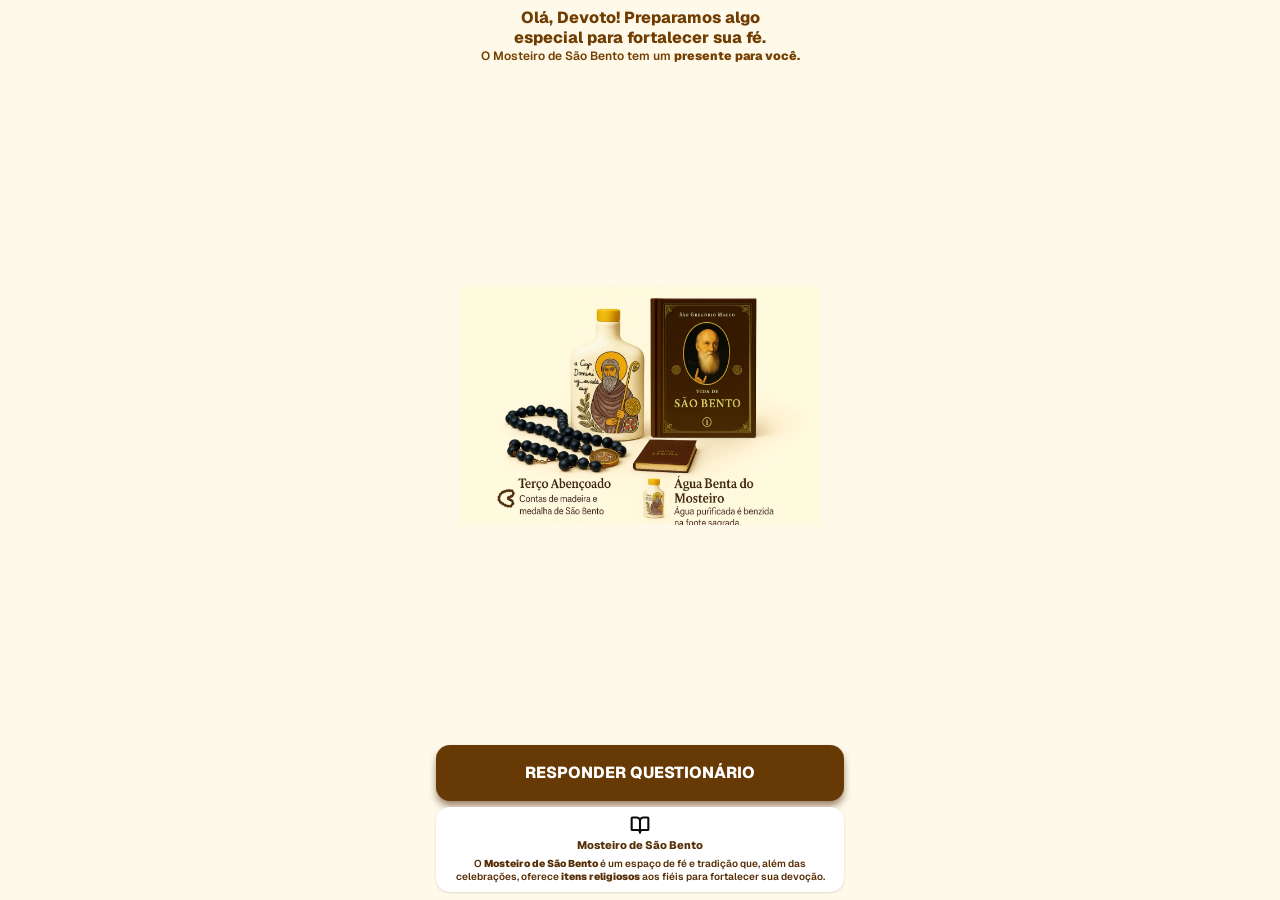
<file: index.html>
<!DOCTYPE html>
<html lang="pt-BR">
<head>
  <meta charset="utf-8" />
  <meta name="viewport" content="width=device-width, initial-scale=1, maximum-scale=1, user-scalable=no, viewport-fit=cover" />
  <title>Mosteiro de São Bento</title>
  <meta name="description" content="Mosteiro de São Bento - Quiz Devocional" />

  <!-- Google Font: Geist -->
  <link rel="preconnect" href="https://fonts.googleapis.com" />
  <link rel="preconnect" href="https://fonts.gstatic.com" crossorigin />
  <link href="https://fonts.googleapis.com/css2?family=Geist:wght@400;500;600;700;800;900&display=swap" rel="stylesheet" />

  <!-- Preload Essential Assets -->
  <link rel="preload" as="image" href="assets/images/kit-sao-bento.webp" />
  <link rel="preload" as="image" href="assets/images/kit-aguarde.webp" />
  <link rel="preload" as="image" href="assets/images/header-logo.png" />
  <link rel="preload" as="image" href="assets/images/poster1.jpg" />
  <link rel="preload" as="image" href="assets/images/poster2.jpg" />

  <style>
@layer properties{@supports (((-webkit-hyphens:none)) and (not (margin-trim:inline))) or ((-moz-orient:inline) and (not (color:rgb(from red r g b)))){*,:before,:after,::backdrop{--tw-translate-x:0;--tw-translate-y:0;--tw-translate-z:0;--tw-rotate-x:initial;--tw-rotate-y:initial;--tw-rotate-z:initial;--tw-skew-x:initial;--tw-skew-y:initial;--tw-space-x-reverse:0;--tw-border-style:solid;--tw-leading:initial;--tw-font-weight:initial;--tw-tracking:initial;--tw-ordinal:initial;--tw-slashed-zero:initial;--tw-numeric-figure:initial;--tw-numeric-spacing:initial;--tw-numeric-fraction:initial;--tw-shadow:0 0 #0000;--tw-shadow-color:initial;--tw-shadow-alpha:100%;--tw-inset-shadow:0 0 #0000;--tw-inset-shadow-color:initial;--tw-inset-shadow-alpha:100%;--tw-ring-color:initial;--tw-ring-shadow:0 0 #0000;--tw-inset-ring-color:initial;--tw-inset-ring-shadow:0 0 #0000;--tw-ring-inset:initial;--tw-ring-offset-width:0px;--tw-ring-offset-color:#fff;--tw-ring-offset-shadow:0 0 #0000;--tw-outline-style:solid;--tw-duration:initial;--tw-ease:initial;--tw-content:"";--tw-animation-delay:0s;--tw-animation-direction:normal;--tw-animation-duration:initial;--tw-animation-fill-mode:none;--tw-animation-iteration-count:1;--tw-enter-blur:0;--tw-enter-opacity:1;--tw-enter-rotate:0;--tw-enter-scale:1;--tw-enter-translate-x:0;--tw-enter-translate-y:0;--tw-exit-blur:0;--tw-exit-opacity:1;--tw-exit-rotate:0;--tw-exit-scale:1;--tw-exit-translate-x:0;--tw-exit-translate-y:0}}}@layer theme{:root,:host{--color-red-50:#fef2f2;--color-red-300:#ffa3a3;--color-red-400:#ff6568;--color-red-600:#e40014;--color-gray-200:#e5e7eb;--color-black:#000;--color-white:#fff;--spacing:.25rem;--container-sm:24rem;--container-lg:32rem;--text-xs:.75rem;--text-xs--line-height:calc(1 / .75);--text-sm:.875rem;--text-sm--line-height:calc(1.25 / .875);--text-base:1rem;--text-base--line-height:calc(1.5 / 1);--text-lg:1.125rem;--text-lg--line-height:calc(1.75 / 1.125);--text-xl:1.25rem;--text-xl--line-height:calc(1.75 / 1.25);--text-2xl:1.5rem;--text-2xl--line-height:calc(2 / 1.5);--font-weight-normal:400;--font-weight-medium:500;--font-weight-semibold:600;--font-weight-bold:700;--font-weight-extrabold:800;--tracking-tight:-.025em;--tracking-widest:.1em;--leading-tight:1.25;--leading-snug:1.375;--leading-normal:1.5;--leading-relaxed:1.625;--radius-xs:.125rem;--ease-out:cubic-bezier(0, 0, .2, 1);--ease-in-out:cubic-bezier(.4, 0, .2, 1);--animate-spin:spin 1s linear infinite;--animate-pulse:pulse 2s cubic-bezier(.4, 0, .6, 1) infinite;--aspect-video:16 / 9;--default-transition-duration:.15s;--default-transition-timing-function:cubic-bezier(.4, 0, .2, 1);--default-font-family:"Geist", "Geist Fallback";--default-mono-font-family:"Geist Mono", "Geist Mono Fallback";--color-border:var(--border)}@supports (color:lab(0% 0 0)){:root,:host{--color-red-50:lab(96.5005% 4.18508 1.52328);--color-red-300:lab(76.5514% 36.422 15.5335);--color-red-400:lab(63.7053% 60.745 31.3109);--color-red-600:lab(48.4493% 77.4328 61.5452);--color-gray-200:lab(91.6229% -.159115 -2.26791)}}}@layer base{*,:after,:before,::backdrop{box-sizing:border-box;border:0 solid;margin:0;padding:0}::file-selector-button{box-sizing:border-box;border:0 solid;margin:0;padding:0}html,:host{-webkit-text-size-adjust:100%;tab-size:4;line-height:1.5;font-family:var(--default-font-family,ui-sans-serif, system-ui, sans-serif, "Apple Color Emoji", "Segoe UI Emoji", "Segoe UI Symbol", "Noto Color Emoji");font-feature-settings:var(--default-font-feature-settings,normal);font-variation-settings:var(--default-font-variation-settings,normal);-webkit-tap-highlight-color:transparent}hr{height:0;color:inherit;border-top-width:1px}abbr:where([title]){-webkit-text-decoration:underline dotted;text-decoration:underline dotted}h1,h2,h3,h4,h5,h6{font-size:inherit;font-weight:inherit}a{color:inherit;-webkit-text-decoration:inherit;-webkit-text-decoration:inherit;-webkit-text-decoration:inherit;-webkit-text-decoration:inherit;text-decoration:inherit}b,strong{font-weight:bolder}code,kbd,samp,pre{font-family:var(--default-mono-font-family,ui-monospace, SFMono-Regular, Menlo, Monaco, Consolas, "Liberation Mono", "Courier New", monospace);font-feature-settings:var(--default-mono-font-feature-settings,normal);font-variation-settings:var(--default-mono-font-variation-settings,normal);font-size:1em}small{font-size:80%}sub,sup{vertical-align:baseline;font-size:75%;line-height:0;position:relative}sub{bottom:-.25em}sup{top:-.5em}table{text-indent:0;border-color:inherit;border-collapse:collapse}:-moz-focusring{outline:auto}progress{vertical-align:baseline}summary{display:list-item}ol,ul,menu{list-style:none}img,svg,video,canvas,audio,iframe,embed,object{vertical-align:middle;display:block}img,video{max-width:100%;height:auto}button,input,select,optgroup,textarea{font:inherit;font-feature-settings:inherit;font-variation-settings:inherit;letter-spacing:inherit;color:inherit;opacity:1;background-color:#0000;border-radius:0}::file-selector-button{font:inherit;font-feature-settings:inherit;font-variation-settings:inherit;letter-spacing:inherit;color:inherit;opacity:1;background-color:#0000;border-radius:0}:where(select:is([multiple],[size])) optgroup{font-weight:bolder}:where(select:is([multiple],[size])) optgroup option{padding-inline-start:20px}::file-selector-button{margin-inline-end:4px}::placeholder{opacity:1}@supports (not ((-webkit-appearance:-apple-pay-button))) or (contain-intrinsic-size:1px){::placeholder{color:currentColor}@supports (color:color-mix(in lab, red, red)){::placeholder{color:color-mix(in oklab, currentcolor 50%, transparent)}}}textarea{resize:vertical}::-webkit-search-decoration{-webkit-appearance:none}::-webkit-date-and-time-value{min-height:1lh;text-align:inherit}::-webkit-datetime-edit{display:inline-flex}::-webkit-datetime-edit-fields-wrapper{padding:0}::-webkit-datetime-edit{padding-block:0}::-webkit-datetime-edit-year-field{padding-block:0}::-webkit-datetime-edit-month-field{padding-block:0}::-webkit-datetime-edit-day-field{padding-block:0}::-webkit-datetime-edit-hour-field{padding-block:0}::-webkit-datetime-edit-minute-field{padding-block:0}::-webkit-datetime-edit-second-field{padding-block:0}::-webkit-datetime-edit-millisecond-field{padding-block:0}::-webkit-datetime-edit-meridiem-field{padding-block:0}::-webkit-calendar-picker-indicator{line-height:1}:-moz-ui-invalid{box-shadow:none}button,input:where([type=button],[type=reset],[type=submit]){appearance:button}::file-selector-button{appearance:button}::-webkit-inner-spin-button{height:auto}::-webkit-outer-spin-button{height:auto}[hidden]:where(:not([hidden=until-found])){display:none!important}*{border-color:var(--border);outline-color:var(--ring)}@supports (color:color-mix(in lab, red, red)){*{outline-color:color-mix(in oklab, var(--ring) 50%, transparent)}}html{-webkit-font-smoothing:antialiased;-moz-osx-font-smoothing:grayscale;text-rendering:optimizelegibility;font-feature-settings:"kern" 1}body{background-color:var(--background);color:var(--foreground);-webkit-font-smoothing:antialiased;-moz-osx-font-smoothing:grayscale;text-rendering:optimizelegibility}}@layer components;@layer utilities{.\@container\/card-header{container:card-header/inline-size}.\@container\/field-group{container:field-group/inline-size}.pointer-events-auto{pointer-events:auto}.pointer-events-none{pointer-events:none}.invisible{visibility:hidden}.sr-only{clip-path:inset(50%);white-space:nowrap;border-width:0;width:1px;height:1px;margin:-1px;padding:0;position:absolute;overflow:hidden}.absolute{position:absolute}.fixed{position:fixed}.relative{position:relative}.inset-0{inset:calc(var(--spacing) * 0)}.inset-x-0{inset-inline:calc(var(--spacing) * 0)}.inset-y-0{inset-block:calc(var(--spacing) * 0)}.start{inset-inline-start:var(--spacing)}.-top-12{top:calc(var(--spacing) * -12)}.top-0{top:calc(var(--spacing) * 0)}.top-1\.5{top:calc(var(--spacing) * 1.5)}.top-1\/2{top:50%}.top-2{top:calc(var(--spacing) * 2)}.top-3\.5{top:calc(var(--spacing) * 3.5)}.top-4{top:calc(var(--spacing) * 4)}.top-\[1px\]{top:1px}.top-\[50\%\]{top:50%}.top-\[60\%\]{top:60%}.top-full{top:100%}.-right-12{right:calc(var(--spacing) * -12)}.right-0{right:calc(var(--spacing) * 0)}.right-1{right:calc(var(--spacing) * 1)}.right-2{right:calc(var(--spacing) * 2)}.right-3{right:calc(var(--spacing) * 3)}.right-4{right:calc(var(--spacing) * 4)}.-bottom-12{bottom:calc(var(--spacing) * -12)}.bottom-0{bottom:calc(var(--spacing) * 0)}.-left-12{left:calc(var(--spacing) * -12)}.left-0{left:calc(var(--spacing) * 0)}.left-1\/2{left:50%}.left-2{left:calc(var(--spacing) * 2)}.left-\[50\%\]{left:50%}.isolate{isolation:isolate}.z-10{z-index:10}.z-20{z-index:20}.z-50{z-index:50}.z-\[1\]{z-index:1}.z-\[100\]{z-index:100}.order-first{order:-9999}.order-last{order:9999}.col-start-2{grid-column-start:2}.row-span-2{grid-row:span 2/span 2}.row-start-1{grid-row-start:1}.\!m-0{margin:calc(var(--spacing) * 0)!important}.-mx-1{margin-inline:calc(var(--spacing) * -1)}.mx-2{margin-inline:calc(var(--spacing) * 2)}.mx-3\.5{margin-inline:calc(var(--spacing) * 3.5)}.mx-auto{margin-inline:auto}.-my-2{margin-block:calc(var(--spacing) * -2)}.my-0{margin-block:calc(var(--spacing) * 0)}.my-0\.5{margin-block:calc(var(--spacing) * .5)}.my-1{margin-block:calc(var(--spacing) * 1)}.-mt-4{margin-top:calc(var(--spacing) * -4)}.mt-1\.5{margin-top:calc(var(--spacing) * 1.5)}.mt-2{margin-top:calc(var(--spacing) * 2)}.mt-4{margin-top:calc(var(--spacing) * 4)}.mt-auto{margin-top:auto}.mb-1{margin-bottom:calc(var(--spacing) * 1)}.mb-2{margin-bottom:calc(var(--spacing) * 2)}.mb-3{margin-bottom:calc(var(--spacing) * 3)}.mb-12{margin-bottom:calc(var(--spacing) * 12)}.-ml-4{margin-left:calc(var(--spacing) * -4)}.ml-1{margin-left:calc(var(--spacing) * 1)}.ml-4{margin-left:calc(var(--spacing) * 4)}.ml-auto{margin-left:auto}.box-border{box-sizing:border-box}.line-clamp-1{-webkit-line-clamp:1;-webkit-box-orient:vertical;display:-webkit-box;overflow:hidden}.line-clamp-2{-webkit-line-clamp:2;-webkit-box-orient:vertical;display:-webkit-box;overflow:hidden}.block{display:block}.flex{display:flex}.grid{display:grid}.hidden{display:none}.inline-flex{display:inline-flex}.table{display:table}.table-caption{display:table-caption}.table-cell{display:table-cell}.table-row{display:table-row}.field-sizing-content{field-sizing:content}.aspect-square{aspect-ratio:1}.aspect-video{aspect-ratio:var(--aspect-video)}.size-\(--cell-size\){width:var(--cell-size);height:var(--cell-size)}.size-2{width:calc(var(--spacing) * 2);height:calc(var(--spacing) * 2)}.size-2\.5{width:calc(var(--spacing) * 2.5);height:calc(var(--spacing) * 2.5)}.size-3{width:calc(var(--spacing) * 3);height:calc(var(--spacing) * 3)}.size-3\.5{width:calc(var(--spacing) * 3.5);height:calc(var(--spacing) * 3.5)}.size-4{width:calc(var(--spacing) * 4);height:calc(var(--spacing) * 4)}.size-6{width:calc(var(--spacing) * 6);height:calc(var(--spacing) * 6)}.size-7{width:calc(var(--spacing) * 7);height:calc(var(--spacing) * 7)}.size-8{width:calc(var(--spacing) * 8);height:calc(var(--spacing) * 8)}.size-9{width:calc(var(--spacing) * 9);height:calc(var(--spacing) * 9)}.size-10{width:calc(var(--spacing) * 10);height:calc(var(--spacing) * 10)}.size-auto{width:auto;height:auto}.size-full{width:100%;height:100%}.h-\(--cell-size\){height:var(--cell-size)}.h-1\.5{height:calc(var(--spacing) * 1.5)}.h-2{height:calc(var(--spacing) * 2)}.h-2\.5{height:calc(var(--spacing) * 2.5)}.h-3{height:calc(var(--spacing) * 3)}.h-3\.5{height:calc(var(--spacing) * 3.5)}.h-4{height:calc(var(--spacing) * 4)}.h-5{height:calc(var(--spacing) * 5)}.h-6{height:calc(var(--spacing) * 6)}.h-7{height:calc(var(--spacing) * 7)}.h-8{height:calc(var(--spacing) * 8)}.h-9{height:calc(var(--spacing) * 9)}.h-10{height:calc(var(--spacing) * 10)}.h-12{height:calc(var(--spacing) * 12)}.h-\[1\.15rem\]{height:1.15rem}.h-\[calc\(100\%-1px\)\]{height:calc(100% - 1px)}.h-\[var\(--radix-navigation-menu-viewport-height\)\]{height:var(--radix-navigation-menu-viewport-height)}.h-\[var\(--radix-select-trigger-height\)\]{height:var(--radix-select-trigger-height)}.h-auto{height:auto}.h-full{height:100%}.h-px{height:1px}.h-svh{height:100svh}.max-h-\(--radix-context-menu-content-available-height\){max-height:var(--radix-context-menu-content-available-height)}.max-h-\(--radix-dropdown-menu-content-available-height\){max-height:var(--radix-dropdown-menu-content-available-height)}.max-h-\(--radix-select-content-available-height\){max-height:var(--radix-select-content-available-height)}.max-h-\[300px\]{max-height:300px}.max-h-screen{max-height:100vh}.min-h-0{min-height:calc(var(--spacing) * 0)}.min-h-4{min-height:calc(var(--spacing) * 4)}.min-h-16{min-height:calc(var(--spacing) * 16)}.min-h-screen{min-height:100vh}.min-h-svh{min-height:100svh}.w-\(--cell-size\){width:var(--cell-size)}.w-\(--sidebar-width\){width:var(--sidebar-width)}.w-0{width:calc(var(--spacing) * 0)}.w-1{width:calc(var(--spacing) * 1)}.w-2{width:calc(var(--spacing) * 2)}.w-2\.5{width:calc(var(--spacing) * 2.5)}.w-3{width:calc(var(--spacing) * 3)}.w-3\/4{width:75%}.w-4{width:calc(var(--spacing) * 4)}.w-5{width:calc(var(--spacing) * 5)}.w-6{width:calc(var(--spacing) * 6)}.w-8{width:calc(var(--spacing) * 8)}.w-9{width:calc(var(--spacing) * 9)}.w-64{width:calc(var(--spacing) * 64)}.w-72{width:calc(var(--spacing) * 72)}.w-\[100px\]{width:100px}.w-auto{width:auto}.w-fit{width:fit-content}.w-full{width:100%}.w-max{width:max-content}.w-px{width:1px}.max-w-\(--skeleton-width\){max-width:var(--skeleton-width)}.max-w-\[200px\]{max-width:200px}.max-w-\[320px\]{max-width:320px}.max-w-\[360px\]{max-width:360px}.max-w-\[calc\(100\%-2rem\)\]{max-width:calc(100% - 2rem)}.max-w-max{max-width:max-content}.max-w-sm{max-width:var(--container-sm)}.min-w-\(--cell-size\){min-width:var(--cell-size)}.min-w-0{min-width:calc(var(--spacing) * 0)}.min-w-5{min-width:calc(var(--spacing) * 5)}.min-w-8{min-width:calc(var(--spacing) * 8)}.min-w-9{min-width:calc(var(--spacing) * 9)}.min-w-10{min-width:calc(var(--spacing) * 10)}.min-w-\[8rem\]{min-width:8rem}.min-w-\[12rem\]{min-width:12rem}.min-w-\[var\(--radix-select-trigger-width\)\]{min-width:var(--radix-select-trigger-width)}.flex-1{flex:1}.flex-auto{flex:auto}.flex-none{flex:none}.shrink-0{flex-shrink:0}.grow{flex-grow:1}.grow-0{flex-grow:0}.basis-full{flex-basis:100%}.caption-bottom{caption-side:bottom}.border-collapse{border-collapse:collapse}.origin-\(--radix-context-menu-content-transform-origin\){transform-origin:var(--radix-context-menu-content-transform-origin)}.origin-\(--radix-dropdown-menu-content-transform-origin\){transform-origin:var(--radix-dropdown-menu-content-transform-origin)}.origin-\(--radix-hover-card-content-transform-origin\){transform-origin:var(--radix-hover-card-content-transform-origin)}.origin-\(--radix-menubar-content-transform-origin\){transform-origin:var(--radix-menubar-content-transform-origin)}.origin-\(--radix-popover-content-transform-origin\){transform-origin:var(--radix-popover-content-transform-origin)}.origin-\(--radix-select-content-transform-origin\){transform-origin:var(--radix-select-content-transform-origin)}.origin-\(--radix-tooltip-content-transform-origin\){transform-origin:var(--radix-tooltip-content-transform-origin)}.origin-left{transform-origin:0}.-translate-x-1\/2{--tw-translate-x:calc(calc(1 / 2 * 100%) * -1);translate:var(--tw-translate-x) var(--tw-translate-y)}.-translate-x-px{--tw-translate-x:-1px;translate:var(--tw-translate-x) var(--tw-translate-y)}.translate-x-1\/2{--tw-translate-x:calc(1 / 2 * 100%);translate:var(--tw-translate-x) var(--tw-translate-y)}.translate-x-\[-50\%\]{--tw-translate-x:-50%;translate:var(--tw-translate-x) var(--tw-translate-y)}.translate-x-px{--tw-translate-x:1px;translate:var(--tw-translate-x) var(--tw-translate-y)}.-translate-y-1\/2{--tw-translate-y:calc(calc(1 / 2 * 100%) * -1);translate:var(--tw-translate-x) var(--tw-translate-y)}.translate-y-0\.5{--tw-translate-y:calc(var(--spacing) * .5);translate:var(--tw-translate-x) var(--tw-translate-y)}.translate-y-\[-50\%\]{--tw-translate-y:-50%;translate:var(--tw-translate-x) var(--tw-translate-y)}.translate-y-\[calc\(-50\%_-_2px\)\]{--tw-translate-y:calc(-50% - 2px);translate:var(--tw-translate-x) var(--tw-translate-y)}.rotate-45{rotate:45deg}.rotate-90{rotate:90deg}.transform{transform:var(--tw-rotate-x,) var(--tw-rotate-y,) var(--tw-rotate-z,) var(--tw-skew-x,) var(--tw-skew-y,)}.animate-caret-blink{animation:1.25s ease-out infinite caret-blink}.animate-in{animation:enter var(--tw-animation-duration,var(--tw-duration,.15s))var(--tw-ease,ease)var(--tw-animation-delay,0s)var(--tw-animation-iteration-count,1)var(--tw-animation-direction,normal)var(--tw-animation-fill-mode,none)}.animate-pulse{animation:var(--animate-pulse)}.animate-spin{animation:var(--animate-spin)}.cursor-default{cursor:default}.cursor-text{cursor:text}.touch-none{touch-action:none}.resize-none{resize:none}.scroll-my-1{scroll-margin-block:calc(var(--spacing) * 1)}.scroll-py-1{scroll-padding-block:calc(var(--spacing) * 1)}.list-disc{list-style-type:disc}.list-none{list-style-type:none}.auto-rows-min{grid-auto-rows:min-content}.grid-cols-\[0_1fr\]{grid-template-columns:0 1fr}.grid-rows-\[auto_auto\]{grid-template-rows:auto auto}.flex-col{flex-direction:column}.flex-col-reverse{flex-direction:column-reverse}.flex-row{flex-direction:row}.flex-wrap{flex-wrap:wrap}.items-center{align-items:center}.items-end{align-items:flex-end}.items-start{align-items:flex-start}.items-stretch{align-items:stretch}.justify-between{justify-content:space-between}.justify-center{justify-content:center}.justify-start{justify-content:flex-start}.justify-items-start{justify-items:start}.gap-0{gap:calc(var(--spacing) * 0)}.gap-0\.5{gap:calc(var(--spacing) * .5)}.gap-1{gap:calc(var(--spacing) * 1)}.gap-1\.5{gap:calc(var(--spacing) * 1.5)}.gap-2{gap:calc(var(--spacing) * 2)}.gap-2\.5{gap:calc(var(--spacing) * 2.5)}.gap-3{gap:calc(var(--spacing) * 3)}.gap-4{gap:calc(var(--spacing) * 4)}.gap-6{gap:calc(var(--spacing) * 6)}.gap-7{gap:calc(var(--spacing) * 7)}:where(.space-x-4>:not(:last-child)){--tw-space-x-reverse:0;margin-inline-start:calc(calc(var(--spacing) * 4) * var(--tw-space-x-reverse));margin-inline-end:calc(calc(var(--spacing) * 4) * calc(1 - var(--tw-space-x-reverse)))}.gap-y-0\.5{row-gap:calc(var(--spacing) * .5)}.self-start{align-self:flex-start}.self-stretch{align-self:stretch}.justify-self-end{justify-self:flex-end}.overflow-auto{overflow:auto}.overflow-hidden{overflow:hidden}.overflow-x-auto{overflow-x:auto}.overflow-x-hidden{overflow-x:hidden}.overflow-y-auto{overflow-y:auto}.rounded-\[2px\]{border-radius:2px}.rounded-\[4px\]{border-radius:4px}.rounded-\[calc\(var\(--radius\)-5px\)\]{border-radius:calc(var(--radius) - 5px)}.rounded-\[inherit\]{border-radius:inherit}.rounded-full{border-radius:3.40282e38px}.rounded-lg{border-radius:var(--radius)}.rounded-md{border-radius:calc(var(--radius) - 2px)}.rounded-none{border-radius:0}.rounded-sm{border-radius:calc(var(--radius) - 4px)}.rounded-xl{border-radius:calc(var(--radius) + 4px)}.rounded-xs{border-radius:var(--radius-xs)}.rounded-l-md{border-top-left-radius:calc(var(--radius) - 2px);border-bottom-left-radius:calc(var(--radius) - 2px)}.rounded-tl-sm{border-top-left-radius:calc(var(--radius) - 4px)}.rounded-r-md{border-top-right-radius:calc(var(--radius) - 2px);border-bottom-right-radius:calc(var(--radius) - 2px)}.border{border-style:var(--tw-border-style);border-width:1px}.border-0{border-style:var(--tw-border-style);border-width:0}.border-2{border-style:var(--tw-border-style);border-width:2px}.border-\[1\.5px\]{border-style:var(--tw-border-style);border-width:1.5px}.border-\[2px\]{border-style:var(--tw-border-style);border-width:2px}.border-\[5px\]{border-style:var(--tw-border-style);border-width:5px}.border-y{border-block-style:var(--tw-border-style);border-block-width:1px}.border-t{border-top-style:var(--tw-border-style);border-top-width:1px}.border-r{border-right-style:var(--tw-border-style);border-right-width:1px}.border-b{border-bottom-style:var(--tw-border-style);border-bottom-width:1px}.border-l{border-left-style:var(--tw-border-style);border-left-width:1px}.border-dashed{--tw-border-style:dashed;border-style:dashed}.border-solid{--tw-border-style:solid;border-style:solid}.border-\(--color-border\){border-color:var(--color-border)}.border-border,.border-border\/50{border-color:var(--border)}@supports (color:color-mix(in lab, red, red)){.border-border\/50{border-color:color-mix(in oklab, var(--border) 50%, transparent)}}.border-destructive{border-color:var(--destructive)}.border-input{border-color:var(--input)}.border-primary{border-color:var(--primary)}.border-sidebar-border{border-color:var(--sidebar-border)}.border-transparent{border-color:#0000}.border-t-transparent{border-top-color:#0000}.border-l-transparent{border-left-color:#0000}.bg-\(--color-bg\){background-color:var(--color-bg)}.bg-accent{background-color:var(--accent)}.bg-background{background-color:var(--background)}.bg-black\/50{background-color:#00000080}@supports (color:color-mix(in lab, red, red)){.bg-black\/50{background-color:color-mix(in oklab, var(--color-black) 50%, transparent)}}.bg-border{background-color:var(--border)}.bg-card{background-color:var(--card)}.bg-destructive{background-color:var(--destructive)}.bg-foreground{background-color:var(--foreground)}.bg-gray-200{background-color:var(--color-gray-200)}.bg-input{background-color:var(--input)}.bg-muted,.bg-muted\/50{background-color:var(--muted)}@supports (color:color-mix(in lab, red, red)){.bg-muted\/50{background-color:color-mix(in oklab, var(--muted) 50%, transparent)}}.bg-popover{background-color:var(--popover)}.bg-primary,.bg-primary\/20{background-color:var(--primary)}@supports (color:color-mix(in lab, red, red)){.bg-primary\/20{background-color:color-mix(in oklab, var(--primary) 20%, transparent)}}.bg-secondary{background-color:var(--secondary)}.bg-sidebar{background-color:var(--sidebar)}.bg-sidebar-border{background-color:var(--sidebar-border)}.bg-transparent{background-color:#0000}.bg-white{background-color:var(--color-white)}.fill-current{fill:currentColor}.fill-foreground{fill:var(--foreground)}.fill-primary{fill:var(--primary)}.p-0{padding:calc(var(--spacing) * 0)}.p-1{padding:calc(var(--spacing) * 1)}.p-2{padding:calc(var(--spacing) * 2)}.p-3{padding:calc(var(--spacing) * 3)}.p-4{padding:calc(var(--spacing) * 4)}.p-5{padding:calc(var(--spacing) * 5)}.p-6{padding:calc(var(--spacing) * 6)}.p-\[3px\]{padding:3px}.p-px{padding:1px}.px-\(--cell-size\){padding-inline:var(--cell-size)}.px-1{padding-inline:calc(var(--spacing) * 1)}.px-1\.5{padding-inline:calc(var(--spacing) * 1.5)}.px-2{padding-inline:calc(var(--spacing) * 2)}.px-2\.5{padding-inline:calc(var(--spacing) * 2.5)}.px-3{padding-inline:calc(var(--spacing) * 3)}.px-4{padding-inline:calc(var(--spacing) * 4)}.px-5{padding-inline:calc(var(--spacing) * 5)}.px-6{padding-inline:calc(var(--spacing) * 6)}.px-\[8px\]{padding-inline:8px}.py-0\.5{padding-block:calc(var(--spacing) * .5)}.py-1{padding-block:calc(var(--spacing) * 1)}.py-1\.5{padding-block:calc(var(--spacing) * 1.5)}.py-2{padding-block:calc(var(--spacing) * 2)}.py-3{padding-block:calc(var(--spacing) * 3)}.py-4{padding-block:calc(var(--spacing) * 4)}.py-5{padding-block:calc(var(--spacing) * 5)}.py-6{padding-block:calc(var(--spacing) * 6)}.pt-0{padding-top:calc(var(--spacing) * 0)}.pt-1\.5{padding-top:calc(var(--spacing) * 1.5)}.pt-2{padding-top:calc(var(--spacing) * 2)}.pt-3{padding-top:calc(var(--spacing) * 3)}.pt-4{padding-top:calc(var(--spacing) * 4)}.pt-6{padding-top:calc(var(--spacing) * 6)}.pr-1{padding-right:calc(var(--spacing) * 1)}.pr-2{padding-right:calc(var(--spacing) * 2)}.pr-2\.5{padding-right:calc(var(--spacing) * 2.5)}.pr-3{padding-right:calc(var(--spacing) * 3)}.pr-8{padding-right:calc(var(--spacing) * 8)}.pb-0\.5{padding-bottom:calc(var(--spacing) * .5)}.pb-1\.5{padding-bottom:calc(var(--spacing) * 1.5)}.pb-2{padding-bottom:calc(var(--spacing) * 2)}.pb-3{padding-bottom:calc(var(--spacing) * 3)}.pb-4{padding-bottom:calc(var(--spacing) * 4)}.pb-6{padding-bottom:calc(var(--spacing) * 6)}.pl-1{padding-left:calc(var(--spacing) * 1)}.pl-2{padding-left:calc(var(--spacing) * 2)}.pl-3{padding-left:calc(var(--spacing) * 3)}.pl-4{padding-left:calc(var(--spacing) * 4)}.pl-8{padding-left:calc(var(--spacing) * 8)}.text-center{text-align:center}.text-left{text-align:left}.align-middle{vertical-align:middle}.font-mono{font-family:Geist Mono,Geist Mono Fallback}.font-sans{font-family:Geist,Geist Fallback}.text-2xl{font-size:var(--text-2xl);line-height:var(--tw-leading,var(--text-2xl--line-height))}.text-base{font-size:var(--text-base);line-height:var(--tw-leading,var(--text-base--line-height))}.text-lg{font-size:var(--text-lg);line-height:var(--tw-leading,var(--text-lg--line-height))}.text-sm{font-size:var(--text-sm);line-height:var(--tw-leading,var(--text-sm--line-height))}.text-sm\/relaxed{font-size:var(--text-sm);line-height:var(--leading-relaxed)}.text-xl{font-size:var(--text-xl);line-height:var(--tw-leading,var(--text-xl--line-height))}.text-xs{font-size:var(--text-xs);line-height:var(--tw-leading,var(--text-xs--line-height))}.text-\[0\.8rem\]{font-size:.8rem}.text-\[10px\]{font-size:10px}.text-\[11px\]{font-size:11px}.leading-3{--tw-leading:calc(var(--spacing) * 3);line-height:calc(var(--spacing) * 3)}.leading-none{--tw-leading:1;line-height:1}.leading-normal{--tw-leading:var(--leading-normal);line-height:var(--leading-normal)}.leading-relaxed{--tw-leading:var(--leading-relaxed);line-height:var(--leading-relaxed)}.leading-snug{--tw-leading:var(--leading-snug);line-height:var(--leading-snug)}.leading-tight{--tw-leading:var(--leading-tight);line-height:var(--leading-tight)}.font-bold{--tw-font-weight:var(--font-weight-bold);font-weight:var(--font-weight-bold)}.font-extrabold{--tw-font-weight:var(--font-weight-extrabold);font-weight:var(--font-weight-extrabold)}.font-medium{--tw-font-weight:var(--font-weight-medium);font-weight:var(--font-weight-medium)}.font-normal{--tw-font-weight:var(--font-weight-normal);font-weight:var(--font-weight-normal)}.font-semibold{--tw-font-weight:var(--font-weight-semibold);font-weight:var(--font-weight-semibold)}.tracking-tight{--tw-tracking:var(--tracking-tight);letter-spacing:var(--tracking-tight)}.tracking-widest{--tw-tracking:var(--tracking-widest);letter-spacing:var(--tracking-widest)}.text-balance{text-wrap:balance}.break-words{overflow-wrap:break-word}.whitespace-nowrap{white-space:nowrap}.text-accent-foreground{color:var(--accent-foreground)}.text-background{color:var(--background)}.text-card-foreground{color:var(--card-foreground)}.text-current{color:currentColor}.text-destructive{color:var(--destructive)}.text-destructive-foreground{color:var(--destructive-foreground)}.text-foreground,.text-foreground\/50{color:var(--foreground)}@supports (color:color-mix(in lab, red, red)){.text-foreground\/50{color:color-mix(in oklab, var(--foreground) 50%, transparent)}}.text-muted-foreground{color:var(--muted-foreground)}.text-popover-foreground{color:var(--popover-foreground)}.text-primary{color:var(--primary)}.text-primary-foreground{color:var(--primary-foreground)}.text-secondary-foreground{color:var(--secondary-foreground)}.text-sidebar-foreground,.text-sidebar-foreground\/70{color:var(--sidebar-foreground)}@supports (color:color-mix(in lab, red, red)){.text-sidebar-foreground\/70{color:color-mix(in oklab, var(--sidebar-foreground) 70%, transparent)}}.text-white{color:var(--color-white)}.tabular-nums{--tw-numeric-spacing:tabular-nums;font-variant-numeric:var(--tw-ordinal,) var(--tw-slashed-zero,) var(--tw-numeric-figure,) var(--tw-numeric-spacing,) var(--tw-numeric-fraction,)}.underline-offset-4{text-underline-offset:4px}.antialiased{-webkit-font-smoothing:antialiased;-moz-osx-font-smoothing:grayscale}.opacity-0{opacity:0}.opacity-50{opacity:.5}.opacity-70{opacity:.7}.opacity-90{opacity:.9}.shadow{--tw-shadow:0 1px 3px 0 var(--tw-shadow-color,#0000001a), 0 1px 2px -1px var(--tw-shadow-color,#0000001a);box-shadow:var(--tw-inset-shadow), var(--tw-inset-ring-shadow), var(--tw-ring-offset-shadow), var(--tw-ring-shadow), var(--tw-shadow)}.shadow-\[0_0_0_1px_hsl\(var\(--sidebar-border\)\)\]{--tw-shadow:0 0 0 1px var(--tw-shadow-color,hsl(var(--sidebar-border)));box-shadow:var(--tw-inset-shadow), var(--tw-inset-ring-shadow), var(--tw-ring-offset-shadow), var(--tw-ring-shadow), var(--tw-shadow)}.shadow-lg{--tw-shadow:0 10px 15px -3px var(--tw-shadow-color,#0000001a), 0 4px 6px -4px var(--tw-shadow-color,#0000001a);box-shadow:var(--tw-inset-shadow), var(--tw-inset-ring-shadow), var(--tw-ring-offset-shadow), var(--tw-ring-shadow), var(--tw-shadow)}.shadow-md{--tw-shadow:0 4px 6px -1px var(--tw-shadow-color,#0000001a), 0 2px 4px -2px var(--tw-shadow-color,#0000001a);box-shadow:var(--tw-inset-shadow), var(--tw-inset-ring-shadow), var(--tw-ring-offset-shadow), var(--tw-ring-shadow), var(--tw-shadow)}.shadow-none{--tw-shadow:0 0 #0000;box-shadow:var(--tw-inset-shadow), var(--tw-inset-ring-shadow), var(--tw-ring-offset-shadow), var(--tw-ring-shadow), var(--tw-shadow)}.shadow-sm{--tw-shadow:0 1px 3px 0 var(--tw-shadow-color,#0000001a), 0 1px 2px -1px var(--tw-shadow-color,#0000001a);box-shadow:var(--tw-inset-shadow), var(--tw-inset-ring-shadow), var(--tw-ring-offset-shadow), var(--tw-ring-shadow), var(--tw-shadow)}.shadow-xl{--tw-shadow:0 20px 25px -5px var(--tw-shadow-color,#0000001a), 0 8px 10px -6px var(--tw-shadow-color,#0000001a);box-shadow:var(--tw-inset-shadow), var(--tw-inset-ring-shadow), var(--tw-ring-offset-shadow), var(--tw-ring-shadow), var(--tw-shadow)}.shadow-xs{--tw-shadow:0 1px 2px 0 var(--tw-shadow-color,#0000000d);box-shadow:var(--tw-inset-shadow), var(--tw-inset-ring-shadow), var(--tw-ring-offset-shadow), var(--tw-ring-shadow), var(--tw-shadow)}.ring-0{--tw-ring-shadow:var(--tw-ring-inset,) 0 0 0 calc(0px + var(--tw-ring-offset-width)) var(--tw-ring-color,currentcolor);box-shadow:var(--tw-inset-shadow), var(--tw-inset-ring-shadow), var(--tw-ring-offset-shadow), var(--tw-ring-shadow), var(--tw-shadow)}.ring-ring\/50{--tw-ring-color:var(--ring)}@supports (color:color-mix(in lab, red, red)){.ring-ring\/50{--tw-ring-color:color-mix(in oklab, var(--ring) 50%, transparent)}}.ring-sidebar-ring{--tw-ring-color:var(--sidebar-ring)}.ring-offset-background{--tw-ring-offset-color:var(--background)}.outline-hidden{--tw-outline-style:none;outline-style:none}@media (forced-colors:active){.outline-hidden{outline-offset:2px;outline:2px solid #0000}}.outline{outline-style:var(--tw-outline-style);outline-width:1px}.transition{transition-property:color,background-color,border-color,outline-color,text-decoration-color,fill,stroke,--tw-gradient-from,--tw-gradient-via,--tw-gradient-to,opacity,box-shadow,transform,translate,scale,rotate,filter,-webkit-backdrop-filter,backdrop-filter,display,content-visibility,overlay,pointer-events;transition-timing-function:var(--tw-ease,var(--default-transition-timing-function));transition-duration:var(--tw-duration,var(--default-transition-duration))}.transition-\[color\,box-shadow\]{transition-property:color,box-shadow;transition-timing-function:var(--tw-ease,var(--default-transition-timing-function));transition-duration:var(--tw-duration,var(--default-transition-duration))}.transition-\[left\,right\,width\]{transition-property:left,right,width;transition-timing-function:var(--tw-ease,var(--default-transition-timing-function));transition-duration:var(--tw-duration,var(--default-transition-duration))}.transition-\[margin\,opacity\]{transition-property:margin,opacity;transition-timing-function:var(--tw-ease,var(--default-transition-timing-function));transition-duration:var(--tw-duration,var(--default-transition-duration))}.transition-\[width\,height\,padding\]{transition-property:width,height,padding;transition-timing-function:var(--tw-ease,var(--default-transition-timing-function));transition-duration:var(--tw-duration,var(--default-transition-duration))}.transition-\[width\]{transition-property:width;transition-timing-function:var(--tw-ease,var(--default-transition-timing-function));transition-duration:var(--tw-duration,var(--default-transition-duration))}.transition-all{transition-property:all;transition-timing-function:var(--tw-ease,var(--default-transition-timing-function));transition-duration:var(--tw-duration,var(--default-transition-duration))}.transition-colors{transition-property:color,background-color,border-color,outline-color,text-decoration-color,fill,stroke,--tw-gradient-from,--tw-gradient-via,--tw-gradient-to;transition-timing-function:var(--tw-ease,var(--default-transition-timing-function));transition-duration:var(--tw-duration,var(--default-transition-duration))}.transition-opacity{transition-property:opacity;transition-timing-function:var(--tw-ease,var(--default-transition-timing-function));transition-duration:var(--tw-duration,var(--default-transition-duration))}.transition-shadow{transition-property:box-shadow;transition-timing-function:var(--tw-ease,var(--default-transition-timing-function));transition-duration:var(--tw-duration,var(--default-transition-duration))}.transition-transform{transition-property:transform,translate,scale,rotate;transition-timing-function:var(--tw-ease,var(--default-transition-timing-function));transition-duration:var(--tw-duration,var(--default-transition-duration))}.transition-none{transition-property:none}.duration-100{--tw-duration:.1s;transition-duration:.1s}.duration-200{--tw-duration:.2s;transition-duration:.2s}.duration-300{--tw-duration:.3s;transition-duration:.3s}.duration-1000{--tw-duration:1s;transition-duration:1s}.ease-in-out{--tw-ease:var(--ease-in-out);transition-timing-function:var(--ease-in-out)}.ease-linear{--tw-ease:linear;transition-timing-function:linear}.ease-out{--tw-ease:var(--ease-out);transition-timing-function:var(--ease-out)}.fade-in-0{--tw-enter-opacity:0}.outline-none{--tw-outline-style:none;outline-style:none}.select-none{-webkit-user-select:none;user-select:none}.zoom-in-95{--tw-enter-scale:.95}.\[--cell-size\:--spacing\(8\)\]{--cell-size:calc(var(--spacing) * 8)}.group-focus-within\/menu-item\:opacity-100:is(:where(.group\/menu-item):focus-within *){opacity:1}@media (hover:hover){.group-hover\:opacity-100:is(:where(.group):hover *),.group-hover\/menu-item\:opacity-100:is(:where(.group\/menu-item):hover *){opacity:1}}.group-has-data-\[sidebar\=menu-action\]\/menu-item\:pr-8:is(:where(.group\/menu-item):has([data-sidebar=menu-action]) *){padding-right:calc(var(--spacing) * 8)}.group-has-\[\[data-orientation\=horizontal\]\]\/field\:text-balance:is(:where(.group\/field):has([data-orientation=horizontal]) *){text-wrap:balance}.group-has-\[\[data-slot\=item-description\]\]\/item\:translate-y-0\.5:is(:where(.group\/item):has([data-slot=item-description]) *){--tw-translate-y:calc(var(--spacing) * .5);translate:var(--tw-translate-x) var(--tw-translate-y)}.group-has-\[\[data-slot\=item-description\]\]\/item\:self-start:is(:where(.group\/item):has([data-slot=item-description]) *){align-self:flex-start}.group-has-\[\>input\]\/input-group\:pt-2\.5:is(:where(.group\/input-group):has(>input) *){padding-top:calc(var(--spacing) * 2.5)}.group-has-\[\>input\]\/input-group\:pb-2\.5:is(:where(.group\/input-group):has(>input) *){padding-bottom:calc(var(--spacing) * 2.5)}.group-data-\[collapsible\=icon\]\:-mt-8:is(:where(.group)[data-collapsible=icon] *){margin-top:calc(var(--spacing) * -8)}.group-data-\[collapsible\=icon\]\:hidden:is(:where(.group)[data-collapsible=icon] *){display:none}.group-data-\[collapsible\=icon\]\:size-8\!:is(:where(.group)[data-collapsible=icon] *){width:calc(var(--spacing) * 8)!important;height:calc(var(--spacing) * 8)!important}.group-data-\[collapsible\=icon\]\:w-\(--sidebar-width-icon\):is(:where(.group)[data-collapsible=icon] *){width:var(--sidebar-width-icon)}.group-data-\[collapsible\=icon\]\:w-\[calc\(var\(--sidebar-width-icon\)\+\(--spacing\(4\)\)\)\]:is(:where(.group)[data-collapsible=icon] *){width:calc(var(--sidebar-width-icon) + (calc(var(--spacing) * 4)))}.group-data-\[collapsible\=icon\]\:w-\[calc\(var\(--sidebar-width-icon\)\+\(--spacing\(4\)\)\+2px\)\]:is(:where(.group)[data-collapsible=icon] *){width:calc(var(--sidebar-width-icon) + (calc(var(--spacing) * 4)) + 2px)}.group-data-\[collapsible\=icon\]\:overflow-hidden:is(:where(.group)[data-collapsible=icon] *){overflow:hidden}.group-data-\[collapsible\=icon\]\:p-0\!:is(:where(.group)[data-collapsible=icon] *){padding:calc(var(--spacing) * 0)!important}.group-data-\[collapsible\=icon\]\:p-2\!:is(:where(.group)[data-collapsible=icon] *){padding:calc(var(--spacing) * 2)!important}.group-data-\[collapsible\=icon\]\:opacity-0:is(:where(.group)[data-collapsible=icon] *){opacity:0}.group-data-\[collapsible\=offcanvas\]\:right-\[calc\(var\(--sidebar-width\)\*-1\)\]:is(:where(.group)[data-collapsible=offcanvas] *){right:calc(var(--sidebar-width) * -1)}.group-data-\[collapsible\=offcanvas\]\:left-\[calc\(var\(--sidebar-width\)\*-1\)\]:is(:where(.group)[data-collapsible=offcanvas] *){left:calc(var(--sidebar-width) * -1)}.group-data-\[collapsible\=offcanvas\]\:w-0:is(:where(.group)[data-collapsible=offcanvas] *){width:calc(var(--spacing) * 0)}.group-data-\[collapsible\=offcanvas\]\:translate-x-0:is(:where(.group)[data-collapsible=offcanvas] *){--tw-translate-x:calc(var(--spacing) * 0);translate:var(--tw-translate-x) var(--tw-translate-y)}.group-data-\[disabled\=true\]\:pointer-events-none:is(:where(.group)[data-disabled=true] *){pointer-events:none}.group-data-\[disabled\=true\]\:opacity-50:is(:where(.group)[data-disabled=true] *),.group-data-\[disabled\=true\]\/field\:opacity-50:is(:where(.group\/field)[data-disabled=true] *),.group-data-\[disabled\=true\]\/input-group\:opacity-50:is(:where(.group\/input-group)[data-disabled=true] *){opacity:.5}.group-data-\[focused\=true\]\/day\:relative:is(:where(.group\/day)[data-focused=true] *){position:relative}.group-data-\[focused\=true\]\/day\:z-10:is(:where(.group\/day)[data-focused=true] *){z-index:10}.group-data-\[focused\=true\]\/day\:border-ring:is(:where(.group\/day)[data-focused=true] *){border-color:var(--ring)}.group-data-\[focused\=true\]\/day\:ring-\[3px\]:is(:where(.group\/day)[data-focused=true] *){--tw-ring-shadow:var(--tw-ring-inset,) 0 0 0 calc(3px + var(--tw-ring-offset-width)) var(--tw-ring-color,currentcolor);box-shadow:var(--tw-inset-shadow), var(--tw-inset-ring-shadow), var(--tw-ring-offset-shadow), var(--tw-ring-shadow), var(--tw-shadow)}.group-data-\[focused\=true\]\/day\:ring-ring\/50:is(:where(.group\/day)[data-focused=true] *){--tw-ring-color:var(--ring)}@supports (color:color-mix(in lab, red, red)){.group-data-\[focused\=true\]\/day\:ring-ring\/50:is(:where(.group\/day)[data-focused=true] *){--tw-ring-color:color-mix(in oklab, var(--ring) 50%, transparent)}}.group-data-\[side\=left\]\:-right-4:is(:where(.group)[data-side=left] *){right:calc(var(--spacing) * -4)}.group-data-\[side\=left\]\:border-r:is(:where(.group)[data-side=left] *){border-right-style:var(--tw-border-style);border-right-width:1px}.group-data-\[side\=right\]\:left-0:is(:where(.group)[data-side=right] *){left:calc(var(--spacing) * 0)}.group-data-\[side\=right\]\:rotate-180:is(:where(.group)[data-side=right] *){rotate:180deg}.group-data-\[side\=right\]\:border-l:is(:where(.group)[data-side=right] *){border-left-style:var(--tw-border-style);border-left-width:1px}.group-data-\[state\=open\]\:rotate-180:is(:where(.group)[data-state=open] *){rotate:180deg}.group-data-\[variant\=floating\]\:rounded-lg:is(:where(.group)[data-variant=floating] *){border-radius:var(--radius)}.group-data-\[variant\=floating\]\:border:is(:where(.group)[data-variant=floating] *){border-style:var(--tw-border-style);border-width:1px}.group-data-\[variant\=floating\]\:border-sidebar-border:is(:where(.group)[data-variant=floating] *){border-color:var(--sidebar-border)}.group-data-\[variant\=floating\]\:shadow-sm:is(:where(.group)[data-variant=floating] *){--tw-shadow:0 1px 3px 0 var(--tw-shadow-color,#0000001a), 0 1px 2px -1px var(--tw-shadow-color,#0000001a);box-shadow:var(--tw-inset-shadow), var(--tw-inset-ring-shadow), var(--tw-ring-offset-shadow), var(--tw-ring-shadow), var(--tw-shadow)}.group-data-\[variant\=outline\]\/field-group\:-mb-2:is(:where(.group\/field-group)[data-variant=outline] *){margin-bottom:calc(var(--spacing) * -2)}.group-data-\[vaul-drawer-direction\=bottom\]\/drawer-content\:block:is(:where(.group\/drawer-content)[data-vaul-drawer-direction=bottom] *){display:block}.group-data-\[vaul-drawer-direction\=bottom\]\/drawer-content\:text-center:is(:where(.group\/drawer-content)[data-vaul-drawer-direction=bottom] *),.group-data-\[vaul-drawer-direction\=top\]\/drawer-content\:text-center:is(:where(.group\/drawer-content)[data-vaul-drawer-direction=top] *){text-align:center}.group-data-\[viewport\=false\]\/navigation-menu\:top-full:is(:where(.group\/navigation-menu)[data-viewport=false] *){top:100%}.group-data-\[viewport\=false\]\/navigation-menu\:mt-1\.5:is(:where(.group\/navigation-menu)[data-viewport=false] *){margin-top:calc(var(--spacing) * 1.5)}.group-data-\[viewport\=false\]\/navigation-menu\:overflow-hidden:is(:where(.group\/navigation-menu)[data-viewport=false] *){overflow:hidden}.group-data-\[viewport\=false\]\/navigation-menu\:rounded-md:is(:where(.group\/navigation-menu)[data-viewport=false] *){border-radius:calc(var(--radius) - 2px)}.group-data-\[viewport\=false\]\/navigation-menu\:border:is(:where(.group\/navigation-menu)[data-viewport=false] *){border-style:var(--tw-border-style);border-width:1px}.group-data-\[viewport\=false\]\/navigation-menu\:bg-popover:is(:where(.group\/navigation-menu)[data-viewport=false] *){background-color:var(--popover)}.group-data-\[viewport\=false\]\/navigation-menu\:text-popover-foreground:is(:where(.group\/navigation-menu)[data-viewport=false] *){color:var(--popover-foreground)}.group-data-\[viewport\=false\]\/navigation-menu\:shadow:is(:where(.group\/navigation-menu)[data-viewport=false] *){--tw-shadow:0 1px 3px 0 var(--tw-shadow-color,#0000001a), 0 1px 2px -1px var(--tw-shadow-color,#0000001a);box-shadow:var(--tw-inset-shadow), var(--tw-inset-ring-shadow), var(--tw-ring-offset-shadow), var(--tw-ring-shadow), var(--tw-shadow)}.group-data-\[viewport\=false\]\/navigation-menu\:duration-200:is(:where(.group\/navigation-menu)[data-viewport=false] *){--tw-duration:.2s;transition-duration:.2s}.group-\[\.destructive\]\:border-muted\/40:is(:where(.group).destructive *){border-color:var(--muted)}@supports (color:color-mix(in lab, red, red)){.group-\[\.destructive\]\:border-muted\/40:is(:where(.group).destructive *){border-color:color-mix(in oklab, var(--muted) 40%, transparent)}}.group-\[\.destructive\]\:text-red-300:is(:where(.group).destructive *){color:var(--color-red-300)}@media (hover:hover){.peer-hover\/menu-button\:text-sidebar-accent-foreground:is(:where(.peer\/menu-button):hover~*){color:var(--sidebar-accent-foreground)}}.peer-disabled\:cursor-not-allowed:is(:where(.peer):disabled~*){cursor:not-allowed}.peer-disabled\:opacity-50:is(:where(.peer):disabled~*){opacity:.5}.peer-data-\[active\=true\]\/menu-button\:text-sidebar-accent-foreground:is(:where(.peer\/menu-button)[data-active=true]~*){color:var(--sidebar-accent-foreground)}.peer-data-\[size\=default\]\/menu-button\:top-1\.5:is(:where(.peer\/menu-button)[data-size=default]~*){top:calc(var(--spacing) * 1.5)}.peer-data-\[size\=lg\]\/menu-button\:top-2\.5:is(:where(.peer\/menu-button)[data-size=lg]~*){top:calc(var(--spacing) * 2.5)}.peer-data-\[size\=sm\]\/menu-button\:top-1:is(:where(.peer\/menu-button)[data-size=sm]~*){top:calc(var(--spacing) * 1)}.selection\:bg-primary ::selection,.selection\:bg-primary::selection{background-color:var(--primary)}.selection\:text-primary-foreground ::selection,.selection\:text-primary-foreground::selection{color:var(--primary-foreground)}.file\:inline-flex::file-selector-button{display:inline-flex}.file\:h-7::file-selector-button{height:calc(var(--spacing) * 7)}.file\:border-0::file-selector-button{border-style:var(--tw-border-style);border-width:0}.file\:bg-transparent::file-selector-button{background-color:#0000}.file\:text-sm::file-selector-button{font-size:var(--text-sm);line-height:var(--tw-leading,var(--text-sm--line-height))}.file\:font-medium::file-selector-button{--tw-font-weight:var(--font-weight-medium);font-weight:var(--font-weight-medium)}.file\:text-foreground::file-selector-button{color:var(--foreground)}.placeholder\:text-muted-foreground::placeholder{color:var(--muted-foreground)}.after\:absolute:after{content:var(--tw-content);position:absolute}.after\:-inset-2:after{content:var(--tw-content);inset:calc(var(--spacing) * -2)}.after\:inset-y-0:after{content:var(--tw-content);inset-block:calc(var(--spacing) * 0)}.after\:left-1\/2:after{content:var(--tw-content);left:50%}.after\:w-1:after{content:var(--tw-content);width:calc(var(--spacing) * 1)}.after\:w-\[2px\]:after{content:var(--tw-content);width:2px}.after\:-translate-x-1\/2:after{content:var(--tw-content);--tw-translate-x:calc(calc(1 / 2 * 100%) * -1);translate:var(--tw-translate-x) var(--tw-translate-y)}.group-data-\[collapsible\=offcanvas\]\:after\:left-full:is(:where(.group)[data-collapsible=offcanvas] *):after{content:var(--tw-content);left:100%}.first\:rounded-l-md:first-child{border-top-left-radius:calc(var(--radius) - 2px);border-bottom-left-radius:calc(var(--radius) - 2px)}.first\:border-l:first-child{border-left-style:var(--tw-border-style);border-left-width:1px}.last\:mt-0:last-child{margin-top:calc(var(--spacing) * 0)}.last\:rounded-r-md:last-child{border-top-right-radius:calc(var(--radius) - 2px);border-bottom-right-radius:calc(var(--radius) - 2px)}.last\:border-b-0:last-child{border-bottom-style:var(--tw-border-style);border-bottom-width:0}@media (hover:hover){.hover\:translate-y-\[-2px\]:hover{--tw-translate-y:-2px;translate:var(--tw-translate-x) var(--tw-translate-y)}.hover\:scale-\[1\.025\]:hover{scale:1.025}.hover\:bg-accent:hover{background-color:var(--accent)}.hover\:bg-destructive\/90:hover{background-color:var(--destructive)}@supports (color:color-mix(in lab, red, red)){.hover\:bg-destructive\/90:hover{background-color:color-mix(in oklab, var(--destructive) 90%, transparent)}}.hover\:bg-muted:hover,.hover\:bg-muted\/50:hover{background-color:var(--muted)}@supports (color:color-mix(in lab, red, red)){.hover\:bg-muted\/50:hover{background-color:color-mix(in oklab, var(--muted) 50%, transparent)}}.hover\:bg-primary\/90:hover{background-color:var(--primary)}@supports (color:color-mix(in lab, red, red)){.hover\:bg-primary\/90:hover{background-color:color-mix(in oklab, var(--primary) 90%, transparent)}}.hover\:bg-secondary:hover,.hover\:bg-secondary\/80:hover{background-color:var(--secondary)}@supports (color:color-mix(in lab, red, red)){.hover\:bg-secondary\/80:hover{background-color:color-mix(in oklab, var(--secondary) 80%, transparent)}}.hover\:bg-sidebar-accent:hover{background-color:var(--sidebar-accent)}.hover\:text-accent-foreground:hover{color:var(--accent-foreground)}.hover\:text-foreground:hover{color:var(--foreground)}.hover\:text-muted-foreground:hover{color:var(--muted-foreground)}.hover\:text-sidebar-accent-foreground:hover{color:var(--sidebar-accent-foreground)}.hover\:underline:hover{text-decoration-line:underline}.hover\:opacity-100:hover{opacity:1}.hover\:shadow-\[0_0_0_1px_hsl\(var\(--sidebar-accent\)\)\]:hover{--tw-shadow:0 0 0 1px var(--tw-shadow-color,hsl(var(--sidebar-accent)));box-shadow:var(--tw-inset-shadow), var(--tw-inset-ring-shadow), var(--tw-ring-offset-shadow), var(--tw-ring-shadow), var(--tw-shadow)}.hover\:shadow-lg:hover{--tw-shadow:0 10px 15px -3px var(--tw-shadow-color,#0000001a), 0 4px 6px -4px var(--tw-shadow-color,#0000001a);box-shadow:var(--tw-inset-shadow), var(--tw-inset-ring-shadow), var(--tw-ring-offset-shadow), var(--tw-ring-shadow), var(--tw-shadow)}.hover\:ring-4:hover{--tw-ring-shadow:var(--tw-ring-inset,) 0 0 0 calc(4px + var(--tw-ring-offset-width)) var(--tw-ring-color,currentcolor);box-shadow:var(--tw-inset-shadow), var(--tw-inset-ring-shadow), var(--tw-ring-offset-shadow), var(--tw-ring-shadow), var(--tw-shadow)}.hover\:group-data-\[collapsible\=offcanvas\]\:bg-sidebar:hover:is(:where(.group)[data-collapsible=offcanvas] *){background-color:var(--sidebar)}.group-\[\.destructive\]\:hover\:border-destructive\/30:is(:where(.group).destructive *):hover{border-color:var(--destructive)}@supports (color:color-mix(in lab, red, red)){.group-\[\.destructive\]\:hover\:border-destructive\/30:is(:where(.group).destructive *):hover{border-color:color-mix(in oklab, var(--destructive) 30%, transparent)}}.group-\[\.destructive\]\:hover\:bg-destructive:is(:where(.group).destructive *):hover{background-color:var(--destructive)}.group-\[\.destructive\]\:hover\:text-destructive-foreground:is(:where(.group).destructive *):hover{color:var(--destructive-foreground)}.group-\[\.destructive\]\:hover\:text-red-50:is(:where(.group).destructive *):hover{color:var(--color-red-50)}.hover\:after\:bg-sidebar-border:hover:after{content:var(--tw-content);background-color:var(--sidebar-border)}}.focus\:z-10:focus{z-index:10}.focus\:bg-accent:focus{background-color:var(--accent)}.focus\:text-accent-foreground:focus{color:var(--accent-foreground)}.focus\:opacity-100:focus{opacity:1}.focus\:ring-2:focus{--tw-ring-shadow:var(--tw-ring-inset,) 0 0 0 calc(2px + var(--tw-ring-offset-width)) var(--tw-ring-color,currentcolor);box-shadow:var(--tw-inset-shadow), var(--tw-inset-ring-shadow), var(--tw-ring-offset-shadow), var(--tw-ring-shadow), var(--tw-shadow)}.focus\:ring-ring:focus{--tw-ring-color:var(--ring)}.focus\:ring-offset-2:focus{--tw-ring-offset-width:2px;--tw-ring-offset-shadow:var(--tw-ring-inset,) 0 0 0 var(--tw-ring-offset-width) var(--tw-ring-offset-color)}.focus\:outline-hidden:focus{--tw-outline-style:none;outline-style:none}@media (forced-colors:active){.focus\:outline-hidden:focus{outline-offset:2px;outline:2px solid #0000}}.focus\:outline-none:focus{--tw-outline-style:none;outline-style:none}.group-\[\.destructive\]\:focus\:ring-destructive:is(:where(.group).destructive *):focus{--tw-ring-color:var(--destructive)}.group-\[\.destructive\]\:focus\:ring-red-400:is(:where(.group).destructive *):focus{--tw-ring-color:var(--color-red-400)}.group-\[\.destructive\]\:focus\:ring-offset-red-600:is(:where(.group).destructive *):focus{--tw-ring-offset-color:var(--color-red-600)}.focus-visible\:z-10:focus-visible{z-index:10}.focus-visible\:border-ring:focus-visible{border-color:var(--ring)}.focus-visible\:ring-0:focus-visible{--tw-ring-shadow:var(--tw-ring-inset,) 0 0 0 calc(0px + var(--tw-ring-offset-width)) var(--tw-ring-color,currentcolor);box-shadow:var(--tw-inset-shadow), var(--tw-inset-ring-shadow), var(--tw-ring-offset-shadow), var(--tw-ring-shadow), var(--tw-shadow)}.focus-visible\:ring-1:focus-visible{--tw-ring-shadow:var(--tw-ring-inset,) 0 0 0 calc(1px + var(--tw-ring-offset-width)) var(--tw-ring-color,currentcolor);box-shadow:var(--tw-inset-shadow), var(--tw-inset-ring-shadow), var(--tw-ring-offset-shadow), var(--tw-ring-shadow), var(--tw-shadow)}.focus-visible\:ring-2:focus-visible{--tw-ring-shadow:var(--tw-ring-inset,) 0 0 0 calc(2px + var(--tw-ring-offset-width)) var(--tw-ring-color,currentcolor);box-shadow:var(--tw-inset-shadow), var(--tw-inset-ring-shadow), var(--tw-ring-offset-shadow), var(--tw-ring-shadow), var(--tw-shadow)}.focus-visible\:ring-4:focus-visible{--tw-ring-shadow:var(--tw-ring-inset,) 0 0 0 calc(4px + var(--tw-ring-offset-width)) var(--tw-ring-color,currentcolor);box-shadow:var(--tw-inset-shadow), var(--tw-inset-ring-shadow), var(--tw-ring-offset-shadow), var(--tw-ring-shadow), var(--tw-shadow)}.focus-visible\:ring-\[3px\]:focus-visible{--tw-ring-shadow:var(--tw-ring-inset,) 0 0 0 calc(3px + var(--tw-ring-offset-width)) var(--tw-ring-color,currentcolor);box-shadow:var(--tw-inset-shadow), var(--tw-inset-ring-shadow), var(--tw-ring-offset-shadow), var(--tw-ring-shadow), var(--tw-shadow)}.focus-visible\:ring-destructive\/20:focus-visible{--tw-ring-color:var(--destructive)}@supports (color:color-mix(in lab, red, red)){.focus-visible\:ring-destructive\/20:focus-visible{--tw-ring-color:color-mix(in oklab, var(--destructive) 20%, transparent)}}.focus-visible\:ring-ring:focus-visible,.focus-visible\:ring-ring\/50:focus-visible{--tw-ring-color:var(--ring)}@supports (color:color-mix(in lab, red, red)){.focus-visible\:ring-ring\/50:focus-visible{--tw-ring-color:color-mix(in oklab, var(--ring) 50%, transparent)}}.focus-visible\:ring-offset-1:focus-visible{--tw-ring-offset-width:1px;--tw-ring-offset-shadow:var(--tw-ring-inset,) 0 0 0 var(--tw-ring-offset-width) var(--tw-ring-offset-color)}.focus-visible\:outline-hidden:focus-visible{--tw-outline-style:none;outline-style:none}@media (forced-colors:active){.focus-visible\:outline-hidden:focus-visible{outline-offset:2px;outline:2px solid #0000}}.focus-visible\:outline-1:focus-visible{outline-style:var(--tw-outline-style);outline-width:1px}.focus-visible\:outline-ring:focus-visible{outline-color:var(--ring)}.active\:translate-y-0:active{--tw-translate-y:calc(var(--spacing) * 0);translate:var(--tw-translate-x) var(--tw-translate-y)}.active\:scale-\[0\.97\]:active{scale:.97}.active\:bg-sidebar-accent:active{background-color:var(--sidebar-accent)}.active\:text-sidebar-accent-foreground:active{color:var(--sidebar-accent-foreground)}.disabled\:pointer-events-none:disabled{pointer-events:none}.disabled\:cursor-not-allowed:disabled{cursor:not-allowed}.disabled\:opacity-50:disabled{opacity:.5}:where([data-side=left]) .in-data-\[side\=left\]\:cursor-w-resize{cursor:w-resize}:where([data-side=right]) .in-data-\[side\=right\]\:cursor-e-resize{cursor:e-resize}.has-focus\:border-ring:has(:focus){border-color:var(--ring)}.has-focus\:ring-\[3px\]:has(:focus){--tw-ring-shadow:var(--tw-ring-inset,) 0 0 0 calc(3px + var(--tw-ring-offset-width)) var(--tw-ring-color,currentcolor);box-shadow:var(--tw-inset-shadow), var(--tw-inset-ring-shadow), var(--tw-ring-offset-shadow), var(--tw-ring-shadow), var(--tw-shadow)}.has-focus\:ring-ring\/50:has(:focus){--tw-ring-color:var(--ring)}@supports (color:color-mix(in lab, red, red)){.has-focus\:ring-ring\/50:has(:focus){--tw-ring-color:color-mix(in oklab, var(--ring) 50%, transparent)}}.has-disabled\:opacity-50:has(:disabled){opacity:.5}.has-data-\[slot\=card-action\]\:grid-cols-\[1fr_auto\]:has([data-slot=card-action]){grid-template-columns:1fr auto}.has-data-\[state\=checked\]\:border-primary:has([data-state=checked]){border-color:var(--primary)}.has-data-\[state\=checked\]\:bg-primary\/5:has([data-state=checked]){background-color:var(--primary)}@supports (color:color-mix(in lab, red, red)){.has-data-\[state\=checked\]\:bg-primary\/5:has([data-state=checked]){background-color:color-mix(in oklab, var(--primary) 5%, transparent)}}.has-data-\[variant\=inset\]\:bg-sidebar:has([data-variant=inset]){background-color:var(--sidebar)}.has-\[\[data-slot\=input-group-control\]\:focus-visible\]\:border-ring:has([data-slot=input-group-control]:focus-visible){border-color:var(--ring)}.has-\[\[data-slot\=input-group-control\]\:focus-visible\]\:ring-\[3px\]:has([data-slot=input-group-control]:focus-visible){--tw-ring-shadow:var(--tw-ring-inset,) 0 0 0 calc(3px + var(--tw-ring-offset-width)) var(--tw-ring-color,currentcolor);box-shadow:var(--tw-inset-shadow), var(--tw-inset-ring-shadow), var(--tw-ring-offset-shadow), var(--tw-ring-shadow), var(--tw-shadow)}.has-\[\[data-slot\=input-group-control\]\:focus-visible\]\:ring-ring\/50:has([data-slot=input-group-control]:focus-visible){--tw-ring-color:var(--ring)}@supports (color:color-mix(in lab, red, red)){.has-\[\[data-slot\=input-group-control\]\:focus-visible\]\:ring-ring\/50:has([data-slot=input-group-control]:focus-visible){--tw-ring-color:color-mix(in oklab, var(--ring) 50%, transparent)}}.has-\[\[data-slot\]\[aria-invalid\=true\]\]\:border-destructive:has([data-slot][aria-invalid=true]){border-color:var(--destructive)}.has-\[\[data-slot\]\[aria-invalid\=true\]\]\:ring-destructive\/20:has([data-slot][aria-invalid=true]){--tw-ring-color:var(--destructive)}@supports (color:color-mix(in lab, red, red)){.has-\[\[data-slot\]\[aria-invalid\=true\]\]\:ring-destructive\/20:has([data-slot][aria-invalid=true]){--tw-ring-color:color-mix(in oklab, var(--destructive) 20%, transparent)}}.has-\[\>\[data-align\=block-end\]\]\:h-auto:has(>[data-align=block-end]){height:auto}.has-\[\>\[data-align\=block-end\]\]\:flex-col:has(>[data-align=block-end]){flex-direction:column}.has-\[\>\[data-align\=block-start\]\]\:h-auto:has(>[data-align=block-start]){height:auto}.has-\[\>\[data-align\=block-start\]\]\:flex-col:has(>[data-align=block-start]){flex-direction:column}.has-\[\>\[data-slot\=button-group\]\]\:gap-2:has(>[data-slot=button-group]){gap:calc(var(--spacing) * 2)}.has-\[\>\[data-slot\=checkbox-group\]\]\:gap-3:has(>[data-slot=checkbox-group]){gap:calc(var(--spacing) * 3)}.has-\[\>\[data-slot\=field-content\]\]\:items-start:has(>[data-slot=field-content]){align-items:flex-start}.has-\[\>\[data-slot\=field\]\]\:w-full:has(>[data-slot=field]){width:100%}.has-\[\>\[data-slot\=field\]\]\:flex-col:has(>[data-slot=field]){flex-direction:column}.has-\[\>\[data-slot\=field\]\]\:rounded-md:has(>[data-slot=field]){border-radius:calc(var(--radius) - 2px)}.has-\[\>\[data-slot\=field\]\]\:border:has(>[data-slot=field]){border-style:var(--tw-border-style);border-width:1px}.has-\[\>\[data-slot\=radio-group\]\]\:gap-3:has(>[data-slot=radio-group]){gap:calc(var(--spacing) * 3)}.has-\[\>button\]\:mr-\[-0\.4rem\]:has(>button){margin-right:-.4rem}.has-\[\>button\]\:ml-\[-0\.45rem\]:has(>button){margin-left:-.45rem}.has-\[\>kbd\]\:mr-\[-0\.35rem\]:has(>kbd){margin-right:-.35rem}.has-\[\>kbd\]\:ml-\[-0\.35rem\]:has(>kbd){margin-left:-.35rem}.has-\[\>svg\]\:grid-cols-\[calc\(var\(--spacing\)\*4\)_1fr\]:has(>svg){grid-template-columns:calc(var(--spacing) * 4) 1fr}.has-\[\>svg\]\:gap-x-3:has(>svg){column-gap:calc(var(--spacing) * 3)}.has-\[\>svg\]\:p-0:has(>svg){padding:calc(var(--spacing) * 0)}.has-\[\>svg\]\:px-2:has(>svg){padding-inline:calc(var(--spacing) * 2)}.has-\[\>svg\]\:px-2\.5:has(>svg){padding-inline:calc(var(--spacing) * 2.5)}.has-\[\>svg\]\:px-3:has(>svg){padding-inline:calc(var(--spacing) * 3)}.has-\[\>svg\]\:px-4:has(>svg){padding-inline:calc(var(--spacing) * 4)}.has-\[\>textarea\]\:h-auto:has(>textarea){height:auto}.aria-disabled\:pointer-events-none[aria-disabled=true]{pointer-events:none}.aria-disabled\:opacity-50[aria-disabled=true]{opacity:.5}.aria-invalid\:border-destructive[aria-invalid=true]{border-color:var(--destructive)}.aria-invalid\:ring-destructive\/20[aria-invalid=true]{--tw-ring-color:var(--destructive)}@supports (color:color-mix(in lab, red, red)){.aria-invalid\:ring-destructive\/20[aria-invalid=true]{--tw-ring-color:color-mix(in oklab, var(--destructive) 20%, transparent)}}.aria-selected\:text-muted-foreground[aria-selected=true]{color:var(--muted-foreground)}.data-\[active\=true\]\:z-10[data-active=true]{z-index:10}.data-\[active\=true\]\:border-ring[data-active=true]{border-color:var(--ring)}.data-\[active\=true\]\:bg-accent\/50[data-active=true]{background-color:var(--accent)}@supports (color:color-mix(in lab, red, red)){.data-\[active\=true\]\:bg-accent\/50[data-active=true]{background-color:color-mix(in oklab, var(--accent) 50%, transparent)}}.data-\[active\=true\]\:bg-sidebar-accent[data-active=true]{background-color:var(--sidebar-accent)}.data-\[active\=true\]\:font-medium[data-active=true]{--tw-font-weight:var(--font-weight-medium);font-weight:var(--font-weight-medium)}.data-\[active\=true\]\:text-accent-foreground[data-active=true]{color:var(--accent-foreground)}.data-\[active\=true\]\:text-sidebar-accent-foreground[data-active=true]{color:var(--sidebar-accent-foreground)}.data-\[active\=true\]\:ring-\[3px\][data-active=true]{--tw-ring-shadow:var(--tw-ring-inset,) 0 0 0 calc(3px + var(--tw-ring-offset-width)) var(--tw-ring-color,currentcolor);box-shadow:var(--tw-inset-shadow), var(--tw-inset-ring-shadow), var(--tw-ring-offset-shadow), var(--tw-ring-shadow), var(--tw-shadow)}.data-\[active\=true\]\:ring-ring\/50[data-active=true]{--tw-ring-color:var(--ring)}@supports (color:color-mix(in lab, red, red)){.data-\[active\=true\]\:ring-ring\/50[data-active=true]{--tw-ring-color:color-mix(in oklab, var(--ring) 50%, transparent)}}@media (hover:hover){.data-\[active\=true\]\:hover\:bg-accent[data-active=true]:hover{background-color:var(--accent)}}.data-\[active\=true\]\:focus\:bg-accent[data-active=true]:focus{background-color:var(--accent)}.data-\[active\=true\]\:aria-invalid\:border-destructive[data-active=true][aria-invalid=true]{border-color:var(--destructive)}.data-\[active\=true\]\:aria-invalid\:ring-destructive\/20[data-active=true][aria-invalid=true]{--tw-ring-color:var(--destructive)}@supports (color:color-mix(in lab, red, red)){.data-\[active\=true\]\:aria-invalid\:ring-destructive\/20[data-active=true][aria-invalid=true]{--tw-ring-color:color-mix(in oklab, var(--destructive) 20%, transparent)}}.data-\[disabled\]\:pointer-events-none[data-disabled]{pointer-events:none}.data-\[disabled\]\:opacity-50[data-disabled]{opacity:.5}.data-\[disabled\=true\]\:pointer-events-none[data-disabled=true]{pointer-events:none}.data-\[disabled\=true\]\:opacity-50[data-disabled=true]{opacity:.5}.data-\[error\=true\]\:text-destructive[data-error=true]{color:var(--destructive)}.data-\[inset\]\:pl-8[data-inset]{padding-left:calc(var(--spacing) * 8)}.data-\[invalid\=true\]\:text-destructive[data-invalid=true]{color:var(--destructive)}.data-\[motion\=from-end\]\:slide-in-from-right-52[data-motion=from-end]{--tw-enter-translate-x:calc(52*var(--spacing))}.data-\[motion\=from-start\]\:slide-in-from-left-52[data-motion=from-start]{--tw-enter-translate-x:calc(52*var(--spacing)*-1)}.data-\[motion\=to-end\]\:slide-out-to-right-52[data-motion=to-end]{--tw-exit-translate-x:calc(52*var(--spacing))}.data-\[motion\=to-start\]\:slide-out-to-left-52[data-motion=to-start]{--tw-exit-translate-x:calc(52*var(--spacing)*-1)}.data-\[motion\^\=from-\]\:animate-in[data-motion^=from-]{animation:enter var(--tw-animation-duration,var(--tw-duration,.15s))var(--tw-ease,ease)var(--tw-animation-delay,0s)var(--tw-animation-iteration-count,1)var(--tw-animation-direction,normal)var(--tw-animation-fill-mode,none)}.data-\[motion\^\=from-\]\:fade-in[data-motion^=from-]{--tw-enter-opacity:0}.data-\[motion\^\=to-\]\:animate-out[data-motion^=to-]{animation:exit var(--tw-animation-duration,var(--tw-duration,.15s))var(--tw-ease,ease)var(--tw-animation-delay,0s)var(--tw-animation-iteration-count,1)var(--tw-animation-direction,normal)var(--tw-animation-fill-mode,none)}.data-\[motion\^\=to-\]\:fade-out[data-motion^=to-]{--tw-exit-opacity:0}.data-\[orientation\=horizontal\]\:h-1\.5[data-orientation=horizontal]{height:calc(var(--spacing) * 1.5)}.data-\[orientation\=horizontal\]\:h-full[data-orientation=horizontal]{height:100%}.data-\[orientation\=horizontal\]\:h-px[data-orientation=horizontal]{height:1px}.data-\[orientation\=horizontal\]\:w-full[data-orientation=horizontal]{width:100%}.data-\[orientation\=vertical\]\:h-auto[data-orientation=vertical]{height:auto}.data-\[orientation\=vertical\]\:h-full[data-orientation=vertical]{height:100%}.data-\[orientation\=vertical\]\:min-h-44[data-orientation=vertical]{min-height:calc(var(--spacing) * 44)}.data-\[orientation\=vertical\]\:w-1\.5[data-orientation=vertical]{width:calc(var(--spacing) * 1.5)}.data-\[orientation\=vertical\]\:w-auto[data-orientation=vertical]{width:auto}.data-\[orientation\=vertical\]\:w-full[data-orientation=vertical]{width:100%}.data-\[orientation\=vertical\]\:w-px[data-orientation=vertical]{width:1px}.data-\[orientation\=vertical\]\:flex-col[data-orientation=vertical]{flex-direction:column}.data-\[panel-group-direction\=vertical\]\:h-px[data-panel-group-direction=vertical]{height:1px}.data-\[panel-group-direction\=vertical\]\:w-full[data-panel-group-direction=vertical]{width:100%}.data-\[panel-group-direction\=vertical\]\:flex-col[data-panel-group-direction=vertical]{flex-direction:column}.data-\[panel-group-direction\=vertical\]\:after\:left-0[data-panel-group-direction=vertical]:after{content:var(--tw-content);left:calc(var(--spacing) * 0)}.data-\[panel-group-direction\=vertical\]\:after\:h-1[data-panel-group-direction=vertical]:after{content:var(--tw-content);height:calc(var(--spacing) * 1)}.data-\[panel-group-direction\=vertical\]\:after\:w-full[data-panel-group-direction=vertical]:after{content:var(--tw-content);width:100%}.data-\[panel-group-direction\=vertical\]\:after\:translate-x-0[data-panel-group-direction=vertical]:after{content:var(--tw-content);--tw-translate-x:calc(var(--spacing) * 0);translate:var(--tw-translate-x) var(--tw-translate-y)}.data-\[panel-group-direction\=vertical\]\:after\:-translate-y-1\/2[data-panel-group-direction=vertical]:after{content:var(--tw-content);--tw-translate-y:calc(calc(1 / 2 * 100%) * -1);translate:var(--tw-translate-x) var(--tw-translate-y)}.data-\[placeholder\]\:text-muted-foreground[data-placeholder]{color:var(--muted-foreground)}.data-\[range-end\=true\]\:rounded-md[data-range-end=true]{border-radius:calc(var(--radius) - 2px)}.data-\[range-end\=true\]\:rounded-r-md[data-range-end=true]{border-top-right-radius:calc(var(--radius) - 2px);border-bottom-right-radius:calc(var(--radius) - 2px)}.data-\[range-end\=true\]\:bg-primary[data-range-end=true]{background-color:var(--primary)}.data-\[range-end\=true\]\:text-primary-foreground[data-range-end=true]{color:var(--primary-foreground)}.data-\[range-middle\=true\]\:rounded-none[data-range-middle=true]{border-radius:0}.data-\[range-middle\=true\]\:bg-accent[data-range-middle=true]{background-color:var(--accent)}.data-\[range-middle\=true\]\:text-accent-foreground[data-range-middle=true]{color:var(--accent-foreground)}.data-\[range-start\=true\]\:rounded-md[data-range-start=true]{border-radius:calc(var(--radius) - 2px)}.data-\[range-start\=true\]\:rounded-l-md[data-range-start=true]{border-top-left-radius:calc(var(--radius) - 2px);border-bottom-left-radius:calc(var(--radius) - 2px)}.data-\[range-start\=true\]\:bg-primary[data-range-start=true]{background-color:var(--primary)}.data-\[range-start\=true\]\:text-primary-foreground[data-range-start=true]{color:var(--primary-foreground)}.data-\[selected-single\=true\]\:bg-primary[data-selected-single=true]{background-color:var(--primary)}.data-\[selected-single\=true\]\:text-primary-foreground[data-selected-single=true]{color:var(--primary-foreground)}.data-\[selected\=true\]\:rounded-none[data-selected=true]{border-radius:0}.data-\[selected\=true\]\:bg-accent[data-selected=true]{background-color:var(--accent)}.data-\[selected\=true\]\:text-accent-foreground[data-selected=true]{color:var(--accent-foreground)}.data-\[side\=bottom\]\:translate-y-1[data-side=bottom]{--tw-translate-y:calc(var(--spacing) * 1);translate:var(--tw-translate-x) var(--tw-translate-y)}.data-\[side\=bottom\]\:slide-in-from-top-2[data-side=bottom]{--tw-enter-translate-y:calc(2*var(--spacing)*-1)}.data-\[side\=left\]\:-translate-x-1[data-side=left]{--tw-translate-x:calc(var(--spacing) * -1);translate:var(--tw-translate-x) var(--tw-translate-y)}.data-\[side\=left\]\:slide-in-from-right-2[data-side=left]{--tw-enter-translate-x:calc(2*var(--spacing))}.data-\[side\=right\]\:translate-x-1[data-side=right]{--tw-translate-x:calc(var(--spacing) * 1);translate:var(--tw-translate-x) var(--tw-translate-y)}.data-\[side\=right\]\:slide-in-from-left-2[data-side=right]{--tw-enter-translate-x:calc(2*var(--spacing)*-1)}.data-\[side\=top\]\:-translate-y-1[data-side=top]{--tw-translate-y:calc(var(--spacing) * -1);translate:var(--tw-translate-x) var(--tw-translate-y)}.data-\[side\=top\]\:slide-in-from-bottom-2[data-side=top]{--tw-enter-translate-y:calc(2*var(--spacing))}.data-\[size\=default\]\:h-9[data-size=default]{height:calc(var(--spacing) * 9)}.data-\[size\=sm\]\:h-8[data-size=sm]{height:calc(var(--spacing) * 8)}:is(.\*\:data-\[slot\=alert-description\]\:text-destructive\/90>*)[data-slot=alert-description]{color:var(--destructive)}@supports (color:color-mix(in lab, red, red)){:is(.\*\:data-\[slot\=alert-description\]\:text-destructive\/90>*)[data-slot=alert-description]{color:color-mix(in oklab, var(--destructive) 90%, transparent)}}.data-\[slot\=checkbox-group\]\:gap-3[data-slot=checkbox-group]{gap:calc(var(--spacing) * 3)}:is(.\*\*\:data-\[slot\=command-input-wrapper\]\:h-12 *)[data-slot=command-input-wrapper]{height:calc(var(--spacing) * 12)}:is(.\*\*\:data-\[slot\=navigation-menu-link\]\:focus\:ring-0 *)[data-slot=navigation-menu-link]:focus{--tw-ring-shadow:var(--tw-ring-inset,) 0 0 0 calc(0px + var(--tw-ring-offset-width)) var(--tw-ring-color,currentcolor);box-shadow:var(--tw-inset-shadow), var(--tw-inset-ring-shadow), var(--tw-ring-offset-shadow), var(--tw-ring-shadow), var(--tw-shadow)}:is(.\*\*\:data-\[slot\=navigation-menu-link\]\:focus\:outline-none *)[data-slot=navigation-menu-link]:focus{--tw-outline-style:none;outline-style:none}:is(.\*\:data-\[slot\=select-value\]\:line-clamp-1>*)[data-slot=select-value]{-webkit-line-clamp:1;-webkit-box-orient:vertical;display:-webkit-box;overflow:hidden}:is(.\*\:data-\[slot\=select-value\]\:flex>*)[data-slot=select-value]{display:flex}:is(.\*\:data-\[slot\=select-value\]\:items-center>*)[data-slot=select-value]{align-items:center}:is(.\*\:data-\[slot\=select-value\]\:gap-2>*)[data-slot=select-value]{gap:calc(var(--spacing) * 2)}.data-\[state\=active\]\:bg-background[data-state=active]{background-color:var(--background)}.data-\[state\=active\]\:shadow-sm[data-state=active]{--tw-shadow:0 1px 3px 0 var(--tw-shadow-color,#0000001a), 0 1px 2px -1px var(--tw-shadow-color,#0000001a);box-shadow:var(--tw-inset-shadow), var(--tw-inset-ring-shadow), var(--tw-ring-offset-shadow), var(--tw-ring-shadow), var(--tw-shadow)}.data-\[state\=checked\]\:translate-x-\[calc\(100\%-2px\)\][data-state=checked]{--tw-translate-x:calc(100% - 2px);translate:var(--tw-translate-x) var(--tw-translate-y)}.data-\[state\=checked\]\:border-primary[data-state=checked]{border-color:var(--primary)}.data-\[state\=checked\]\:bg-primary[data-state=checked]{background-color:var(--primary)}.data-\[state\=checked\]\:text-primary-foreground[data-state=checked]{color:var(--primary-foreground)}.data-\[state\=closed\]\:animate-accordion-up[data-state=closed]{animation:accordion-up var(--tw-animation-duration,var(--tw-duration,.2s))var(--tw-ease,ease-out)var(--tw-animation-delay,0s)var(--tw-animation-iteration-count,1)var(--tw-animation-direction,normal)var(--tw-animation-fill-mode,none)}.data-\[state\=closed\]\:animate-out[data-state=closed]{animation:exit var(--tw-animation-duration,var(--tw-duration,.15s))var(--tw-ease,ease)var(--tw-animation-delay,0s)var(--tw-animation-iteration-count,1)var(--tw-animation-direction,normal)var(--tw-animation-fill-mode,none)}.data-\[state\=closed\]\:duration-300[data-state=closed]{--tw-duration:.3s;transition-duration:.3s}.data-\[state\=closed\]\:fade-out-0[data-state=closed]{--tw-exit-opacity:0}.data-\[state\=closed\]\:fade-out-80[data-state=closed]{--tw-exit-opacity:.8}.data-\[state\=closed\]\:zoom-out-95[data-state=closed]{--tw-exit-scale:.95}.data-\[state\=closed\]\:slide-out-to-bottom[data-state=closed]{--tw-exit-translate-y:100%}.data-\[state\=closed\]\:slide-out-to-left[data-state=closed]{--tw-exit-translate-x:-100%}.data-\[state\=closed\]\:slide-out-to-right[data-state=closed]{--tw-exit-translate-x:100%}.data-\[state\=closed\]\:slide-out-to-right-full[data-state=closed]{--tw-exit-translate-x:calc(1*100%)}.data-\[state\=closed\]\:slide-out-to-top[data-state=closed]{--tw-exit-translate-y:-100%}.group-data-\[viewport\=false\]\/navigation-menu\:data-\[state\=closed\]\:animate-out:is(:where(.group\/navigation-menu)[data-viewport=false] *)[data-state=closed]{animation:exit var(--tw-animation-duration,var(--tw-duration,.15s))var(--tw-ease,ease)var(--tw-animation-delay,0s)var(--tw-animation-iteration-count,1)var(--tw-animation-direction,normal)var(--tw-animation-fill-mode,none)}.group-data-\[viewport\=false\]\/navigation-menu\:data-\[state\=closed\]\:fade-out-0:is(:where(.group\/navigation-menu)[data-viewport=false] *)[data-state=closed]{--tw-exit-opacity:0}.group-data-\[viewport\=false\]\/navigation-menu\:data-\[state\=closed\]\:zoom-out-95:is(:where(.group\/navigation-menu)[data-viewport=false] *)[data-state=closed]{--tw-exit-scale:.95}.data-\[state\=hidden\]\:animate-out[data-state=hidden]{animation:exit var(--tw-animation-duration,var(--tw-duration,.15s))var(--tw-ease,ease)var(--tw-animation-delay,0s)var(--tw-animation-iteration-count,1)var(--tw-animation-direction,normal)var(--tw-animation-fill-mode,none)}.data-\[state\=hidden\]\:fade-out[data-state=hidden]{--tw-exit-opacity:0}.data-\[state\=on\]\:bg-accent[data-state=on]{background-color:var(--accent)}.data-\[state\=on\]\:text-accent-foreground[data-state=on]{color:var(--accent-foreground)}.data-\[state\=open\]\:animate-accordion-down[data-state=open]{animation:accordion-down var(--tw-animation-duration,var(--tw-duration,.2s))var(--tw-ease,ease-out)var(--tw-animation-delay,0s)var(--tw-animation-iteration-count,1)var(--tw-animation-direction,normal)var(--tw-animation-fill-mode,none)}.data-\[state\=open\]\:animate-in[data-state=open]{animation:enter var(--tw-animation-duration,var(--tw-duration,.15s))var(--tw-ease,ease)var(--tw-animation-delay,0s)var(--tw-animation-iteration-count,1)var(--tw-animation-direction,normal)var(--tw-animation-fill-mode,none)}.data-\[state\=open\]\:bg-accent[data-state=open],.data-\[state\=open\]\:bg-accent\/50[data-state=open]{background-color:var(--accent)}@supports (color:color-mix(in lab, red, red)){.data-\[state\=open\]\:bg-accent\/50[data-state=open]{background-color:color-mix(in oklab, var(--accent) 50%, transparent)}}.data-\[state\=open\]\:bg-secondary[data-state=open]{background-color:var(--secondary)}.data-\[state\=open\]\:text-accent-foreground[data-state=open]{color:var(--accent-foreground)}.data-\[state\=open\]\:text-muted-foreground[data-state=open]{color:var(--muted-foreground)}.data-\[state\=open\]\:opacity-100[data-state=open]{opacity:1}.data-\[state\=open\]\:duration-500[data-state=open]{--tw-duration:.5s;transition-duration:.5s}.data-\[state\=open\]\:fade-in-0[data-state=open]{--tw-enter-opacity:0}.data-\[state\=open\]\:zoom-in-90[data-state=open]{--tw-enter-scale:.9}.data-\[state\=open\]\:zoom-in-95[data-state=open]{--tw-enter-scale:.95}.data-\[state\=open\]\:slide-in-from-bottom[data-state=open]{--tw-enter-translate-y:100%}.data-\[state\=open\]\:slide-in-from-left[data-state=open]{--tw-enter-translate-x:-100%}.data-\[state\=open\]\:slide-in-from-right[data-state=open]{--tw-enter-translate-x:100%}.data-\[state\=open\]\:slide-in-from-top[data-state=open]{--tw-enter-translate-y:-100%}.data-\[state\=open\]\:slide-in-from-top-full[data-state=open]{--tw-enter-translate-y:calc(1*-100%)}.group-data-\[viewport\=false\]\/navigation-menu\:data-\[state\=open\]\:animate-in:is(:where(.group\/navigation-menu)[data-viewport=false] *)[data-state=open]{animation:enter var(--tw-animation-duration,var(--tw-duration,.15s))var(--tw-ease,ease)var(--tw-animation-delay,0s)var(--tw-animation-iteration-count,1)var(--tw-animation-direction,normal)var(--tw-animation-fill-mode,none)}.group-data-\[viewport\=false\]\/navigation-menu\:data-\[state\=open\]\:fade-in-0:is(:where(.group\/navigation-menu)[data-viewport=false] *)[data-state=open]{--tw-enter-opacity:0}.group-data-\[viewport\=false\]\/navigation-menu\:data-\[state\=open\]\:zoom-in-95:is(:where(.group\/navigation-menu)[data-viewport=false] *)[data-state=open]{--tw-enter-scale:.95}@media (hover:hover){.data-\[state\=open\]\:hover\:bg-accent[data-state=open]:hover{background-color:var(--accent)}.data-\[state\=open\]\:hover\:bg-sidebar-accent[data-state=open]:hover{background-color:var(--sidebar-accent)}.data-\[state\=open\]\:hover\:text-sidebar-accent-foreground[data-state=open]:hover{color:var(--sidebar-accent-foreground)}}.data-\[state\=open\]\:focus\:bg-accent[data-state=open]:focus{background-color:var(--accent)}.data-\[state\=selected\]\:bg-muted[data-state=selected]{background-color:var(--muted)}.data-\[state\=unchecked\]\:translate-x-0[data-state=unchecked]{--tw-translate-x:calc(var(--spacing) * 0);translate:var(--tw-translate-x) var(--tw-translate-y)}.data-\[state\=unchecked\]\:bg-input[data-state=unchecked]{background-color:var(--input)}.data-\[state\=visible\]\:animate-in[data-state=visible]{animation:enter var(--tw-animation-duration,var(--tw-duration,.15s))var(--tw-ease,ease)var(--tw-animation-delay,0s)var(--tw-animation-iteration-count,1)var(--tw-animation-direction,normal)var(--tw-animation-fill-mode,none)}.data-\[state\=visible\]\:fade-in[data-state=visible]{--tw-enter-opacity:0}.data-\[swipe\=cancel\]\:translate-x-0[data-swipe=cancel]{--tw-translate-x:calc(var(--spacing) * 0);translate:var(--tw-translate-x) var(--tw-translate-y)}.data-\[swipe\=end\]\:translate-x-\[var\(--radix-toast-swipe-end-x\)\][data-swipe=end]{--tw-translate-x:var(--radix-toast-swipe-end-x);translate:var(--tw-translate-x) var(--tw-translate-y)}.data-\[swipe\=end\]\:animate-out[data-swipe=end]{animation:exit var(--tw-animation-duration,var(--tw-duration,.15s))var(--tw-ease,ease)var(--tw-animation-delay,0s)var(--tw-animation-iteration-count,1)var(--tw-animation-direction,normal)var(--tw-animation-fill-mode,none)}.data-\[swipe\=move\]\:translate-x-\[var\(--radix-toast-swipe-move-x\)\][data-swipe=move]{--tw-translate-x:var(--radix-toast-swipe-move-x);translate:var(--tw-translate-x) var(--tw-translate-y)}.data-\[swipe\=move\]\:transition-none[data-swipe=move]{transition-property:none}.data-\[variant\=destructive\]\:text-destructive[data-variant=destructive]{color:var(--destructive)}.data-\[variant\=destructive\]\:focus\:bg-destructive\/10[data-variant=destructive]:focus{background-color:var(--destructive)}@supports (color:color-mix(in lab, red, red)){.data-\[variant\=destructive\]\:focus\:bg-destructive\/10[data-variant=destructive]:focus{background-color:color-mix(in oklab, var(--destructive) 10%, transparent)}}.data-\[variant\=destructive\]\:focus\:text-destructive[data-variant=destructive]:focus{color:var(--destructive)}.data-\[variant\=label\]\:text-sm[data-variant=label]{font-size:var(--text-sm);line-height:var(--tw-leading,var(--text-sm--line-height))}.data-\[variant\=legend\]\:text-base[data-variant=legend]{font-size:var(--text-base);line-height:var(--tw-leading,var(--text-base--line-height))}.data-\[variant\=outline\]\:border-l-0[data-variant=outline]{border-left-style:var(--tw-border-style);border-left-width:0}.data-\[variant\=outline\]\:shadow-xs[data-variant=outline]{--tw-shadow:0 1px 2px 0 var(--tw-shadow-color,#0000000d);box-shadow:var(--tw-inset-shadow), var(--tw-inset-ring-shadow), var(--tw-ring-offset-shadow), var(--tw-ring-shadow), var(--tw-shadow)}.data-\[variant\=outline\]\:first\:border-l[data-variant=outline]:first-child{border-left-style:var(--tw-border-style);border-left-width:1px}.data-\[vaul-drawer-direction\=bottom\]\:inset-x-0[data-vaul-drawer-direction=bottom]{inset-inline:calc(var(--spacing) * 0)}.data-\[vaul-drawer-direction\=bottom\]\:bottom-0[data-vaul-drawer-direction=bottom]{bottom:calc(var(--spacing) * 0)}.data-\[vaul-drawer-direction\=bottom\]\:mt-24[data-vaul-drawer-direction=bottom]{margin-top:calc(var(--spacing) * 24)}.data-\[vaul-drawer-direction\=bottom\]\:max-h-\[80vh\][data-vaul-drawer-direction=bottom]{max-height:80vh}.data-\[vaul-drawer-direction\=bottom\]\:rounded-t-lg[data-vaul-drawer-direction=bottom]{border-top-left-radius:var(--radius);border-top-right-radius:var(--radius)}.data-\[vaul-drawer-direction\=bottom\]\:border-t[data-vaul-drawer-direction=bottom]{border-top-style:var(--tw-border-style);border-top-width:1px}.data-\[vaul-drawer-direction\=left\]\:inset-y-0[data-vaul-drawer-direction=left]{inset-block:calc(var(--spacing) * 0)}.data-\[vaul-drawer-direction\=left\]\:left-0[data-vaul-drawer-direction=left]{left:calc(var(--spacing) * 0)}.data-\[vaul-drawer-direction\=left\]\:w-3\/4[data-vaul-drawer-direction=left]{width:75%}.data-\[vaul-drawer-direction\=left\]\:border-r[data-vaul-drawer-direction=left]{border-right-style:var(--tw-border-style);border-right-width:1px}.data-\[vaul-drawer-direction\=right\]\:inset-y-0[data-vaul-drawer-direction=right]{inset-block:calc(var(--spacing) * 0)}.data-\[vaul-drawer-direction\=right\]\:right-0[data-vaul-drawer-direction=right]{right:calc(var(--spacing) * 0)}.data-\[vaul-drawer-direction\=right\]\:w-3\/4[data-vaul-drawer-direction=right]{width:75%}.data-\[vaul-drawer-direction\=right\]\:border-l[data-vaul-drawer-direction=right]{border-left-style:var(--tw-border-style);border-left-width:1px}.data-\[vaul-drawer-direction\=top\]\:inset-x-0[data-vaul-drawer-direction=top]{inset-inline:calc(var(--spacing) * 0)}.data-\[vaul-drawer-direction\=top\]\:top-0[data-vaul-drawer-direction=top]{top:calc(var(--spacing) * 0)}.data-\[vaul-drawer-direction\=top\]\:mb-24[data-vaul-drawer-direction=top]{margin-bottom:calc(var(--spacing) * 24)}.data-\[vaul-drawer-direction\=top\]\:max-h-\[80vh\][data-vaul-drawer-direction=top]{max-height:80vh}.data-\[vaul-drawer-direction\=top\]\:rounded-b-lg[data-vaul-drawer-direction=top]{border-bottom-right-radius:var(--radius);border-bottom-left-radius:var(--radius)}.data-\[vaul-drawer-direction\=top\]\:border-b[data-vaul-drawer-direction=top]{border-bottom-style:var(--tw-border-style);border-bottom-width:1px}.nth-last-2\:-mt-1:nth-last-child(2){margin-top:calc(var(--spacing) * -1)}@media (min-width:40rem){.sm\:top-auto{top:auto}.sm\:right-0{right:calc(var(--spacing) * 0)}.sm\:bottom-0{bottom:calc(var(--spacing) * 0)}.sm\:block{display:block}.sm\:flex{display:flex}.sm\:max-w-lg{max-width:var(--container-lg)}.sm\:max-w-sm{max-width:var(--container-sm)}.sm\:flex-col{flex-direction:column}.sm\:flex-row{flex-direction:row}.sm\:justify-end{justify-content:flex-end}.sm\:gap-2\.5{gap:calc(var(--spacing) * 2.5)}.sm\:pr-2\.5{padding-right:calc(var(--spacing) * 2.5)}.sm\:pl-2\.5{padding-left:calc(var(--spacing) * 2.5)}.sm\:text-left{text-align:left}.data-\[state\=open\]\:sm\:slide-in-from-bottom-full[data-state=open]{--tw-enter-translate-y:calc(1*100%)}.data-\[vaul-drawer-direction\=left\]\:sm\:max-w-sm[data-vaul-drawer-direction=left],.data-\[vaul-drawer-direction\=right\]\:sm\:max-w-sm[data-vaul-drawer-direction=right]{max-width:var(--container-sm)}}@media (min-width:48rem){.md\:absolute{position:absolute}.md\:block{display:block}.md\:flex{display:flex}.md\:w-\[var\(--radix-navigation-menu-viewport-width\)\]{width:var(--radix-navigation-menu-viewport-width)}.md\:w-auto{width:auto}.md\:max-w-\[240px\]{max-width:240px}.md\:max-w-\[420px\]{max-width:420px}.md\:flex-row{flex-direction:row}.md\:gap-1\.5{gap:calc(var(--spacing) * 1.5)}.md\:p-12{padding:calc(var(--spacing) * 12)}.md\:text-left{text-align:left}.md\:text-sm{font-size:var(--text-sm);line-height:var(--tw-leading,var(--text-sm--line-height))}.md\:opacity-0{opacity:0}.md\:peer-data-\[variant\=inset\]\:m-2:is(:where(.peer)[data-variant=inset]~*){margin:calc(var(--spacing) * 2)}.md\:peer-data-\[variant\=inset\]\:ml-0:is(:where(.peer)[data-variant=inset]~*){margin-left:calc(var(--spacing) * 0)}.md\:peer-data-\[variant\=inset\]\:rounded-xl:is(:where(.peer)[data-variant=inset]~*){border-radius:calc(var(--radius) + 4px)}.md\:peer-data-\[variant\=inset\]\:shadow-sm:is(:where(.peer)[data-variant=inset]~*){--tw-shadow:0 1px 3px 0 var(--tw-shadow-color,#0000001a), 0 1px 2px -1px var(--tw-shadow-color,#0000001a);box-shadow:var(--tw-inset-shadow), var(--tw-inset-ring-shadow), var(--tw-ring-offset-shadow), var(--tw-ring-shadow), var(--tw-shadow)}.md\:peer-data-\[variant\=inset\]\:peer-data-\[state\=collapsed\]\:ml-2:is(:where(.peer)[data-variant=inset]~*):is(:where(.peer)[data-state=collapsed]~*){margin-left:calc(var(--spacing) * 2)}.md\:after\:hidden:after{content:var(--tw-content);display:none}}@container field-group (min-width:28rem){.\@md\/field-group\:flex-row{flex-direction:row}.\@md\/field-group\:items-center{align-items:center}.\@md\/field-group\:has-\[\>\[data-slot\=field-content\]\]\:items-start:has(>[data-slot=field-content]){align-items:flex-start}}.dark\:border-input:is(.dark *){border-color:var(--input)}.dark\:bg-destructive\/60:is(.dark *){background-color:var(--destructive)}@supports (color:color-mix(in lab, red, red)){.dark\:bg-destructive\/60:is(.dark *){background-color:color-mix(in oklab, var(--destructive) 60%, transparent)}}.dark\:bg-input\/30:is(.dark *){background-color:var(--input)}@supports (color:color-mix(in lab, red, red)){.dark\:bg-input\/30:is(.dark *){background-color:color-mix(in oklab, var(--input) 30%, transparent)}}.dark\:bg-transparent:is(.dark *){background-color:#0000}.dark\:text-muted-foreground:is(.dark *){color:var(--muted-foreground)}@media (hover:hover){.dark\:hover\:bg-accent\/50:is(.dark *):hover{background-color:var(--accent)}@supports (color:color-mix(in lab, red, red)){.dark\:hover\:bg-accent\/50:is(.dark *):hover{background-color:color-mix(in oklab, var(--accent) 50%, transparent)}}.dark\:hover\:bg-input\/50:is(.dark *):hover{background-color:var(--input)}@supports (color:color-mix(in lab, red, red)){.dark\:hover\:bg-input\/50:is(.dark *):hover{background-color:color-mix(in oklab, var(--input) 50%, transparent)}}.dark\:hover\:text-accent-foreground:is(.dark *):hover{color:var(--accent-foreground)}}.dark\:focus-visible\:ring-destructive\/40:is(.dark *):focus-visible{--tw-ring-color:var(--destructive)}@supports (color:color-mix(in lab, red, red)){.dark\:focus-visible\:ring-destructive\/40:is(.dark *):focus-visible{--tw-ring-color:color-mix(in oklab, var(--destructive) 40%, transparent)}}.dark\:has-data-\[state\=checked\]\:bg-primary\/10:is(.dark *):has([data-state=checked]){background-color:var(--primary)}@supports (color:color-mix(in lab, red, red)){.dark\:has-data-\[state\=checked\]\:bg-primary\/10:is(.dark *):has([data-state=checked]){background-color:color-mix(in oklab, var(--primary) 10%, transparent)}}.dark\:has-\[\[data-slot\]\[aria-invalid\=true\]\]\:ring-destructive\/40:is(.dark *):has([data-slot][aria-invalid=true]){--tw-ring-color:var(--destructive)}@supports (color:color-mix(in lab, red, red)){.dark\:has-\[\[data-slot\]\[aria-invalid\=true\]\]\:ring-destructive\/40:is(.dark *):has([data-slot][aria-invalid=true]){--tw-ring-color:color-mix(in oklab, var(--destructive) 40%, transparent)}}.dark\:aria-invalid\:ring-destructive\/40:is(.dark *)[aria-invalid=true]{--tw-ring-color:var(--destructive)}@supports (color:color-mix(in lab, red, red)){.dark\:aria-invalid\:ring-destructive\/40:is(.dark *)[aria-invalid=true]{--tw-ring-color:color-mix(in oklab, var(--destructive) 40%, transparent)}}.dark\:data-\[active\=true\]\:aria-invalid\:ring-destructive\/40:is(.dark *)[data-active=true][aria-invalid=true]{--tw-ring-color:var(--destructive)}@supports (color:color-mix(in lab, red, red)){.dark\:data-\[active\=true\]\:aria-invalid\:ring-destructive\/40:is(.dark *)[data-active=true][aria-invalid=true]{--tw-ring-color:color-mix(in oklab, var(--destructive) 40%, transparent)}}.dark\:data-\[state\=active\]\:border-input:is(.dark *)[data-state=active]{border-color:var(--input)}.dark\:data-\[state\=active\]\:bg-input\/30:is(.dark *)[data-state=active]{background-color:var(--input)}@supports (color:color-mix(in lab, red, red)){.dark\:data-\[state\=active\]\:bg-input\/30:is(.dark *)[data-state=active]{background-color:color-mix(in oklab, var(--input) 30%, transparent)}}.dark\:data-\[state\=active\]\:text-foreground:is(.dark *)[data-state=active]{color:var(--foreground)}.dark\:data-\[state\=checked\]\:bg-primary:is(.dark *)[data-state=checked]{background-color:var(--primary)}.dark\:data-\[state\=checked\]\:bg-primary-foreground:is(.dark *)[data-state=checked]{background-color:var(--primary-foreground)}.dark\:data-\[state\=unchecked\]\:bg-foreground:is(.dark *)[data-state=unchecked]{background-color:var(--foreground)}.dark\:data-\[state\=unchecked\]\:bg-input\/80:is(.dark *)[data-state=unchecked]{background-color:var(--input)}@supports (color:color-mix(in lab, red, red)){.dark\:data-\[state\=unchecked\]\:bg-input\/80:is(.dark *)[data-state=unchecked]{background-color:color-mix(in oklab, var(--input) 80%, transparent)}}.dark\:data-\[variant\=destructive\]\:focus\:bg-destructive\/20:is(.dark *)[data-variant=destructive]:focus{background-color:var(--destructive)}@supports (color:color-mix(in lab, red, red)){.dark\:data-\[variant\=destructive\]\:focus\:bg-destructive\/20:is(.dark *)[data-variant=destructive]:focus{background-color:color-mix(in oklab, var(--destructive) 20%, transparent)}}.\[\&_\.recharts-cartesian-axis-tick_text\]\:fill-muted-foreground .recharts-cartesian-axis-tick text{fill:var(--muted-foreground)}.\[\&_\.recharts-cartesian-grid_line\[stroke\=\'\#ccc\'\]\]\:stroke-border\/50 .recharts-cartesian-grid line[stroke=\#ccc]{stroke:var(--border)}@supports (color:color-mix(in lab, red, red)){.\[\&_\.recharts-cartesian-grid_line\[stroke\=\'\#ccc\'\]\]\:stroke-border\/50 .recharts-cartesian-grid line[stroke=\#ccc]{stroke:color-mix(in oklab, var(--border) 50%, transparent)}}.\[\&_\.recharts-curve\.recharts-tooltip-cursor\]\:stroke-border .recharts-curve.recharts-tooltip-cursor{stroke:var(--border)}.\[\&_\.recharts-dot\[stroke\=\'\#fff\'\]\]\:stroke-transparent .recharts-dot[stroke=\#fff]{stroke:#0000}.\[\&_\.recharts-layer\]\:outline-hidden .recharts-layer{--tw-outline-style:none;outline-style:none}@media (forced-colors:active){.\[\&_\.recharts-layer\]\:outline-hidden .recharts-layer{outline-offset:2px;outline:2px solid #0000}}.\[\&_\.recharts-polar-grid_\[stroke\=\'\#ccc\'\]\]\:stroke-border .recharts-polar-grid [stroke=\#ccc]{stroke:var(--border)}.\[\&_\.recharts-radial-bar-background-sector\]\:fill-muted .recharts-radial-bar-background-sector,.\[\&_\.recharts-rectangle\.recharts-tooltip-cursor\]\:fill-muted .recharts-rectangle.recharts-tooltip-cursor{fill:var(--muted)}.\[\&_\.recharts-reference-line_\[stroke\=\'\#ccc\'\]\]\:stroke-border .recharts-reference-line [stroke=\#ccc]{stroke:var(--border)}.\[\&_\.recharts-sector\]\:outline-hidden .recharts-sector{--tw-outline-style:none;outline-style:none}@media (forced-colors:active){.\[\&_\.recharts-sector\]\:outline-hidden .recharts-sector{outline-offset:2px;outline:2px solid #0000}}.\[\&_\.recharts-sector\[stroke\=\'\#fff\'\]\]\:stroke-transparent .recharts-sector[stroke=\#fff]{stroke:#0000}.\[\&_\.recharts-surface\]\:outline-hidden .recharts-surface{--tw-outline-style:none;outline-style:none}@media (forced-colors:active){.\[\&_\.recharts-surface\]\:outline-hidden .recharts-surface{outline-offset:2px;outline:2px solid #0000}}.\[\&_\[cmdk-group-heading\]\]\:px-2 [cmdk-group-heading]{padding-inline:calc(var(--spacing) * 2)}.\[\&_\[cmdk-group-heading\]\]\:py-1\.5 [cmdk-group-heading]{padding-block:calc(var(--spacing) * 1.5)}.\[\&_\[cmdk-group-heading\]\]\:text-xs [cmdk-group-heading]{font-size:var(--text-xs);line-height:var(--tw-leading,var(--text-xs--line-height))}.\[\&_\[cmdk-group-heading\]\]\:font-medium [cmdk-group-heading]{--tw-font-weight:var(--font-weight-medium);font-weight:var(--font-weight-medium)}.\[\&_\[cmdk-group-heading\]\]\:text-muted-foreground [cmdk-group-heading]{color:var(--muted-foreground)}.\[\&_\[cmdk-group\]\]\:px-2 [cmdk-group]{padding-inline:calc(var(--spacing) * 2)}.\[\&_\[cmdk-group\]\:not\(\[hidden\]\)_\~\[cmdk-group\]\]\:pt-0 [cmdk-group]:not([hidden])~[cmdk-group]{padding-top:calc(var(--spacing) * 0)}.\[\&_\[cmdk-input-wrapper\]_svg\]\:h-5 [cmdk-input-wrapper] svg{height:calc(var(--spacing) * 5)}.\[\&_\[cmdk-input-wrapper\]_svg\]\:w-5 [cmdk-input-wrapper] svg{width:calc(var(--spacing) * 5)}.\[\&_\[cmdk-input\]\]\:h-12 [cmdk-input]{height:calc(var(--spacing) * 12)}.\[\&_\[cmdk-item\]\]\:px-2 [cmdk-item]{padding-inline:calc(var(--spacing) * 2)}.\[\&_\[cmdk-item\]\]\:py-3 [cmdk-item]{padding-block:calc(var(--spacing) * 3)}.\[\&_\[cmdk-item\]_svg\]\:h-5 [cmdk-item] svg{height:calc(var(--spacing) * 5)}.\[\&_\[cmdk-item\]_svg\]\:w-5 [cmdk-item] svg{width:calc(var(--spacing) * 5)}.\[\&_img\]\:size-full img{width:100%;height:100%}.\[\&_img\]\:object-cover img{object-fit:cover}.\[\&_p\]\:leading-relaxed p{--tw-leading:var(--leading-relaxed);line-height:var(--leading-relaxed)}.\[\&_svg\]\:pointer-events-none svg{pointer-events:none}.\[\&_svg\]\:shrink-0 svg{flex-shrink:0}.\[\&_svg\:not\(\[class\*\=\'size-\'\]\)\]\:size-3 svg:not([class*=size-]){width:calc(var(--spacing) * 3);height:calc(var(--spacing) * 3)}.\[\&_svg\:not\(\[class\*\=\'size-\'\]\)\]\:size-4 svg:not([class*=size-]){width:calc(var(--spacing) * 4);height:calc(var(--spacing) * 4)}.\[\&_svg\:not\(\[class\*\=\'size-\'\]\)\]\:size-6 svg:not([class*=size-]){width:calc(var(--spacing) * 6);height:calc(var(--spacing) * 6)}.\[\&_svg\:not\(\[class\*\=\'text-\'\]\)\]\:text-muted-foreground svg:not([class*=text-]){color:var(--muted-foreground)}.\[\&_tr\]\:border-b tr{border-bottom-style:var(--tw-border-style);border-bottom-width:1px}.\[\&_tr\:last-child\]\:border-0 tr:last-child{border-style:var(--tw-border-style);border-width:0}.\[\&\+\[data-slot\=item-content\]\]\:flex-none+[data-slot=item-content]{flex:none}.\[\&\:first-child\[data-selected\=true\]_button\]\:rounded-l-md:first-child[data-selected=true] button{border-top-left-radius:calc(var(--radius) - 2px);border-bottom-left-radius:calc(var(--radius) - 2px)}.\[\&\:has\(\[role\=checkbox\]\)\]\:pr-0:has([role=checkbox]){padding-right:calc(var(--spacing) * 0)}.\[\.border-b\]\:pb-3.border-b{padding-bottom:calc(var(--spacing) * 3)}.\[\.border-b\]\:pb-6.border-b{padding-bottom:calc(var(--spacing) * 6)}.\[\.border-t\]\:pt-3.border-t{padding-top:calc(var(--spacing) * 3)}.\[\.border-t\]\:pt-6.border-t{padding-top:calc(var(--spacing) * 6)}:is(.rtl\:\*\*\:\[\.rdp-button\\_next\>svg\]\:rotate-180:where(:is(:lang(ae),:lang(ar),:lang(arc),:lang(bcc),:lang(bqi),:lang(ckb),:lang(dv),:lang(fa),:lang(glk),:lang(he),:lang(ku),:lang(mzn),:lang(nqo),:lang(pnb),:lang(ps),:lang(sd),:lang(ug),:lang(ur),:lang(yi)),[dir=rtl],[dir=rtl] *) *):is(.rdp-button_next>svg),:is(.rtl\:\*\*\:\[\.rdp-button\\_previous\>svg\]\:rotate-180:where(:is(:lang(ae),:lang(ar),:lang(arc),:lang(bcc),:lang(bqi),:lang(ckb),:lang(dv),:lang(fa),:lang(glk),:lang(he),:lang(ku),:lang(mzn),:lang(nqo),:lang(pnb),:lang(ps),:lang(sd),:lang(ug),:lang(ur),:lang(yi)),[dir=rtl],[dir=rtl] *) *):is(.rdp-button_previous>svg){rotate:180deg}:is(.\*\:\[span\]\:last\:flex>*):is(span):last-child{display:flex}:is(.\*\:\[span\]\:last\:items-center>*):is(span):last-child{align-items:center}:is(.\*\:\[span\]\:last\:gap-2>*):is(span):last-child{gap:calc(var(--spacing) * 2)}:is(.data-\[variant\=destructive\]\:\*\:\[svg\]\:\!text-destructive[data-variant=destructive]>*):is(svg){color:var(--destructive)!important}.\[\&\:last-child\[data-selected\=true\]_button\]\:rounded-r-md:last-child[data-selected=true] button{border-top-right-radius:calc(var(--radius) - 2px);border-bottom-right-radius:calc(var(--radius) - 2px)}.\[\&\>\*\]\:w-full>*{width:100%}.\[\&\>\*\]\:focus-visible\:relative>:focus-visible{position:relative}.\[\&\>\*\]\:focus-visible\:z-10>:focus-visible{z-index:10}.\[\&\>\*\]\:data-\[slot\=field\]\:p-4>[data-slot=field]{padding:calc(var(--spacing) * 4)}@container field-group (min-width:28rem){.\@md\/field-group\:\[\&\>\*\]\:w-auto>*{width:auto}}.\[\&\>\*\:not\(\:first-child\)\]\:rounded-t-none>:not(:first-child){border-top-left-radius:0;border-top-right-radius:0}.\[\&\>\*\:not\(\:first-child\)\]\:rounded-l-none>:not(:first-child){border-top-left-radius:0;border-bottom-left-radius:0}.\[\&\>\*\:not\(\:first-child\)\]\:border-t-0>:not(:first-child){border-top-style:var(--tw-border-style);border-top-width:0}.\[\&\>\*\:not\(\:first-child\)\]\:border-l-0>:not(:first-child){border-left-style:var(--tw-border-style);border-left-width:0}.\[\&\>\*\:not\(\:last-child\)\]\:rounded-r-none>:not(:last-child){border-top-right-radius:0;border-bottom-right-radius:0}.\[\&\>\*\:not\(\:last-child\)\]\:rounded-b-none>:not(:last-child){border-bottom-right-radius:0;border-bottom-left-radius:0}.\[\&\>\.sr-only\]\:w-auto>.sr-only{width:auto}.\[\&\>\[data-slot\=field-group\]\]\:gap-4>[data-slot=field-group]{gap:calc(var(--spacing) * 4)}.\[\&\>\[data-slot\=field-label\]\]\:flex-auto>[data-slot=field-label]{flex:auto}@container field-group (min-width:28rem){.\@md\/field-group\:\[\&\>\[data-slot\=field-label\]\]\:flex-auto>[data-slot=field-label]{flex:auto}}.has-\[select\[aria-hidden\=true\]\:last-child\]\:\[\&\>\[data-slot\=select-trigger\]\:last-of-type\]\:rounded-r-md:has(:is(select[aria-hidden=true]:last-child))>[data-slot=select-trigger]:last-of-type{border-top-right-radius:calc(var(--radius) - 2px);border-bottom-right-radius:calc(var(--radius) - 2px)}.\[\&\>\[data-slot\=select-trigger\]\:not\(\[class\*\=\'w-\'\]\)\]\:w-fit>[data-slot=select-trigger]:not([class*=w-]){width:fit-content}.\[\&\>\[role\=checkbox\]\]\:translate-y-\[2px\]>[role=checkbox]{--tw-translate-y:2px;translate:var(--tw-translate-x) var(--tw-translate-y)}:is(.has-\[\>\[data-slot\=field-content\]\]\:\[\&\>\[role\=checkbox\]\,\[role\=radio\]\]\:mt-px:has(>[data-slot=field-content])>[role=checkbox],.has-\[\>\[data-slot\=field-content\]\]\:\[\&\>\[role\=checkbox\]\,\[role\=radio\]\]\:mt-px:has(>[data-slot=field-content]) [role=radio]){margin-top:1px}@container field-group (min-width:28rem){:is(.\@md\/field-group\:has-\[\>\[data-slot\=field-content\]\]\:\[\&\>\[role\=checkbox\]\,\[role\=radio\]\]\:mt-px:has(>[data-slot=field-content])>[role=checkbox],.\@md\/field-group\:has-\[\>\[data-slot\=field-content\]\]\:\[\&\>\[role\=checkbox\]\,\[role\=radio\]\]\:mt-px:has(>[data-slot=field-content]) [role=radio]){margin-top:1px}}.\[\&\>a\]\:underline>a{text-decoration-line:underline}.\[\&\>a\]\:underline-offset-4>a{text-underline-offset:4px}.\[\&\>a\:hover\]\:text-primary>a:hover{color:var(--primary)}.\[\&\>button\]\:hidden>button{display:none}.\[\&\>input\]\:flex-1>input{flex:1}.has-\[\>\[data-align\=block-end\]\]\:\[\&\>input\]\:pt-3:has(>[data-align=block-end])>input{padding-top:calc(var(--spacing) * 3)}.has-\[\>\[data-align\=block-start\]\]\:\[\&\>input\]\:pb-3:has(>[data-align=block-start])>input{padding-bottom:calc(var(--spacing) * 3)}.has-\[\>\[data-align\=inline-end\]\]\:\[\&\>input\]\:pr-2:has(>[data-align=inline-end])>input{padding-right:calc(var(--spacing) * 2)}.has-\[\>\[data-align\=inline-start\]\]\:\[\&\>input\]\:pl-2:has(>[data-align=inline-start])>input{padding-left:calc(var(--spacing) * 2)}.\[\&\>kbd\]\:rounded-\[calc\(var\(--radius\)-5px\)\]>kbd{border-radius:calc(var(--radius) - 5px)}.\[\&\>span\]\:text-xs>span{font-size:var(--text-xs);line-height:var(--tw-leading,var(--text-xs--line-height))}.\[\&\>span\]\:opacity-70>span{opacity:.7}.\[\&\>span\:last-child\]\:truncate>span:last-child{text-overflow:ellipsis;white-space:nowrap;overflow:hidden}.\[\&\>svg\]\:pointer-events-none>svg{pointer-events:none}.\[\&\>svg\]\:size-3>svg{width:calc(var(--spacing) * 3);height:calc(var(--spacing) * 3)}.\[\&\>svg\]\:size-3\.5>svg{width:calc(var(--spacing) * 3.5);height:calc(var(--spacing) * 3.5)}.\[\&\>svg\]\:size-4>svg{width:calc(var(--spacing) * 4);height:calc(var(--spacing) * 4)}.\[\&\>svg\]\:h-2\.5>svg{height:calc(var(--spacing) * 2.5)}.\[\&\>svg\]\:h-3>svg{height:calc(var(--spacing) * 3)}.\[\&\>svg\]\:w-2\.5>svg{width:calc(var(--spacing) * 2.5)}.\[\&\>svg\]\:w-3>svg{width:calc(var(--spacing) * 3)}.\[\&\>svg\]\:shrink-0>svg{flex-shrink:0}.\[\&\>svg\]\:translate-y-0\.5>svg{--tw-translate-y:calc(var(--spacing) * .5);translate:var(--tw-translate-x) var(--tw-translate-y)}.\[\&\>svg\]\:text-current>svg{color:currentColor}.\[\&\>svg\]\:text-muted-foreground>svg{color:var(--muted-foreground)}.\[\&\>svg\]\:text-sidebar-accent-foreground>svg{color:var(--sidebar-accent-foreground)}.\[\&\>svg\:not\(\[class\*\=\'size-\'\]\)\]\:size-3\.5>svg:not([class*=size-]){width:calc(var(--spacing) * 3.5);height:calc(var(--spacing) * 3.5)}.\[\&\>svg\:not\(\[class\*\=\'size-\'\]\)\]\:size-4>svg:not([class*=size-]){width:calc(var(--spacing) * 4);height:calc(var(--spacing) * 4)}.\[\&\>tr\]\:last\:border-b-0>tr:last-child{border-bottom-style:var(--tw-border-style);border-bottom-width:0}.\[\&\[data-panel-group-direction\=vertical\]\>div\]\:rotate-90[data-panel-group-direction=vertical]>div{rotate:90deg}.\[\&\[data-state\=open\]\>svg\]\:rotate-180[data-state=open]>svg{rotate:180deg}[data-side=left][data-collapsible=offcanvas] .\[\[data-side\=left\]\[data-collapsible\=offcanvas\]_\&\]\:-right-2{right:calc(var(--spacing) * -2)}[data-side=left][data-state=collapsed] .\[\[data-side\=left\]\[data-state\=collapsed\]_\&\]\:cursor-e-resize{cursor:e-resize}[data-side=right][data-collapsible=offcanvas] .\[\[data-side\=right\]\[data-collapsible\=offcanvas\]_\&\]\:-left-2{left:calc(var(--spacing) * -2)}[data-side=right][data-state=collapsed] .\[\[data-side\=right\]\[data-state\=collapsed\]_\&\]\:cursor-w-resize{cursor:w-resize}[data-slot=card-content] .\[\[data-slot\=card-content\]_\&\]\:bg-transparent,[data-slot=popover-content] .\[\[data-slot\=popover-content\]_\&\]\:bg-transparent{background-color:#0000}[data-slot=tooltip-content] .\[\[data-slot\=tooltip-content\]_\&\]\:bg-background\/20{background-color:var(--background)}@supports (color:color-mix(in lab, red, red)){[data-slot=tooltip-content] .\[\[data-slot\=tooltip-content\]_\&\]\:bg-background\/20{background-color:color-mix(in oklab, var(--background) 20%, transparent)}}[data-slot=tooltip-content] .\[\[data-slot\=tooltip-content\]_\&\]\:text-background{color:var(--background)}[data-slot=tooltip-content] .dark\:\[\[data-slot\=tooltip-content\]_\&\]\:bg-background\/10:is(.dark *){background-color:var(--background)}@supports (color:color-mix(in lab, red, red)){[data-slot=tooltip-content] .dark\:\[\[data-slot\=tooltip-content\]_\&\]\:bg-background\/10:is(.dark *){background-color:color-mix(in oklab, var(--background) 10%, transparent)}}[data-variant=legend]+.\[\[data-variant\=legend\]\+\&\]\:-mt-1\.5{margin-top:calc(var(--spacing) * -1.5)}a.\[a\&\]\:transition-colors{transition-property:color,background-color,border-color,outline-color,text-decoration-color,fill,stroke,--tw-gradient-from,--tw-gradient-via,--tw-gradient-to;transition-timing-function:var(--tw-ease,var(--default-transition-timing-function));transition-duration:var(--tw-duration,var(--default-transition-duration))}@media (hover:hover){a.\[a\&\]\:hover\:bg-accent:hover,a.\[a\&\]\:hover\:bg-accent\/50:hover{background-color:var(--accent)}@supports (color:color-mix(in lab, red, red)){a.\[a\&\]\:hover\:bg-accent\/50:hover{background-color:color-mix(in oklab, var(--accent) 50%, transparent)}}a.\[a\&\]\:hover\:bg-destructive\/90:hover{background-color:var(--destructive)}@supports (color:color-mix(in lab, red, red)){a.\[a\&\]\:hover\:bg-destructive\/90:hover{background-color:color-mix(in oklab, var(--destructive) 90%, transparent)}}a.\[a\&\]\:hover\:bg-primary\/90:hover{background-color:var(--primary)}@supports (color:color-mix(in lab, red, red)){a.\[a\&\]\:hover\:bg-primary\/90:hover{background-color:color-mix(in oklab, var(--primary) 90%, transparent)}}a.\[a\&\]\:hover\:bg-secondary\/90:hover{background-color:var(--secondary)}@supports (color:color-mix(in lab, red, red)){a.\[a\&\]\:hover\:bg-secondary\/90:hover{background-color:color-mix(in oklab, var(--secondary) 90%, transparent)}}a.\[a\&\]\:hover\:text-accent-foreground:hover{color:var(--accent-foreground)}}vturb-smartplayer{margin:0 auto;display:block}@media (max-width:767px){vturb-smartplayer{max-width:360px!important;height:202.5px!important}.video-step-8{max-width:390px!important;height:219px!important}}@media (min-width:768px){vturb-smartplayer{max-width:512px!important;height:288px!important}}}@property --tw-animation-delay{syntax:"*";inherits:false;initial-value:0s}@property --tw-animation-direction{syntax:"*";inherits:false;initial-value:normal}@property --tw-animation-duration{syntax:"*";inherits:false}@property --tw-animation-fill-mode{syntax:"*";inherits:false;initial-value:none}@property --tw-animation-iteration-count{syntax:"*";inherits:false;initial-value:1}@property --tw-enter-blur{syntax:"*";inherits:false;initial-value:0}@property --tw-enter-opacity{syntax:"*";inherits:false;initial-value:1}@property --tw-enter-rotate{syntax:"*";inherits:false;initial-value:0}@property --tw-enter-scale{syntax:"*";inherits:false;initial-value:1}@property --tw-enter-translate-x{syntax:"*";inherits:false;initial-value:0}@property --tw-enter-translate-y{syntax:"*";inherits:false;initial-value:0}@property --tw-exit-blur{syntax:"*";inherits:false;initial-value:0}@property --tw-exit-opacity{syntax:"*";inherits:false;initial-value:1}@property --tw-exit-rotate{syntax:"*";inherits:false;initial-value:0}@property --tw-exit-scale{syntax:"*";inherits:false;initial-value:1}@property --tw-exit-translate-x{syntax:"*";inherits:false;initial-value:0}@property --tw-exit-translate-y{syntax:"*";inherits:false;initial-value:0}:root{--background:#fff;--foreground:#0a0a0a;--card:#fff;--card-foreground:#0a0a0a;--popover:#fff;--popover-foreground:#0a0a0a;--primary:#171717;--primary-foreground:#fafafa;--secondary:#f5f5f5;--secondary-foreground:#171717;--muted:#f5f5f5;--muted-foreground:#737373;--accent:#f5f5f5;--accent-foreground:#171717;--destructive:#e40014;--destructive-foreground:#e40014;--border:#e5e5e5;--input:#e5e5e5;--ring:#a1a1a1;--chart-1:#f05100;--chart-2:#009588;--chart-3:#104e64;--chart-4:#fcbb00;--chart-5:#f99c00;--radius:.625rem;--sidebar:#fafafa;--sidebar-foreground:#0a0a0a;--sidebar-primary:#171717;--sidebar-primary-foreground:#fafafa;--sidebar-accent:#f5f5f5;--sidebar-accent-foreground:#171717;--sidebar-border:#e5e5e5;--sidebar-ring:#a1a1a1}@supports (color:lab(0% 0 0)){:root{--background:lab(100% 0 0);--foreground:lab(2.75381% 0 0);--card:lab(100% 0 0);--card-foreground:lab(2.75381% 0 0);--popover:lab(100% 0 0);--popover-foreground:lab(2.75381% 0 0);--primary:lab(7.78201% -.0000149012 0);--primary-foreground:lab(98.26% 0 0);--secondary:lab(96.52% -.0000298023 .0000119209);--secondary-foreground:lab(7.78201% -.0000149012 0);--muted:lab(96.52% -.0000298023 .0000119209);--muted-foreground:lab(48.496% 0 0);--accent:lab(96.52% -.0000298023 .0000119209);--accent-foreground:lab(7.78201% -.0000149012 0);--destructive:lab(48.4493% 77.4328 61.5452);--destructive-foreground:lab(48.4493% 77.4328 61.5452);--border:lab(90.952% 0 -.0000119209);--input:lab(90.952% 0 -.0000119209);--ring:lab(66.128% -.0000298023 .0000119209);--chart-1:lab(57.1026% 64.2584 89.8886);--chart-2:lab(55.0223% -41.0774 -3.90277);--chart-3:lab(30.372% -13.1853 -18.7887);--chart-4:lab(80.1641% 16.6016 99.2089);--chart-5:lab(72.7183% 31.8672 97.9407);--sidebar:lab(98.26% 0 0);--sidebar-foreground:lab(2.75381% 0 0);--sidebar-primary:lab(7.78201% -.0000149012 0);--sidebar-primary-foreground:lab(98.26% 0 0);--sidebar-accent:lab(96.52% -.0000298023 .0000119209);--sidebar-accent-foreground:lab(7.78201% -.0000149012 0);--sidebar-border:lab(90.952% 0 -.0000119209);--sidebar-ring:lab(66.128% -.0000298023 .0000119209)}}.dark{--background:#0a0a0a;--foreground:#fafafa;--card:#0a0a0a;--card-foreground:#fafafa;--popover:#0a0a0a;--popover-foreground:#fafafa;--primary:#fafafa;--primary-foreground:#171717;--secondary:#262626;--secondary-foreground:#fafafa;--muted:#262626;--muted-foreground:#a1a1a1;--accent:#262626;--accent-foreground:#fafafa;--destructive:#82181a;--destructive-foreground:#fb2c36;--border:#262626;--input:#262626;--ring:#525252;--chart-1:#1447e6;--chart-2:#00bb7f;--chart-3:#f99c00;--chart-4:#ac4bff;--chart-5:#ff2357;--sidebar:#171717;--sidebar-foreground:#fafafa;--sidebar-primary:#1447e6;--sidebar-primary-foreground:#fafafa;--sidebar-accent:#262626;--sidebar-accent-foreground:#fafafa;--sidebar-border:#262626;--sidebar-ring:#525252}@supports (color:lab(0% 0 0)){.dark{--background:lab(2.75381% 0 0);--foreground:lab(98.26% 0 0);--card:lab(2.75381% 0 0);--card-foreground:lab(98.26% 0 0);--popover:lab(2.75381% 0 0);--popover-foreground:lab(98.26% 0 0);--primary:lab(98.26% 0 0);--primary-foreground:lab(7.78201% -.0000149012 0);--secondary:lab(15.204% 0 -.00000596046);--secondary-foreground:lab(98.26% 0 0);--muted:lab(15.204% 0 -.00000596046);--muted-foreground:lab(66.128% -.0000298023 .0000119209);--accent:lab(15.204% 0 -.00000596046);--accent-foreground:lab(98.26% 0 0);--destructive:lab(28.5139% 44.5539 29.0463);--destructive-foreground:lab(55.4814% 75.0732 48.8528);--border:lab(15.204% 0 -.00000596046);--input:lab(15.204% 0 -.00000596046);--ring:lab(34.924% 0 0);--chart-1:lab(36.9089% 35.0961 -85.6872);--chart-2:lab(66.9756% -58.27 19.5419);--chart-3:lab(72.7183% 31.8672 97.9407);--chart-4:lab(52.0183% 66.11 -78.2316);--chart-5:lab(56.101% 79.4328 31.4532);--sidebar:lab(7.78201% -.0000149012 0);--sidebar-foreground:lab(98.26% 0 0);--sidebar-primary:lab(36.9089% 35.0961 -85.6872);--sidebar-primary-foreground:lab(98.26% 0 0);--sidebar-accent:lab(15.204% 0 -.00000596046);--sidebar-accent-foreground:lab(98.26% 0 0);--sidebar-border:lab(15.204% 0 -.00000596046);--sidebar-ring:lab(34.924% 0 0)}}@keyframes fadeIn{0%{opacity:0;transform:translateY(10px)}to{opacity:1;transform:translateY(0)}}.animate-fadeIn{animation:.4s ease-out forwards fadeIn}@keyframes fadeOut{0%{opacity:1;transform:translateY(0)}to{opacity:0;transform:translateY(-10px)}}.animate-fadeOut{animation:.3s ease-in forwards fadeOut}@property --tw-translate-x{syntax:"*";inherits:false;initial-value:0}@property --tw-translate-y{syntax:"*";inherits:false;initial-value:0}@property --tw-translate-z{syntax:"*";inherits:false;initial-value:0}@property --tw-rotate-x{syntax:"*";inherits:false}@property --tw-rotate-y{syntax:"*";inherits:false}@property --tw-rotate-z{syntax:"*";inherits:false}@property --tw-skew-x{syntax:"*";inherits:false}@property --tw-skew-y{syntax:"*";inherits:false}@property --tw-space-x-reverse{syntax:"*";inherits:false;initial-value:0}@property --tw-border-style{syntax:"*";inherits:false;initial-value:solid}@property --tw-leading{syntax:"*";inherits:false}@property --tw-font-weight{syntax:"*";inherits:false}@property --tw-tracking{syntax:"*";inherits:false}@property --tw-ordinal{syntax:"*";inherits:false}@property --tw-slashed-zero{syntax:"*";inherits:false}@property --tw-numeric-figure{syntax:"*";inherits:false}@property --tw-numeric-spacing{syntax:"*";inherits:false}@property --tw-numeric-fraction{syntax:"*";inherits:false}@property --tw-shadow{syntax:"*";inherits:false;initial-value:0 0 #0000}@property --tw-shadow-color{syntax:"*";inherits:false}@property --tw-shadow-alpha{syntax:"<percentage>";inherits:false;initial-value:100%}@property --tw-inset-shadow{syntax:"*";inherits:false;initial-value:0 0 #0000}@property --tw-inset-shadow-color{syntax:"*";inherits:false}@property --tw-inset-shadow-alpha{syntax:"<percentage>";inherits:false;initial-value:100%}@property --tw-ring-color{syntax:"*";inherits:false}@property --tw-ring-shadow{syntax:"*";inherits:false;initial-value:0 0 #0000}@property --tw-inset-ring-color{syntax:"*";inherits:false}@property --tw-inset-ring-shadow{syntax:"*";inherits:false;initial-value:0 0 #0000}@property --tw-ring-inset{syntax:"*";inherits:false}@property --tw-ring-offset-width{syntax:"<length>";inherits:false;initial-value:0}@property --tw-ring-offset-color{syntax:"*";inherits:false;initial-value:#fff}@property --tw-ring-offset-shadow{syntax:"*";inherits:false;initial-value:0 0 #0000}@property --tw-outline-style{syntax:"*";inherits:false;initial-value:solid}@property --tw-duration{syntax:"*";inherits:false}@property --tw-ease{syntax:"*";inherits:false}@property --tw-content{syntax:"*";inherits:false;initial-value:""}@keyframes spin{to{transform:rotate(360deg)}}@keyframes pulse{50%{opacity:.5}}@keyframes enter{0%{opacity:var(--tw-enter-opacity,1);transform:translate3d(var(--tw-enter-translate-x,0),var(--tw-enter-translate-y,0),0)scale3d(var(--tw-enter-scale,1),var(--tw-enter-scale,1),var(--tw-enter-scale,1))rotate(var(--tw-enter-rotate,0));filter:blur(var(--tw-enter-blur,0))}}@keyframes exit{to{opacity:var(--tw-exit-opacity,1);transform:translate3d(var(--tw-exit-translate-x,0),var(--tw-exit-translate-y,0),0)scale3d(var(--tw-exit-scale,1),var(--tw-exit-scale,1),var(--tw-exit-scale,1))rotate(var(--tw-exit-rotate,0));filter:blur(var(--tw-exit-blur,0))}}@keyframes accordion-down{0%{height:0}to{height:var(--radix-accordion-content-height,var(--bits-accordion-content-height,var(--reka-accordion-content-height,var(--kb-accordion-content-height,var(--ngp-accordion-content-height,auto)))))}}@keyframes accordion-up{0%{height:var(--radix-accordion-content-height,var(--bits-accordion-content-height,var(--reka-accordion-content-height,var(--kb-accordion-content-height,var(--ngp-accordion-content-height,auto)))))}to{height:0}}@keyframes caret-blink{0%,70%,to{opacity:1}20%,50%{opacity:0}}


/* Keyframes extracted directly from original Next.js styled-jsx components */
@keyframes pulse-button {
  0%, 100% {
    transform: scale(1);
    box-shadow: 0 6px 8px -1px rgba(79, 39, 13, 0.4), 0 4px 6px -1px rgba(79, 39, 13, 0.3);
  }
  50% {
    transform: scale(1.02);
    box-shadow: 0 8px 12px -1px rgba(79, 39, 13, 0.5), 0 6px 8px -1px rgba(79, 39, 13, 0.4);
  }
}
.animate-pulse-button {
  animation: 2s ease-in-out infinite pulse-button;
}

@keyframes progressBar {
  0% { transform: scaleX(0); }
  100% { transform: scaleX(1); }
}

@keyframes ballProgress {
  0% { width: 0%; }
  100% { width: 75%; }
}
.animate-ball-progress {
  animation: 2.5s ease-out forwards ballProgress;
}

@keyframes pulse-button-step6 {
  0%, 100% {
    transform: scale(1);
    box-shadow: 0 6px 10px -1px rgba(70, 35, 7, 0.4), 0 4px 6px -1px rgba(70, 35, 7, 0.3);
  }
  50% {
    transform: scale(1.02);
    box-shadow: 0 8px 14px -1px rgba(70, 35, 7, 0.5), 0 6px 10px -1px rgba(70, 35, 7, 0.4);
  }
}
.animate-pulse-button-step6 {
  animation: 2s ease-in-out infinite pulse-button-step6;
}

@keyframes pulse-subtle {
  0%, 100% {
    opacity: 1;
    transform: scale(1);
  }
  50% {
    opacity: 0.95;
    transform: scale(1.02);
  }
}
.animate-pulse-subtle {
  animation: 2s ease-in-out infinite pulse-subtle;
}

/* VTurb-style vertical video smartplayer overlay */
.vturb-unmute-overlay {
  position: absolute;
  inset: 0;
  display: flex;
  align-items: center;
  justify-content: center;
  background: rgba(0, 0, 0, 0.35);
  cursor: pointer;
  z-index: 30;
  transition: opacity 0.25s ease;
  padding: 10px;
}
.vturb-unmute-overlay.hidden-overlay {
  opacity: 0;
  pointer-events: none;
}
.vturb-unmute-pill {
  display: inline-flex;
  align-items: center;
  gap: 8px;
  background: #ffffff;
  color: #111111;
  font-size: 11px;
  font-weight: 800;
  padding: 8px 14px;
  border-radius: 9999px;
  box-shadow: 0 8px 20px -4px rgba(0, 0, 0, 0.45);
  text-transform: uppercase;
  letter-spacing: 0.02em;
  text-align: center;
  user-select: none;
}
.vturb-pulse-dot {
  width: 9px;
  height: 9px;
  background-color: #ef4444;
  border-radius: 50%;
  animation: dotPulse 1.5s infinite;
  flex-shrink: 0;
}
@keyframes dotPulse {
  0% { transform: scale(0.95); box-shadow: 0 0 0 0 rgba(239, 68, 68, 0.7); }
  70% { transform: scale(1.15); box-shadow: 0 0 0 7px rgba(239, 68, 68, 0); }
  100% { transform: scale(0.95); box-shadow: 0 0 0 0 rgba(239, 68, 68, 0); }
}
@keyframes bounceSubtle {
  0%, 100% { transform: translateY(0); }
  50% { transform: translateY(-3px); }
}
.animate-bounce-subtle {
  animation: bounceSubtle 1.8s ease-in-out infinite;
}

/* Base styles for clean viewport */
html, body {
  margin: 0;
  padding: 0;
  background-color: #FEF9E9;
  font-family: 'Geist', ui-sans-serif, system-ui, -apple-system, BlinkMacSystemFont, "Segoe UI", Roboto, "Helvetica Neue", Arial, sans-serif;
  -webkit-font-smoothing: antialiased;
  -moz-osx-font-smoothing: grayscale;
}

/* Centered container: 100% width on mobile screens, nicely centered on desktop */
.quiz-wrapper {
  width: 100%;
  max-width: 440px;
  margin: 0 auto;
  min-height: 100vh;
  min-height: 100svh;
  background-color: #FEF9E9;
  position: relative;
  box-sizing: border-box;
}

.quiz-step {
  width: 100%;
  min-height: 100vh;
  min-height: 100svh;
}
.quiz-step.hidden {
  display: none !important;
}

</style>
</head>
<body class="font-sans antialiased">
  <div class="quiz-wrapper">

    <!-- STEP 1: WELCOME SCREEN -->
    <div id="step-1" class="quiz-step" style="background-color: #FEF9E9;">
      <div class="min-h-screen flex flex-col animate-fadeIn">
        <div class="flex flex-col gap-0 px-4 pt-2 pb-0.5 text-center">
          <p style="color: rgb(112, 60, 0);" class="text-base font-extrabold text-balance leading-tight">Olá, Devoto! Preparamos algo especial para fortalecer sua fé.</p>
          <p style="color: rgb(117, 63, 0);" class="text-xs font-semibold">O Mosteiro de São Bento tem um <strong>presente para você.</strong></p>
        </div>
        <div class="flex-auto flex items-center justify-center px-3">
          <div class="w-full max-w-[360px]">
            <img alt="Kit Bênção de São Bento" width="360" height="350" class="w-full h-auto" src="assets/images/kit-sao-bento.webp" />
          </div>
        </div>
        <div class="px-4 pb-1.5">
          <button type="button" onclick="goToStep(2)" style="background-color: rgb(103, 57, 4); color: rgb(255, 255, 255); box-shadow: 0 6px 8px -1px rgba(79, 39, 13, 0.4), 0 4px 6px -1px rgba(79, 39, 13, 0.3);" class="w-full py-4 text-center font-extrabold text-base rounded-xl transition-all hover:translate-y-[-2px] hover:shadow-lg active:translate-y-0 animate-pulse-button">
            RESPONDER QUESTIONÁRIO
          </button>
        </div>
        <div class="px-4 pb-2">
          <div class="bg-white rounded-xl shadow-sm p-2 flex flex-col gap-1 items-center text-center">
            <svg xmlns="http://www.w3.org/2000/svg" width="20" height="20" viewBox="0 0 24 24" fill="none" stroke="currentColor" stroke-width="2.5" stroke-linecap="round" stroke-linejoin="round" class="lucide lucide-book-open flex-none"><path d="M12 7v14"></path><path d="M3 18a1 1 0 0 1-1-1V4a1 1 0 0 1 1-1h5a4 4 0 0 1 4 4 4 4 0 0 1 4-4h5a1 1 0 0 1 1 1v13a1 1 0 0 1-1 1h-6a3 3 0 0 0-3 3 3 3 0 0 0-3-3z"></path></svg>
            <div class="text-[11px] font-extrabold leading-tight">
              <p style="color: rgb(87, 45, 5);">Mosteiro de São Bento</p>
            </div>
            <div style="color: rgb(87, 45, 5);" class="text-[10px] font-semibold leading-snug">
              <p>O <strong>Mosteiro de São Bento</strong> é um espaço de fé e tradição que, além das celebrações, oferece <strong>itens religiosos</strong> aos fiéis para fortalecer sua devoção.</p>
            </div>
          </div>
        </div>
      </div>
    </div>

    <!-- STEP 2: VIDEO 1 (MICRO-VSL 1) -->
    <div id="step-2" class="quiz-step hidden" style="background-color: #FEF9E9;">
      <div class="min-h-screen flex flex-col animate-fadeIn">
        <div class="px-5 pt-6 pb-3 flex justify-center">
          <img src="assets/images/header-logo.png" alt="Mosteiro de São Bento" width="160" height="32" style="width: 160px; height: auto;" />
        </div>
        <div class="px-5 pb-4">
          <div class="w-full bg-gray-200 rounded-full h-3.5 overflow-hidden">
            <div id="progress-bar-2" style="width: 100%; background-image: linear-gradient(to right, rgb(128, 68, 0), rgb(102, 49, 0)); animation: progressBar 300ms ease-out forwards;" class="h-3.5 rounded-full origin-left"></div>
          </div>
        </div>
        <div class="px-5 pb-3 text-center">
          <p style="color: rgb(120, 67, 18);" class="text-sm font-extrabold">📿 (Assista o vídeo abaixo para entender sobre nossos kits). 📿</p>
        </div>
        <div class="px-5 pb-4 flex justify-center">
          <div style="aspect-ratio: 9 / 16;" class="w-full max-w-[200px] md:max-w-[240px] relative rounded-xl overflow-hidden shadow-md bg-black">
            <video id="video-step-2" playsinline webkit-playsinline loop muted autoplay poster="assets/images/poster1.jpg" class="w-full h-full object-cover">
              <source src="assets/videos/video1.mp4" type="video/mp4">
              <source src="https://i.imgur.com/186Bh01.mp4" type="video/mp4">
            </video>
            <div id="unmute-overlay-2" class="vturb-unmute-overlay" onclick="toggleUnmute(2)">
              <div class="vturb-unmute-pill animate-bounce-subtle">
                <span class="vturb-pulse-dot"></span>
                <span>🔊 CLIQUE PARA ATIVAR O SOM</span>
              </div>
            </div>
          </div>
        </div>
        <div class="px-5 pb-3 text-center">
          <p style="color: rgb(107, 57, 4);" class="text-base font-extrabold">Escute o nosso querido padre.</p>
        </div>
        <div class="px-5 pb-3 text-center">
          <p style="color: rgb(107, 57, 4);" class="text-base font-extrabold">Responda o questionário para obter seu kit devocional</p>
        </div>
        <div class="px-5 pb-4 text-center">
          <p style="color: rgb(107, 57, 4);" class="text-sm font-semibold leading-relaxed">
            📿 Como recompensa, no final do questionário você receberá um <span style="color: rgb(117, 47, 0);" class="font-extrabold">Kit de São Bento</span>, com terço, água benta e livro, para <span style="color: rgb(133, 60, 0);" class="font-extrabold">fortalecer sua devoção!</span>
          </p>
        </div>
        <div class="px-5 pb-6">
          <button type="button" onclick="goToStep(3)" style="background-color: rgb(103, 57, 4); color: rgb(255, 255, 255); box-shadow: 0 4px 6px -1px rgba(79, 39, 13, 0.3), 0 2px 4px -1px rgba(79, 39, 13, 0.2);" class="w-full py-4 text-center font-extrabold text-base rounded-xl transition-all hover:translate-y-[-2px] hover:shadow-lg active:translate-y-0">
            CONTINUAR QUESTIONÁRIO
          </button>
        </div>
      </div>
    </div>

    <!-- STEP 3: QUESTION 1 -->
    <div id="step-3" class="quiz-step hidden" style="background-color: #FEF9E9;">
      <div class="min-h-screen flex flex-col animate-fadeIn">
        <div class="px-5 pt-6 pb-3 text-center">
          <p style="color: rgb(107, 57, 4);" class="text-base font-extrabold">Mosteiro de São Bento</p>
        </div>
        <div class="px-5 pb-4">
          <div class="w-full bg-gray-200 rounded-full h-3.5 overflow-hidden">
            <div id="progress-bar-3" style="width: 100%; background-image: linear-gradient(to right, rgb(128, 68, 0), rgb(102, 49, 0)); animation: progressBar 300ms ease-out forwards;" class="h-3.5 rounded-full origin-left"></div>
          </div>
        </div>
        <div class="px-5 pb-4">
          <div style="border-color: rgb(107, 57, 4);" class="flex items-center gap-3 p-3 border-2 rounded-xl">
            <div style="color: rgb(107, 57, 4);" class="flex-none pl-1">
              <svg xmlns="http://www.w3.org/2000/svg" width="24" height="24" viewBox="0 0 24 24" fill="none" stroke="currentColor" stroke-width="2.5" stroke-linecap="round" stroke-linejoin="round" class="lucide lucide-book-open"><path d="M12 7v14"></path><path d="M3 18a1 1 0 0 1-1-1V4a1 1 0 0 1 1-1h5a4 4 0 0 1 4 4 4 4 0 0 1 4-4h5a1 1 0 0 1 1 1v13a1 1 0 0 1-1 1h-6a3 3 0 0 0-3 3 3 3 0 0 0-3-3z"></path></svg>
            </div>
            <div class="flex-auto">
              <div class="text-sm font-extrabold leading-none mb-1">
                <p>DEVOÇÃO</p>
              </div>
              <div class="text-xs font-bold">
                <p>ACUMULADO</p>
              </div>
            </div>
            <div style="background-color: rgb(146, 74, 7); color: white;" class="flex-none px-3 py-1.5 rounded-lg">
              <p class="text-2xl font-extrabold leading-none">25%</p>
            </div>
          </div>
        </div>
        <div class="px-5 pb-4 text-center">
          <p class="text-base font-extrabold leading-tight">Quantas vezes por semana você reza o terço de São Bento?</p>
        </div>
        <div class="px-5 pb-6 flex flex-col gap-3">
          <button type="button" onclick="selectOptionAndGo(4, this)" class="flex items-center gap-4 p-3 border rounded-xl shadow-lg transition-all hover:scale-[1.025] active:scale-[0.97] bg-white">
            <svg xmlns="http://www.w3.org/2000/svg" width="36" height="36" viewBox="0 0 24 24" fill="none" stroke="currentColor" stroke-width="2.5" stroke-linecap="round" stroke-linejoin="round" class="lucide lucide-trash-2 flex-none"><path d="M3 6h18"></path><path d="M19 6v14c0 1-1 2-2 2H7c-1 0-2-1-2-2V6"></path><path d="M8 6V4c0-1 1-2 2-2h4c1 0 2 1 2 2v2"></path><line x1="10" x2="10" y1="11" y2="17"></line><line x1="14" x2="14" y1="11" y2="17"></line></svg>
            <div class="flex-auto text-center"><p class="leading-none font-bold">Nunca</p></div>
          </button>
          <button type="button" onclick="selectOptionAndGo(4, this)" class="flex items-center gap-4 p-3 border rounded-xl shadow-lg transition-all hover:scale-[1.025] active:scale-[0.97] bg-white">
            <svg xmlns="http://www.w3.org/2000/svg" width="36" height="36" viewBox="0 0 24 24" fill="none" stroke="currentColor" stroke-width="2.5" stroke-linecap="round" stroke-linejoin="round" class="lucide lucide-calendar flex-none"><path d="M8 2v4"></path><path d="M16 2v4"></path><rect width="18" height="18" x="3" y="4" rx="2"></rect><path d="M3 10h18"></path></svg>
            <div class="flex-auto text-center"><p class="leading-none font-bold">1-2x por semana</p></div>
          </button>
          <button type="button" onclick="selectOptionAndGo(4, this)" class="flex items-center gap-4 p-3 border rounded-xl shadow-lg transition-all hover:scale-[1.025] active:scale-[0.97] bg-white">
            <svg xmlns="http://www.w3.org/2000/svg" width="36" height="36" viewBox="0 0 24 24" fill="none" stroke="currentColor" stroke-width="2.5" stroke-linecap="round" stroke-linejoin="round" class="lucide lucide-bookmark flex-none"><path d="m19 21-7-4-7 4V5a2 2 0 0 1 2-2h10a2 2 0 0 1 2 2v16z"></path></svg>
            <div class="flex-auto text-center"><p class="leading-none font-bold">3-5x por semana</p></div>
          </button>
          <button type="button" onclick="selectOptionAndGo(4, this)" class="flex items-center gap-4 p-3 border rounded-xl shadow-lg transition-all hover:scale-[1.025] active:scale-[0.97] bg-white">
            <svg xmlns="http://www.w3.org/2000/svg" width="36" height="36" viewBox="0 0 24 24" fill="none" stroke="currentColor" stroke-width="2.5" stroke-linecap="round" stroke-linejoin="round" class="lucide lucide-book-check flex-none"><path d="M4 19.5v-15A2.5 2.5 0 0 1 6.5 2H19a1 1 0 0 1 1 1v18a1 1 0 0 1-1 1H6.5a1 1 0 0 1 0-5H20"></path><path d="m9 9.5 2 2 4-4"></path></svg>
            <div class="flex-auto text-center"><p class="leading-none font-bold">Diariamente</p></div>
          </button>
        </div>
      </div>
    </div>

    <!-- STEP 4: QUESTION 2 -->
    <div id="step-4" class="quiz-step hidden" style="background-color: #FEF9E9;">
      <div class="min-h-screen flex flex-col animate-fadeIn">
        <div class="px-5 pt-6 pb-3 text-center">
          <p style="color: rgb(107, 57, 4);" class="text-base font-extrabold">Mosteiro de São Bento</p>
        </div>
        <div class="px-5 pb-4">
          <div class="w-full bg-gray-200 rounded-full h-3.5 overflow-hidden">
            <div id="progress-bar-4" style="width: 100%; background-image: linear-gradient(to right, rgb(128, 68, 0), rgb(102, 49, 0)); animation: progressBar 300ms ease-out forwards;" class="h-3.5 rounded-full origin-left"></div>
          </div>
        </div>
        <div class="px-5 pb-4">
          <div style="border-color: rgb(107, 57, 4);" class="flex items-center gap-3 p-3 border-2 rounded-xl">
            <div style="color: rgb(107, 57, 4);" class="flex-none pl-1">
              <svg xmlns="http://www.w3.org/2000/svg" width="24" height="24" viewBox="0 0 24 24" fill="none" stroke="currentColor" stroke-width="2.5" stroke-linecap="round" stroke-linejoin="round" class="lucide lucide-book-open"><path d="M12 7v14"></path><path d="M3 18a1 1 0 0 1-1-1V4a1 1 0 0 1 1-1h5a4 4 0 0 1 4 4 4 4 0 0 1 4-4h5a1 1 0 0 1 1 1v13a1 1 0 0 1-1 1h-6a3 3 0 0 0-3 3 3 3 0 0 0-3-3z"></path></svg>
            </div>
            <div class="flex-auto">
              <div class="text-sm font-extrabold leading-none mb-1">
                <p>DEVOÇÃO</p>
              </div>
              <div class="text-xs font-bold">
                <p>ACUMULADO</p>
              </div>
            </div>
            <div style="background-color: rgb(146, 74, 7); color: white;" class="flex-none px-3 py-1.5 rounded-lg">
              <p class="text-2xl font-extrabold leading-none">55%</p>
            </div>
          </div>
        </div>
        <div class="px-5 pb-4 text-center">
          <p class="text-base font-extrabold leading-tight">Você conhece a oração de São Bento para proteção?</p>
        </div>
        <div class="px-5 pb-6 flex flex-col gap-3">
          <button type="button" onclick="selectOptionAndGo(5, this)" class="flex items-center gap-4 p-3 border rounded-xl shadow-lg transition-all hover:scale-[1.025] active:scale-[0.97] bg-white">
            <svg xmlns="http://www.w3.org/2000/svg" width="36" height="36" viewBox="0 0 24 24" fill="none" stroke="currentColor" stroke-width="2.5" stroke-linecap="round" stroke-linejoin="round" class="lucide lucide-trash-2 flex-none"><path d="M3 6h18"></path><path d="M19 6v14c0 1-1 2-2 2H7c-1 0-2-1-2-2V6"></path><path d="M8 6V4c0-1 1-2 2-2h4c1 0 2 1 2 2v2"></path><line x1="10" x2="10" y1="11" y2="17"></line><line x1="14" x2="14" y1="11" y2="17"></line></svg>
            <div class="flex-auto text-center"><p class="leading-none font-bold">Não conheço</p></div>
          </button>
          <button type="button" onclick="selectOptionAndGo(5, this)" class="flex items-center gap-4 p-3 border rounded-xl shadow-lg transition-all hover:scale-[1.025] active:scale-[0.97] bg-white">
            <svg xmlns="http://www.w3.org/2000/svg" width="36" height="36" viewBox="0 0 24 24" fill="none" stroke="currentColor" stroke-width="2.5" stroke-linecap="round" stroke-linejoin="round" class="lucide lucide-calendar flex-none"><path d="M8 2v4"></path><path d="M16 2v4"></path><rect width="18" height="18" x="3" y="4" rx="2"></rect><path d="M3 10h18"></path></svg>
            <div class="flex-auto text-center"><p class="leading-none font-bold">Já ouvi falar</p></div>
          </button>
          <button type="button" onclick="selectOptionAndGo(5, this)" class="flex items-center gap-4 p-3 border rounded-xl shadow-lg transition-all hover:scale-[1.025] active:scale-[0.97] bg-white">
            <svg xmlns="http://www.w3.org/2000/svg" width="36" height="36" viewBox="0 0 24 24" fill="none" stroke="currentColor" stroke-width="2.5" stroke-linecap="round" stroke-linejoin="round" class="lucide lucide-book-check flex-none"><path d="M4 19.5v-15A2.5 2.5 0 0 1 6.5 2H19a1 1 0 0 1 1 1v18a1 1 0 0 1-1 1H6.5a1 1 0 0 1 0-5H20"></path><path d="m9 9.5 2 2 4-4"></path></svg>
            <div class="flex-auto text-center"><p class="leading-none font-bold">Uso diariamente</p></div>
          </button>
          <button type="button" onclick="selectOptionAndGo(5, this)" class="flex items-center gap-4 p-3 border rounded-xl shadow-lg transition-all hover:scale-[1.025] active:scale-[0.97] bg-white">
            <svg xmlns="http://www.w3.org/2000/svg" width="36" height="36" viewBox="0 0 24 24" fill="none" stroke="currentColor" stroke-width="2.5" stroke-linecap="round" stroke-linejoin="round" class="lucide lucide-book-open flex-none"><path d="M12 7v14"></path><path d="M3 18a1 1 0 0 1-1-1V4a1 1 0 0 1 1-1h5a4 4 0 0 1 4 4 4 4 0 0 1 4-4h5a1 1 0 0 1 1 1v13a1 1 0 0 1-1 1h-6a3 3 0 0 0-3 3 3 3 0 0 0-3-3z"></path></svg>
            <div class="flex-auto text-center"><p class="leading-none font-bold">Recito de memória</p></div>
          </button>
        </div>
      </div>
    </div>

    <!-- STEP 5: QUESTION 3 -->
    <div id="step-5" class="quiz-step hidden" style="background-color: #FEF9E9;">
      <div class="min-h-screen flex flex-col animate-fadeIn">
        <div class="px-5 pt-6 pb-3 text-center">
          <p style="color: rgb(107, 57, 4);" class="text-base font-extrabold">Mosteiro de São Bento</p>
        </div>
        <div class="px-5 pb-4">
          <div class="w-full bg-gray-200 rounded-full h-3.5 overflow-hidden">
            <div id="progress-bar-5" style="width: 100%; background-image: linear-gradient(to right, rgb(128, 68, 0), rgb(102, 49, 0)); animation: progressBar 300ms ease-out forwards;" class="h-3.5 rounded-full origin-left"></div>
          </div>
        </div>
        <div class="px-5 pb-4">
          <div style="border-color: rgb(107, 57, 4);" class="flex items-center gap-3 p-3 border-2 rounded-xl">
            <div style="color: rgb(107, 57, 4);" class="flex-none pl-1">
              <svg xmlns="http://www.w3.org/2000/svg" width="24" height="24" viewBox="0 0 24 24" fill="none" stroke="currentColor" stroke-width="2.5" stroke-linecap="round" stroke-linejoin="round" class="lucide lucide-book-open"><path d="M12 7v14"></path><path d="M3 18a1 1 0 0 1-1-1V4a1 1 0 0 1 1-1h5a4 4 0 0 1 4 4 4 4 0 0 1 4-4h5a1 1 0 0 1 1 1v13a1 1 0 0 1-1 1h-6a3 3 0 0 0-3 3 3 3 0 0 0-3-3z"></path></svg>
            </div>
            <div class="flex-auto">
              <div class="text-sm font-extrabold leading-none mb-1">
                <p>DEVOÇÃO</p>
              </div>
              <div class="text-xs font-bold">
                <p>ACUMULADO</p>
              </div>
            </div>
            <div style="background-color: rgb(146, 74, 7); color: white;" class="flex-none px-3 py-1.5 rounded-lg">
              <p class="text-2xl font-extrabold leading-none">85%</p>
            </div>
          </div>
        </div>
        <div class="px-5 pb-4 text-center">
          <p style="color: rgb(107, 57, 4);" class="text-base font-semibold leading-relaxed">Você já utilizou água benta de São Bento em sua casa ou objetos?</p>
        </div>
        <div class="px-5 pb-6 flex flex-col gap-3">
          <button type="button" onclick="selectOptionAndGo(6, this)" class="flex items-center gap-4 p-3 border rounded-xl shadow-lg transition-all hover:scale-[1.025] active:scale-[0.97] bg-white">
            <svg xmlns="http://www.w3.org/2000/svg" width="36" height="36" viewBox="0 0 24 24" fill="none" stroke="currentColor" stroke-width="2.5" stroke-linecap="round" stroke-linejoin="round" class="lucide lucide-trash-2 flex-none"><path d="M3 6h18"></path><path d="M19 6v14c0 1-1 2-2 2H7c-1 0-2-1-2-2V6"></path><path d="M8 6V4c0-1 1-2 2-2h4c1 0 2 1 2 2v2"></path><line x1="10" x2="10" y1="11" y2="17"></line><line x1="14" x2="14" y1="11" y2="17"></line></svg>
            <div class="flex-auto text-center"><p class="leading-none font-bold">Nunca</p></div>
          </button>
          <button type="button" onclick="selectOptionAndGo(6, this)" class="flex items-center gap-4 p-3 border rounded-xl shadow-lg transition-all hover:scale-[1.025] active:scale-[0.97] bg-white">
            <svg xmlns="http://www.w3.org/2000/svg" width="36" height="36" viewBox="0 0 24 24" fill="none" stroke="currentColor" stroke-width="2.5" stroke-linecap="round" stroke-linejoin="round" class="lucide lucide-calendar flex-none"><path d="M8 2v4"></path><path d="M16 2v4"></path><rect width="18" height="18" x="3" y="4" rx="2"></rect><path d="M3 10h18"></path></svg>
            <div class="flex-auto text-center"><p class="leading-none font-bold">Ocasionalmente</p></div>
          </button>
          <button type="button" onclick="selectOptionAndGo(6, this)" class="flex items-center gap-4 p-3 border rounded-xl shadow-lg transition-all hover:scale-[1.025] active:scale-[0.97] bg-white">
            <svg xmlns="http://www.w3.org/2000/svg" width="36" height="36" viewBox="0 0 24 24" fill="none" stroke="currentColor" stroke-width="2.5" stroke-linecap="round" stroke-linejoin="round" class="lucide lucide-book-check flex-none"><path d="M4 19.5v-15A2.5 2.5 0 0 1 6.5 2H19a1 1 0 0 1 1 1v18a1 1 0 0 1-1 1H6.5a1 1 0 0 1 0-5H20"></path><path d="m9 9.5 2 2 4-4"></path></svg>
            <div class="flex-auto text-center"><p class="leading-none font-bold">Em ocasiões especiais</p></div>
          </button>
          <button type="button" onclick="selectOptionAndGo(6, this)" class="flex items-center gap-4 p-3 border rounded-xl shadow-lg transition-all hover:scale-[1.025] active:scale-[0.97] bg-white">
            <svg xmlns="http://www.w3.org/2000/svg" width="36" height="36" viewBox="0 0 24 24" fill="none" stroke="currentColor" stroke-width="2.5" stroke-linecap="round" stroke-linejoin="round" class="lucide lucide-circle-check flex-none"><circle cx="12" cy="12" r="10"></circle><path d="m9 12 2 2 4-4"></path></svg>
            <div class="flex-auto text-center"><p class="leading-none font-bold">Regularmente</p></div>
          </button>
        </div>
      </div>
    </div>

    <!-- STEP 6: RESULT / GAUGE SCREEN -->
    <div id="step-6" class="quiz-step hidden" style="background-color: #FEF9E9;">
      <div class="min-h-screen flex flex-col animate-fadeIn">
        <div class="px-5 pt-4 pb-2 text-center">
          <p style="color: rgb(107, 57, 4);" class="text-sm font-extrabold">Mosteiro de São Bento</p>
        </div>
        <div class="px-5 pb-3">
          <div style="background-image: linear-gradient(to right, rgb(107, 54, 4), rgb(171, 94, 23)); background-color: rgb(17, 17, 17); color: rgb(255, 255, 255);" class="relative flex flex-col overflow-hidden p-5 shadow-lg rounded-xl">
            <div class="mb-12 flex flex-row items-center justify-between">
              <div class="text-xs font-bold">
                <p>Você é um devoto merecedor!</p>
              </div>
            </div>
            <div class="block w-full pb-3">
              <div style="background-image: linear-gradient(to right, rgba(255, 255, 255, 0.063), rgba(255, 255, 255, 0.584)); background-color: rgb(240, 159, 20);" class="relative h-2.5 rounded-md">
                <div id="gauge-ball-progress" style="width: 75%;" class="relative animate-ball-progress">
                  <div class="absolute right-0 top-1.5 h-6 w-6 -translate-y-1/2 translate-x-1/2">
                    <div style="transform: translateX(calc(-50% + 12px)) translateY(calc(-100% - 11px)); background-color: rgb(255, 255, 255); color: rgb(0, 0, 0);" class="inline-flex rounded-md px-[8px] pb-1.5 pt-1.5">
                      <div class="rounded-xs whitespace-nowrap text-xs font-normal leading-3">Você está aqui</div>
                      <span style="border-color: rgb(255, 255, 255);" class="absolute left-1/2 top-full -translate-x-1/2 -translate-y-1/2 rotate-45 border-[5px] border-solid"></span>
                    </div>
                    <div style="border-color: rgb(255, 255, 255);" class="absolute top-0 box-border flex h-6 w-6 items-center justify-center rounded-full border-[2px] border-solid">
                      <span style="background-color: rgb(255, 255, 255);" class="h-3 w-3 rounded-full"></span>
                    </div>
                  </div>
                </div>
              </div>
            </div>
            <div class="flex items-center justify-between text-xs font-bold">
              <div>Pecador</div>
              <div>Devoto</div>
              <div>Devoto fiel</div>
            </div>
          </div>
        </div>
        <div class="px-5 pb-2">
          <div class="flex flex-col items-center text-center gap-2">
            <img src="assets/images/kit-aguarde.webp" alt="Medalha de São Bento" width="320" height="320" class="flex-none w-full max-w-[320px] h-auto" />
            <h2 style="color: rgb(17, 17, 17);" class="text-xl font-extrabold text-balance leading-tight">Você é um Devoto Fiel!</h2>
            <p style="color: rgb(17, 17, 17);" class="text-xs font-semibold leading-relaxed">Sua devoção foi comprovada! Você agora tem direito a um dos 50 Kits Bênção de São Bento — um presente especial do Mosteiro para fortalecer sua fé.</p>
          </div>
        </div>
        <div class="px-5 pb-2 text-center">
          <p style="color: rgb(107, 57, 4);" class="text-xs font-extrabold">Clique no botão abaixo para dar continuidade ao seu presente.</p>
        </div>
        <div class="px-5 pb-4">
          <button type="button" onclick="goToStep(8)" style="background-color: rgb(107, 57, 4); color: rgb(255, 255, 255); box-shadow: 0 6px 10px -1px rgba(70, 35, 7, 0.4), 0 4px 6px -1px rgba(70, 35, 7, 0.3);" class="w-full py-5 text-center font-extrabold text-lg rounded-xl transition-all hover:translate-y-[-2px] hover:shadow-lg active:translate-y-0 animate-pulse-button-step6">
            RESGATAR KIT DE SÃO BENTO
          </button>
        </div>
      </div>
    </div>

    <!-- STEP 8: FINAL OFFER / CHECKOUT SCREEN -->
    <div id="step-8" class="quiz-step hidden" style="background-color: #FEF9E9;">
      <div class="min-h-screen flex flex-col animate-fadeIn">
        <div class="px-5 pt-6 pb-3 text-center">
          <p style="color: rgb(107, 57, 4);" class="text-base font-extrabold">Mosteiro de São Bento</p>
        </div>
        <div class="px-5 pb-3 text-center">
          <h1 style="color: rgb(107, 57, 4);" class="text-xl font-extrabold text-balance leading-tight">Sua devoção foi comprovada!</h1>
        </div>
        <div class="px-5 pb-4 text-center">
          <p style="color: rgb(107, 57, 4);" class="text-base font-semibold leading-relaxed">
            Você agora tem direito a um dos <span style="color: rgb(117, 47, 0);" class="font-extrabold">50 Kits Bênção de São Bento</span> — um presente especial do Mosteiro para fortalecer sua fé.
          </p>
        </div>
        <div class="px-5 pb-4 flex justify-center">
          <div style="aspect-ratio: 9 / 16;" class="w-full max-w-[200px] md:max-w-[240px] relative rounded-xl overflow-hidden shadow-md bg-black">
            <video id="video-step-8" playsinline webkit-playsinline loop muted autoplay poster="assets/images/poster2.jpg" class="w-full h-full object-cover">
              <source src="assets/videos/video2.mp4" type="video/mp4">
              <source src="https://i.imgur.com/GnmcWC0.mp4" type="video/mp4">
            </video>
            <div id="unmute-overlay-8" class="vturb-unmute-overlay" onclick="toggleUnmute(8)">
              <div class="vturb-unmute-pill animate-bounce-subtle">
                <span class="vturb-pulse-dot"></span>
                <span>🔊 CLIQUE PARA ATIVAR O SOM</span>
              </div>
            </div>
          </div>
        </div>
        <div class="px-5 pb-4 text-center">
          <p style="color: rgb(107, 57, 4);" class="text-sm font-semibold leading-relaxed">
            Clique no botão abaixo para <span style="color: rgb(117, 47, 0);" class="font-extrabold">resgatar seu presente!</span>
          </p>
        </div>
        <div class="px-5 pb-4">
          <a id="checkout-btn" href="checkout/" style="background-color: rgb(107, 57, 4); color: rgb(255, 255, 255); box-shadow: 0 4px 6px -1px rgba(70, 35, 7, 0.3), 0 2px 4px -1px rgba(70, 35, 7, 0.2);" class="block w-full py-4 text-center font-extrabold text-base rounded-xl transition-all hover:translate-y-[-2px] hover:shadow-lg active:translate-y-0 animate-pulse-subtle">
            RESGATAR KIT DE SÃO BENTO
          </a>
        </div>
        <div class="px-5 pb-6 text-center">
          <p style="color: rgb(107, 57, 4);" class="text-xs font-semibold leading-relaxed">
            *O kit, composto <span class="font-extrabold">por um terço, água benta e um livro devocional, é gratuito</span>. Para recebê-lo em sua residência, é necessário <span class="font-extrabold">apenas o pagamento do frete, referente aos custos de envio</span>.
          </p>
        </div>
      </div>
    </div>

  </div>

  <script>
// Mosteiro de Sao Bento - Quiz Controller
let currentStep = 1;
let isTransitioning = false;

// Format checkout link with current UTM parameters
function formatCheckoutLinks() {
  const checkoutBtn = document.getElementById('checkout-btn');
  if (!checkoutBtn) return;
  try {
    const currentUrl = new URL(window.location.href);
    const targetUrl = new URL('checkout/', window.location.href);
    currentUrl.searchParams.forEach((value, key) => {
      targetUrl.searchParams.set(key, value);
    });
    checkoutBtn.href = targetUrl.toString();
  } catch (e) {
    checkoutBtn.href = 'checkout/';
  }
}

// Navigate between steps with original Next.js fade transition timing
function goToStep(nextStep) {
  if (isTransitioning || currentStep === nextStep) return;
  isTransitioning = true;

  const currentStepEl = document.getElementById('step-' + currentStep);
  const nextStepEl = document.getElementById('step-' + nextStep);

  if (!nextStepEl) {
    isTransitioning = false;
    return;
  }

  // Pause videos when navigating away
  if (currentStep === 2) {
    const v2 = document.getElementById('video-step-2');
    if (v2) v2.pause();
  } else if (currentStep === 8) {
    const v8 = document.getElementById('video-step-8');
    if (v8) v8.pause();
  }

  // Trigger fadeOut
  if (currentStepEl) {
    currentStepEl.classList.remove('animate-fadeIn');
    currentStepEl.classList.add('animate-fadeOut');
  }

  setTimeout(() => {
    if (currentStepEl) {
      currentStepEl.classList.add('hidden');
      currentStepEl.classList.remove('animate-fadeOut');
    }

    nextStepEl.classList.remove('hidden');
    nextStepEl.classList.add('animate-fadeIn');
    window.scrollTo({ top: 0, behavior: 'instant' });

    currentStep = nextStep;
    isTransitioning = false;

    // Trigger step-specific actions
    if (nextStep === 2) {
      const v2 = document.getElementById('video-step-2');
      if (v2) {
        v2.currentTime = 0;
        v2.play().catch(() => {});
      }
      resetProgressBar('progress-bar-2');
    } else if (nextStep === 3) {
      resetProgressBar('progress-bar-3');
    } else if (nextStep === 4) {
      resetProgressBar('progress-bar-4');
    } else if (nextStep === 5) {
      resetProgressBar('progress-bar-5');
    } else if (nextStep === 6) {
      resetBallProgress();
    } else if (nextStep === 8) {
      const v8 = document.getElementById('video-step-8');
      if (v8) {
        v8.currentTime = 0;
        v8.play().catch(() => {});
      }
      formatCheckoutLinks();
    }
  }, 300);
}

function selectOptionAndGo(nextStep, btn) {
  if (btn) {
    btn.style.borderColor = 'rgb(107, 57, 4)';
    btn.style.backgroundColor = 'rgba(184, 137, 58, 0.08)';
  }
  goToStep(nextStep);
}

function resetProgressBar(id) {
  const bar = document.getElementById(id);
  if (bar) {
    bar.style.animation = 'none';
    bar.offsetHeight; /* trigger reflow */
    bar.style.animation = 'progressBar 300ms ease-out forwards';
  }
}

function resetBallProgress() {
  const ball = document.getElementById('gauge-ball-progress');
  if (ball) {
    ball.classList.remove('animate-ball-progress');
    ball.offsetHeight; /* trigger reflow */
    ball.classList.add('animate-ball-progress');
  }
}

function toggleUnmute(step) {
  const vid = document.getElementById('video-step-' + step);
  const overlay = document.getElementById('unmute-overlay-' + step);
  if (vid) {
    vid.muted = false;
    vid.volume = 1;
    vid.currentTime = 0;
    vid.play().catch(() => {});
  }
  if (overlay) {
    overlay.classList.add('hidden-overlay');
  }
}

document.addEventListener('DOMContentLoaded', () => {
  formatCheckoutLinks();
  // Pre-fetch video streams for instant playback
  const v2 = document.getElementById('video-step-2');
  if (v2) v2.load();
  const v8 = document.getElementById('video-step-8');
  if (v8) v8.load();
});

</script>
</body>
</html>
</file>
<file: quiz-clone/css/style.css>
@layer properties{@supports (((-webkit-hyphens:none)) and (not (margin-trim:inline))) or ((-moz-orient:inline) and (not (color:rgb(from red r g b)))){*,:before,:after,::backdrop{--tw-translate-x:0;--tw-translate-y:0;--tw-translate-z:0;--tw-rotate-x:initial;--tw-rotate-y:initial;--tw-rotate-z:initial;--tw-skew-x:initial;--tw-skew-y:initial;--tw-space-x-reverse:0;--tw-border-style:solid;--tw-leading:initial;--tw-font-weight:initial;--tw-tracking:initial;--tw-ordinal:initial;--tw-slashed-zero:initial;--tw-numeric-figure:initial;--tw-numeric-spacing:initial;--tw-numeric-fraction:initial;--tw-shadow:0 0 #0000;--tw-shadow-color:initial;--tw-shadow-alpha:100%;--tw-inset-shadow:0 0 #0000;--tw-inset-shadow-color:initial;--tw-inset-shadow-alpha:100%;--tw-ring-color:initial;--tw-ring-shadow:0 0 #0000;--tw-inset-ring-color:initial;--tw-inset-ring-shadow:0 0 #0000;--tw-ring-inset:initial;--tw-ring-offset-width:0px;--tw-ring-offset-color:#fff;--tw-ring-offset-shadow:0 0 #0000;--tw-outline-style:solid;--tw-duration:initial;--tw-ease:initial;--tw-content:"";--tw-animation-delay:0s;--tw-animation-direction:normal;--tw-animation-duration:initial;--tw-animation-fill-mode:none;--tw-animation-iteration-count:1;--tw-enter-blur:0;--tw-enter-opacity:1;--tw-enter-rotate:0;--tw-enter-scale:1;--tw-enter-translate-x:0;--tw-enter-translate-y:0;--tw-exit-blur:0;--tw-exit-opacity:1;--tw-exit-rotate:0;--tw-exit-scale:1;--tw-exit-translate-x:0;--tw-exit-translate-y:0}}}@layer theme{:root,:host{--color-red-50:#fef2f2;--color-red-300:#ffa3a3;--color-red-400:#ff6568;--color-red-600:#e40014;--color-gray-200:#e5e7eb;--color-black:#000;--color-white:#fff;--spacing:.25rem;--container-sm:24rem;--container-lg:32rem;--text-xs:.75rem;--text-xs--line-height:calc(1 / .75);--text-sm:.875rem;--text-sm--line-height:calc(1.25 / .875);--text-base:1rem;--text-base--line-height:calc(1.5 / 1);--text-lg:1.125rem;--text-lg--line-height:calc(1.75 / 1.125);--text-xl:1.25rem;--text-xl--line-height:calc(1.75 / 1.25);--text-2xl:1.5rem;--text-2xl--line-height:calc(2 / 1.5);--font-weight-normal:400;--font-weight-medium:500;--font-weight-semibold:600;--font-weight-bold:700;--font-weight-extrabold:800;--tracking-tight:-.025em;--tracking-widest:.1em;--leading-tight:1.25;--leading-snug:1.375;--leading-normal:1.5;--leading-relaxed:1.625;--radius-xs:.125rem;--ease-out:cubic-bezier(0, 0, .2, 1);--ease-in-out:cubic-bezier(.4, 0, .2, 1);--animate-spin:spin 1s linear infinite;--animate-pulse:pulse 2s cubic-bezier(.4, 0, .6, 1) infinite;--aspect-video:16 / 9;--default-transition-duration:.15s;--default-transition-timing-function:cubic-bezier(.4, 0, .2, 1);--default-font-family:"Geist", "Geist Fallback";--default-mono-font-family:"Geist Mono", "Geist Mono Fallback";--color-border:var(--border)}@supports (color:lab(0% 0 0)){:root,:host{--color-red-50:lab(96.5005% 4.18508 1.52328);--color-red-300:lab(76.5514% 36.422 15.5335);--color-red-400:lab(63.7053% 60.745 31.3109);--color-red-600:lab(48.4493% 77.4328 61.5452);--color-gray-200:lab(91.6229% -.159115 -2.26791)}}}@layer base{*,:after,:before,::backdrop{box-sizing:border-box;border:0 solid;margin:0;padding:0}::file-selector-button{box-sizing:border-box;border:0 solid;margin:0;padding:0}html,:host{-webkit-text-size-adjust:100%;tab-size:4;line-height:1.5;font-family:var(--default-font-family,ui-sans-serif, system-ui, sans-serif, "Apple Color Emoji", "Segoe UI Emoji", "Segoe UI Symbol", "Noto Color Emoji");font-feature-settings:var(--default-font-feature-settings,normal);font-variation-settings:var(--default-font-variation-settings,normal);-webkit-tap-highlight-color:transparent}hr{height:0;color:inherit;border-top-width:1px}abbr:where([title]){-webkit-text-decoration:underline dotted;text-decoration:underline dotted}h1,h2,h3,h4,h5,h6{font-size:inherit;font-weight:inherit}a{color:inherit;-webkit-text-decoration:inherit;-webkit-text-decoration:inherit;-webkit-text-decoration:inherit;-webkit-text-decoration:inherit;text-decoration:inherit}b,strong{font-weight:bolder}code,kbd,samp,pre{font-family:var(--default-mono-font-family,ui-monospace, SFMono-Regular, Menlo, Monaco, Consolas, "Liberation Mono", "Courier New", monospace);font-feature-settings:var(--default-mono-font-feature-settings,normal);font-variation-settings:var(--default-mono-font-variation-settings,normal);font-size:1em}small{font-size:80%}sub,sup{vertical-align:baseline;font-size:75%;line-height:0;position:relative}sub{bottom:-.25em}sup{top:-.5em}table{text-indent:0;border-color:inherit;border-collapse:collapse}:-moz-focusring{outline:auto}progress{vertical-align:baseline}summary{display:list-item}ol,ul,menu{list-style:none}img,svg,video,canvas,audio,iframe,embed,object{vertical-align:middle;display:block}img,video{max-width:100%;height:auto}button,input,select,optgroup,textarea{font:inherit;font-feature-settings:inherit;font-variation-settings:inherit;letter-spacing:inherit;color:inherit;opacity:1;background-color:#0000;border-radius:0}::file-selector-button{font:inherit;font-feature-settings:inherit;font-variation-settings:inherit;letter-spacing:inherit;color:inherit;opacity:1;background-color:#0000;border-radius:0}:where(select:is([multiple],[size])) optgroup{font-weight:bolder}:where(select:is([multiple],[size])) optgroup option{padding-inline-start:20px}::file-selector-button{margin-inline-end:4px}::placeholder{opacity:1}@supports (not ((-webkit-appearance:-apple-pay-button))) or (contain-intrinsic-size:1px){::placeholder{color:currentColor}@supports (color:color-mix(in lab, red, red)){::placeholder{color:color-mix(in oklab, currentcolor 50%, transparent)}}}textarea{resize:vertical}::-webkit-search-decoration{-webkit-appearance:none}::-webkit-date-and-time-value{min-height:1lh;text-align:inherit}::-webkit-datetime-edit{display:inline-flex}::-webkit-datetime-edit-fields-wrapper{padding:0}::-webkit-datetime-edit{padding-block:0}::-webkit-datetime-edit-year-field{padding-block:0}::-webkit-datetime-edit-month-field{padding-block:0}::-webkit-datetime-edit-day-field{padding-block:0}::-webkit-datetime-edit-hour-field{padding-block:0}::-webkit-datetime-edit-minute-field{padding-block:0}::-webkit-datetime-edit-second-field{padding-block:0}::-webkit-datetime-edit-millisecond-field{padding-block:0}::-webkit-datetime-edit-meridiem-field{padding-block:0}::-webkit-calendar-picker-indicator{line-height:1}:-moz-ui-invalid{box-shadow:none}button,input:where([type=button],[type=reset],[type=submit]){appearance:button}::file-selector-button{appearance:button}::-webkit-inner-spin-button{height:auto}::-webkit-outer-spin-button{height:auto}[hidden]:where(:not([hidden=until-found])){display:none!important}*{border-color:var(--border);outline-color:var(--ring)}@supports (color:color-mix(in lab, red, red)){*{outline-color:color-mix(in oklab, var(--ring) 50%, transparent)}}html{-webkit-font-smoothing:antialiased;-moz-osx-font-smoothing:grayscale;text-rendering:optimizelegibility;font-feature-settings:"kern" 1}body{background-color:var(--background);color:var(--foreground);-webkit-font-smoothing:antialiased;-moz-osx-font-smoothing:grayscale;text-rendering:optimizelegibility}}@layer components;@layer utilities{.\@container\/card-header{container:card-header/inline-size}.\@container\/field-group{container:field-group/inline-size}.pointer-events-auto{pointer-events:auto}.pointer-events-none{pointer-events:none}.invisible{visibility:hidden}.sr-only{clip-path:inset(50%);white-space:nowrap;border-width:0;width:1px;height:1px;margin:-1px;padding:0;position:absolute;overflow:hidden}.absolute{position:absolute}.fixed{position:fixed}.relative{position:relative}.inset-0{inset:calc(var(--spacing) * 0)}.inset-x-0{inset-inline:calc(var(--spacing) * 0)}.inset-y-0{inset-block:calc(var(--spacing) * 0)}.start{inset-inline-start:var(--spacing)}.-top-12{top:calc(var(--spacing) * -12)}.top-0{top:calc(var(--spacing) * 0)}.top-1\.5{top:calc(var(--spacing) * 1.5)}.top-1\/2{top:50%}.top-2{top:calc(var(--spacing) * 2)}.top-3\.5{top:calc(var(--spacing) * 3.5)}.top-4{top:calc(var(--spacing) * 4)}.top-\[1px\]{top:1px}.top-\[50\%\]{top:50%}.top-\[60\%\]{top:60%}.top-full{top:100%}.-right-12{right:calc(var(--spacing) * -12)}.right-0{right:calc(var(--spacing) * 0)}.right-1{right:calc(var(--spacing) * 1)}.right-2{right:calc(var(--spacing) * 2)}.right-3{right:calc(var(--spacing) * 3)}.right-4{right:calc(var(--spacing) * 4)}.-bottom-12{bottom:calc(var(--spacing) * -12)}.bottom-0{bottom:calc(var(--spacing) * 0)}.-left-12{left:calc(var(--spacing) * -12)}.left-0{left:calc(var(--spacing) * 0)}.left-1\/2{left:50%}.left-2{left:calc(var(--spacing) * 2)}.left-\[50\%\]{left:50%}.isolate{isolation:isolate}.z-10{z-index:10}.z-20{z-index:20}.z-50{z-index:50}.z-\[1\]{z-index:1}.z-\[100\]{z-index:100}.order-first{order:-9999}.order-last{order:9999}.col-start-2{grid-column-start:2}.row-span-2{grid-row:span 2/span 2}.row-start-1{grid-row-start:1}.\!m-0{margin:calc(var(--spacing) * 0)!important}.-mx-1{margin-inline:calc(var(--spacing) * -1)}.mx-2{margin-inline:calc(var(--spacing) * 2)}.mx-3\.5{margin-inline:calc(var(--spacing) * 3.5)}.mx-auto{margin-inline:auto}.-my-2{margin-block:calc(var(--spacing) * -2)}.my-0{margin-block:calc(var(--spacing) * 0)}.my-0\.5{margin-block:calc(var(--spacing) * .5)}.my-1{margin-block:calc(var(--spacing) * 1)}.-mt-4{margin-top:calc(var(--spacing) * -4)}.mt-1\.5{margin-top:calc(var(--spacing) * 1.5)}.mt-2{margin-top:calc(var(--spacing) * 2)}.mt-4{margin-top:calc(var(--spacing) * 4)}.mt-auto{margin-top:auto}.mb-1{margin-bottom:calc(var(--spacing) * 1)}.mb-2{margin-bottom:calc(var(--spacing) * 2)}.mb-3{margin-bottom:calc(var(--spacing) * 3)}.mb-12{margin-bottom:calc(var(--spacing) * 12)}.-ml-4{margin-left:calc(var(--spacing) * -4)}.ml-1{margin-left:calc(var(--spacing) * 1)}.ml-4{margin-left:calc(var(--spacing) * 4)}.ml-auto{margin-left:auto}.box-border{box-sizing:border-box}.line-clamp-1{-webkit-line-clamp:1;-webkit-box-orient:vertical;display:-webkit-box;overflow:hidden}.line-clamp-2{-webkit-line-clamp:2;-webkit-box-orient:vertical;display:-webkit-box;overflow:hidden}.block{display:block}.flex{display:flex}.grid{display:grid}.hidden{display:none}.inline-flex{display:inline-flex}.table{display:table}.table-caption{display:table-caption}.table-cell{display:table-cell}.table-row{display:table-row}.field-sizing-content{field-sizing:content}.aspect-square{aspect-ratio:1}.aspect-video{aspect-ratio:var(--aspect-video)}.size-\(--cell-size\){width:var(--cell-size);height:var(--cell-size)}.size-2{width:calc(var(--spacing) * 2);height:calc(var(--spacing) * 2)}.size-2\.5{width:calc(var(--spacing) * 2.5);height:calc(var(--spacing) * 2.5)}.size-3{width:calc(var(--spacing) * 3);height:calc(var(--spacing) * 3)}.size-3\.5{width:calc(var(--spacing) * 3.5);height:calc(var(--spacing) * 3.5)}.size-4{width:calc(var(--spacing) * 4);height:calc(var(--spacing) * 4)}.size-6{width:calc(var(--spacing) * 6);height:calc(var(--spacing) * 6)}.size-7{width:calc(var(--spacing) * 7);height:calc(var(--spacing) * 7)}.size-8{width:calc(var(--spacing) * 8);height:calc(var(--spacing) * 8)}.size-9{width:calc(var(--spacing) * 9);height:calc(var(--spacing) * 9)}.size-10{width:calc(var(--spacing) * 10);height:calc(var(--spacing) * 10)}.size-auto{width:auto;height:auto}.size-full{width:100%;height:100%}.h-\(--cell-size\){height:var(--cell-size)}.h-1\.5{height:calc(var(--spacing) * 1.5)}.h-2{height:calc(var(--spacing) * 2)}.h-2\.5{height:calc(var(--spacing) * 2.5)}.h-3{height:calc(var(--spacing) * 3)}.h-3\.5{height:calc(var(--spacing) * 3.5)}.h-4{height:calc(var(--spacing) * 4)}.h-5{height:calc(var(--spacing) * 5)}.h-6{height:calc(var(--spacing) * 6)}.h-7{height:calc(var(--spacing) * 7)}.h-8{height:calc(var(--spacing) * 8)}.h-9{height:calc(var(--spacing) * 9)}.h-10{height:calc(var(--spacing) * 10)}.h-12{height:calc(var(--spacing) * 12)}.h-\[1\.15rem\]{height:1.15rem}.h-\[calc\(100\%-1px\)\]{height:calc(100% - 1px)}.h-\[var\(--radix-navigation-menu-viewport-height\)\]{height:var(--radix-navigation-menu-viewport-height)}.h-\[var\(--radix-select-trigger-height\)\]{height:var(--radix-select-trigger-height)}.h-auto{height:auto}.h-full{height:100%}.h-px{height:1px}.h-svh{height:100svh}.max-h-\(--radix-context-menu-content-available-height\){max-height:var(--radix-context-menu-content-available-height)}.max-h-\(--radix-dropdown-menu-content-available-height\){max-height:var(--radix-dropdown-menu-content-available-height)}.max-h-\(--radix-select-content-available-height\){max-height:var(--radix-select-content-available-height)}.max-h-\[300px\]{max-height:300px}.max-h-screen{max-height:100vh}.min-h-0{min-height:calc(var(--spacing) * 0)}.min-h-4{min-height:calc(var(--spacing) * 4)}.min-h-16{min-height:calc(var(--spacing) * 16)}.min-h-screen{min-height:100vh}.min-h-svh{min-height:100svh}.w-\(--cell-size\){width:var(--cell-size)}.w-\(--sidebar-width\){width:var(--sidebar-width)}.w-0{width:calc(var(--spacing) * 0)}.w-1{width:calc(var(--spacing) * 1)}.w-2{width:calc(var(--spacing) * 2)}.w-2\.5{width:calc(var(--spacing) * 2.5)}.w-3{width:calc(var(--spacing) * 3)}.w-3\/4{width:75%}.w-4{width:calc(var(--spacing) * 4)}.w-5{width:calc(var(--spacing) * 5)}.w-6{width:calc(var(--spacing) * 6)}.w-8{width:calc(var(--spacing) * 8)}.w-9{width:calc(var(--spacing) * 9)}.w-64{width:calc(var(--spacing) * 64)}.w-72{width:calc(var(--spacing) * 72)}.w-\[100px\]{width:100px}.w-auto{width:auto}.w-fit{width:fit-content}.w-full{width:100%}.w-max{width:max-content}.w-px{width:1px}.max-w-\(--skeleton-width\){max-width:var(--skeleton-width)}.max-w-\[200px\]{max-width:200px}.max-w-\[320px\]{max-width:320px}.max-w-\[360px\]{max-width:360px}.max-w-\[calc\(100\%-2rem\)\]{max-width:calc(100% - 2rem)}.max-w-max{max-width:max-content}.max-w-sm{max-width:var(--container-sm)}.min-w-\(--cell-size\){min-width:var(--cell-size)}.min-w-0{min-width:calc(var(--spacing) * 0)}.min-w-5{min-width:calc(var(--spacing) * 5)}.min-w-8{min-width:calc(var(--spacing) * 8)}.min-w-9{min-width:calc(var(--spacing) * 9)}.min-w-10{min-width:calc(var(--spacing) * 10)}.min-w-\[8rem\]{min-width:8rem}.min-w-\[12rem\]{min-width:12rem}.min-w-\[var\(--radix-select-trigger-width\)\]{min-width:var(--radix-select-trigger-width)}.flex-1{flex:1}.flex-auto{flex:auto}.flex-none{flex:none}.shrink-0{flex-shrink:0}.grow{flex-grow:1}.grow-0{flex-grow:0}.basis-full{flex-basis:100%}.caption-bottom{caption-side:bottom}.border-collapse{border-collapse:collapse}.origin-\(--radix-context-menu-content-transform-origin\){transform-origin:var(--radix-context-menu-content-transform-origin)}.origin-\(--radix-dropdown-menu-content-transform-origin\){transform-origin:var(--radix-dropdown-menu-content-transform-origin)}.origin-\(--radix-hover-card-content-transform-origin\){transform-origin:var(--radix-hover-card-content-transform-origin)}.origin-\(--radix-menubar-content-transform-origin\){transform-origin:var(--radix-menubar-content-transform-origin)}.origin-\(--radix-popover-content-transform-origin\){transform-origin:var(--radix-popover-content-transform-origin)}.origin-\(--radix-select-content-transform-origin\){transform-origin:var(--radix-select-content-transform-origin)}.origin-\(--radix-tooltip-content-transform-origin\){transform-origin:var(--radix-tooltip-content-transform-origin)}.origin-left{transform-origin:0}.-translate-x-1\/2{--tw-translate-x:calc(calc(1 / 2 * 100%) * -1);translate:var(--tw-translate-x) var(--tw-translate-y)}.-translate-x-px{--tw-translate-x:-1px;translate:var(--tw-translate-x) var(--tw-translate-y)}.translate-x-1\/2{--tw-translate-x:calc(1 / 2 * 100%);translate:var(--tw-translate-x) var(--tw-translate-y)}.translate-x-\[-50\%\]{--tw-translate-x:-50%;translate:var(--tw-translate-x) var(--tw-translate-y)}.translate-x-px{--tw-translate-x:1px;translate:var(--tw-translate-x) var(--tw-translate-y)}.-translate-y-1\/2{--tw-translate-y:calc(calc(1 / 2 * 100%) * -1);translate:var(--tw-translate-x) var(--tw-translate-y)}.translate-y-0\.5{--tw-translate-y:calc(var(--spacing) * .5);translate:var(--tw-translate-x) var(--tw-translate-y)}.translate-y-\[-50\%\]{--tw-translate-y:-50%;translate:var(--tw-translate-x) var(--tw-translate-y)}.translate-y-\[calc\(-50\%_-_2px\)\]{--tw-translate-y:calc(-50% - 2px);translate:var(--tw-translate-x) var(--tw-translate-y)}.rotate-45{rotate:45deg}.rotate-90{rotate:90deg}.transform{transform:var(--tw-rotate-x,) var(--tw-rotate-y,) var(--tw-rotate-z,) var(--tw-skew-x,) var(--tw-skew-y,)}.animate-caret-blink{animation:1.25s ease-out infinite caret-blink}.animate-in{animation:enter var(--tw-animation-duration,var(--tw-duration,.15s))var(--tw-ease,ease)var(--tw-animation-delay,0s)var(--tw-animation-iteration-count,1)var(--tw-animation-direction,normal)var(--tw-animation-fill-mode,none)}.animate-pulse{animation:var(--animate-pulse)}.animate-spin{animation:var(--animate-spin)}.cursor-default{cursor:default}.cursor-text{cursor:text}.touch-none{touch-action:none}.resize-none{resize:none}.scroll-my-1{scroll-margin-block:calc(var(--spacing) * 1)}.scroll-py-1{scroll-padding-block:calc(var(--spacing) * 1)}.list-disc{list-style-type:disc}.list-none{list-style-type:none}.auto-rows-min{grid-auto-rows:min-content}.grid-cols-\[0_1fr\]{grid-template-columns:0 1fr}.grid-rows-\[auto_auto\]{grid-template-rows:auto auto}.flex-col{flex-direction:column}.flex-col-reverse{flex-direction:column-reverse}.flex-row{flex-direction:row}.flex-wrap{flex-wrap:wrap}.items-center{align-items:center}.items-end{align-items:flex-end}.items-start{align-items:flex-start}.items-stretch{align-items:stretch}.justify-between{justify-content:space-between}.justify-center{justify-content:center}.justify-start{justify-content:flex-start}.justify-items-start{justify-items:start}.gap-0{gap:calc(var(--spacing) * 0)}.gap-0\.5{gap:calc(var(--spacing) * .5)}.gap-1{gap:calc(var(--spacing) * 1)}.gap-1\.5{gap:calc(var(--spacing) * 1.5)}.gap-2{gap:calc(var(--spacing) * 2)}.gap-2\.5{gap:calc(var(--spacing) * 2.5)}.gap-3{gap:calc(var(--spacing) * 3)}.gap-4{gap:calc(var(--spacing) * 4)}.gap-6{gap:calc(var(--spacing) * 6)}.gap-7{gap:calc(var(--spacing) * 7)}:where(.space-x-4>:not(:last-child)){--tw-space-x-reverse:0;margin-inline-start:calc(calc(var(--spacing) * 4) * var(--tw-space-x-reverse));margin-inline-end:calc(calc(var(--spacing) * 4) * calc(1 - var(--tw-space-x-reverse)))}.gap-y-0\.5{row-gap:calc(var(--spacing) * .5)}.self-start{align-self:flex-start}.self-stretch{align-self:stretch}.justify-self-end{justify-self:flex-end}.overflow-auto{overflow:auto}.overflow-hidden{overflow:hidden}.overflow-x-auto{overflow-x:auto}.overflow-x-hidden{overflow-x:hidden}.overflow-y-auto{overflow-y:auto}.rounded-\[2px\]{border-radius:2px}.rounded-\[4px\]{border-radius:4px}.rounded-\[calc\(var\(--radius\)-5px\)\]{border-radius:calc(var(--radius) - 5px)}.rounded-\[inherit\]{border-radius:inherit}.rounded-full{border-radius:3.40282e38px}.rounded-lg{border-radius:var(--radius)}.rounded-md{border-radius:calc(var(--radius) - 2px)}.rounded-none{border-radius:0}.rounded-sm{border-radius:calc(var(--radius) - 4px)}.rounded-xl{border-radius:calc(var(--radius) + 4px)}.rounded-xs{border-radius:var(--radius-xs)}.rounded-l-md{border-top-left-radius:calc(var(--radius) - 2px);border-bottom-left-radius:calc(var(--radius) - 2px)}.rounded-tl-sm{border-top-left-radius:calc(var(--radius) - 4px)}.rounded-r-md{border-top-right-radius:calc(var(--radius) - 2px);border-bottom-right-radius:calc(var(--radius) - 2px)}.border{border-style:var(--tw-border-style);border-width:1px}.border-0{border-style:var(--tw-border-style);border-width:0}.border-2{border-style:var(--tw-border-style);border-width:2px}.border-\[1\.5px\]{border-style:var(--tw-border-style);border-width:1.5px}.border-\[2px\]{border-style:var(--tw-border-style);border-width:2px}.border-\[5px\]{border-style:var(--tw-border-style);border-width:5px}.border-y{border-block-style:var(--tw-border-style);border-block-width:1px}.border-t{border-top-style:var(--tw-border-style);border-top-width:1px}.border-r{border-right-style:var(--tw-border-style);border-right-width:1px}.border-b{border-bottom-style:var(--tw-border-style);border-bottom-width:1px}.border-l{border-left-style:var(--tw-border-style);border-left-width:1px}.border-dashed{--tw-border-style:dashed;border-style:dashed}.border-solid{--tw-border-style:solid;border-style:solid}.border-\(--color-border\){border-color:var(--color-border)}.border-border,.border-border\/50{border-color:var(--border)}@supports (color:color-mix(in lab, red, red)){.border-border\/50{border-color:color-mix(in oklab, var(--border) 50%, transparent)}}.border-destructive{border-color:var(--destructive)}.border-input{border-color:var(--input)}.border-primary{border-color:var(--primary)}.border-sidebar-border{border-color:var(--sidebar-border)}.border-transparent{border-color:#0000}.border-t-transparent{border-top-color:#0000}.border-l-transparent{border-left-color:#0000}.bg-\(--color-bg\){background-color:var(--color-bg)}.bg-accent{background-color:var(--accent)}.bg-background{background-color:var(--background)}.bg-black\/50{background-color:#00000080}@supports (color:color-mix(in lab, red, red)){.bg-black\/50{background-color:color-mix(in oklab, var(--color-black) 50%, transparent)}}.bg-border{background-color:var(--border)}.bg-card{background-color:var(--card)}.bg-destructive{background-color:var(--destructive)}.bg-foreground{background-color:var(--foreground)}.bg-gray-200{background-color:var(--color-gray-200)}.bg-input{background-color:var(--input)}.bg-muted,.bg-muted\/50{background-color:var(--muted)}@supports (color:color-mix(in lab, red, red)){.bg-muted\/50{background-color:color-mix(in oklab, var(--muted) 50%, transparent)}}.bg-popover{background-color:var(--popover)}.bg-primary,.bg-primary\/20{background-color:var(--primary)}@supports (color:color-mix(in lab, red, red)){.bg-primary\/20{background-color:color-mix(in oklab, var(--primary) 20%, transparent)}}.bg-secondary{background-color:var(--secondary)}.bg-sidebar{background-color:var(--sidebar)}.bg-sidebar-border{background-color:var(--sidebar-border)}.bg-transparent{background-color:#0000}.bg-white{background-color:var(--color-white)}.fill-current{fill:currentColor}.fill-foreground{fill:var(--foreground)}.fill-primary{fill:var(--primary)}.p-0{padding:calc(var(--spacing) * 0)}.p-1{padding:calc(var(--spacing) * 1)}.p-2{padding:calc(var(--spacing) * 2)}.p-3{padding:calc(var(--spacing) * 3)}.p-4{padding:calc(var(--spacing) * 4)}.p-5{padding:calc(var(--spacing) * 5)}.p-6{padding:calc(var(--spacing) * 6)}.p-\[3px\]{padding:3px}.p-px{padding:1px}.px-\(--cell-size\){padding-inline:var(--cell-size)}.px-1{padding-inline:calc(var(--spacing) * 1)}.px-1\.5{padding-inline:calc(var(--spacing) * 1.5)}.px-2{padding-inline:calc(var(--spacing) * 2)}.px-2\.5{padding-inline:calc(var(--spacing) * 2.5)}.px-3{padding-inline:calc(var(--spacing) * 3)}.px-4{padding-inline:calc(var(--spacing) * 4)}.px-5{padding-inline:calc(var(--spacing) * 5)}.px-6{padding-inline:calc(var(--spacing) * 6)}.px-\[8px\]{padding-inline:8px}.py-0\.5{padding-block:calc(var(--spacing) * .5)}.py-1{padding-block:calc(var(--spacing) * 1)}.py-1\.5{padding-block:calc(var(--spacing) * 1.5)}.py-2{padding-block:calc(var(--spacing) * 2)}.py-3{padding-block:calc(var(--spacing) * 3)}.py-4{padding-block:calc(var(--spacing) * 4)}.py-5{padding-block:calc(var(--spacing) * 5)}.py-6{padding-block:calc(var(--spacing) * 6)}.pt-0{padding-top:calc(var(--spacing) * 0)}.pt-1\.5{padding-top:calc(var(--spacing) * 1.5)}.pt-2{padding-top:calc(var(--spacing) * 2)}.pt-3{padding-top:calc(var(--spacing) * 3)}.pt-4{padding-top:calc(var(--spacing) * 4)}.pt-6{padding-top:calc(var(--spacing) * 6)}.pr-1{padding-right:calc(var(--spacing) * 1)}.pr-2{padding-right:calc(var(--spacing) * 2)}.pr-2\.5{padding-right:calc(var(--spacing) * 2.5)}.pr-3{padding-right:calc(var(--spacing) * 3)}.pr-8{padding-right:calc(var(--spacing) * 8)}.pb-0\.5{padding-bottom:calc(var(--spacing) * .5)}.pb-1\.5{padding-bottom:calc(var(--spacing) * 1.5)}.pb-2{padding-bottom:calc(var(--spacing) * 2)}.pb-3{padding-bottom:calc(var(--spacing) * 3)}.pb-4{padding-bottom:calc(var(--spacing) * 4)}.pb-6{padding-bottom:calc(var(--spacing) * 6)}.pl-1{padding-left:calc(var(--spacing) * 1)}.pl-2{padding-left:calc(var(--spacing) * 2)}.pl-3{padding-left:calc(var(--spacing) * 3)}.pl-4{padding-left:calc(var(--spacing) * 4)}.pl-8{padding-left:calc(var(--spacing) * 8)}.text-center{text-align:center}.text-left{text-align:left}.align-middle{vertical-align:middle}.font-mono{font-family:Geist Mono,Geist Mono Fallback}.font-sans{font-family:Geist,Geist Fallback}.text-2xl{font-size:var(--text-2xl);line-height:var(--tw-leading,var(--text-2xl--line-height))}.text-base{font-size:var(--text-base);line-height:var(--tw-leading,var(--text-base--line-height))}.text-lg{font-size:var(--text-lg);line-height:var(--tw-leading,var(--text-lg--line-height))}.text-sm{font-size:var(--text-sm);line-height:var(--tw-leading,var(--text-sm--line-height))}.text-sm\/relaxed{font-size:var(--text-sm);line-height:var(--leading-relaxed)}.text-xl{font-size:var(--text-xl);line-height:var(--tw-leading,var(--text-xl--line-height))}.text-xs{font-size:var(--text-xs);line-height:var(--tw-leading,var(--text-xs--line-height))}.text-\[0\.8rem\]{font-size:.8rem}.text-\[10px\]{font-size:10px}.text-\[11px\]{font-size:11px}.leading-3{--tw-leading:calc(var(--spacing) * 3);line-height:calc(var(--spacing) * 3)}.leading-none{--tw-leading:1;line-height:1}.leading-normal{--tw-leading:var(--leading-normal);line-height:var(--leading-normal)}.leading-relaxed{--tw-leading:var(--leading-relaxed);line-height:var(--leading-relaxed)}.leading-snug{--tw-leading:var(--leading-snug);line-height:var(--leading-snug)}.leading-tight{--tw-leading:var(--leading-tight);line-height:var(--leading-tight)}.font-bold{--tw-font-weight:var(--font-weight-bold);font-weight:var(--font-weight-bold)}.font-extrabold{--tw-font-weight:var(--font-weight-extrabold);font-weight:var(--font-weight-extrabold)}.font-medium{--tw-font-weight:var(--font-weight-medium);font-weight:var(--font-weight-medium)}.font-normal{--tw-font-weight:var(--font-weight-normal);font-weight:var(--font-weight-normal)}.font-semibold{--tw-font-weight:var(--font-weight-semibold);font-weight:var(--font-weight-semibold)}.tracking-tight{--tw-tracking:var(--tracking-tight);letter-spacing:var(--tracking-tight)}.tracking-widest{--tw-tracking:var(--tracking-widest);letter-spacing:var(--tracking-widest)}.text-balance{text-wrap:balance}.break-words{overflow-wrap:break-word}.whitespace-nowrap{white-space:nowrap}.text-accent-foreground{color:var(--accent-foreground)}.text-background{color:var(--background)}.text-card-foreground{color:var(--card-foreground)}.text-current{color:currentColor}.text-destructive{color:var(--destructive)}.text-destructive-foreground{color:var(--destructive-foreground)}.text-foreground,.text-foreground\/50{color:var(--foreground)}@supports (color:color-mix(in lab, red, red)){.text-foreground\/50{color:color-mix(in oklab, var(--foreground) 50%, transparent)}}.text-muted-foreground{color:var(--muted-foreground)}.text-popover-foreground{color:var(--popover-foreground)}.text-primary{color:var(--primary)}.text-primary-foreground{color:var(--primary-foreground)}.text-secondary-foreground{color:var(--secondary-foreground)}.text-sidebar-foreground,.text-sidebar-foreground\/70{color:var(--sidebar-foreground)}@supports (color:color-mix(in lab, red, red)){.text-sidebar-foreground\/70{color:color-mix(in oklab, var(--sidebar-foreground) 70%, transparent)}}.text-white{color:var(--color-white)}.tabular-nums{--tw-numeric-spacing:tabular-nums;font-variant-numeric:var(--tw-ordinal,) var(--tw-slashed-zero,) var(--tw-numeric-figure,) var(--tw-numeric-spacing,) var(--tw-numeric-fraction,)}.underline-offset-4{text-underline-offset:4px}.antialiased{-webkit-font-smoothing:antialiased;-moz-osx-font-smoothing:grayscale}.opacity-0{opacity:0}.opacity-50{opacity:.5}.opacity-70{opacity:.7}.opacity-90{opacity:.9}.shadow{--tw-shadow:0 1px 3px 0 var(--tw-shadow-color,#0000001a), 0 1px 2px -1px var(--tw-shadow-color,#0000001a);box-shadow:var(--tw-inset-shadow), var(--tw-inset-ring-shadow), var(--tw-ring-offset-shadow), var(--tw-ring-shadow), var(--tw-shadow)}.shadow-\[0_0_0_1px_hsl\(var\(--sidebar-border\)\)\]{--tw-shadow:0 0 0 1px var(--tw-shadow-color,hsl(var(--sidebar-border)));box-shadow:var(--tw-inset-shadow), var(--tw-inset-ring-shadow), var(--tw-ring-offset-shadow), var(--tw-ring-shadow), var(--tw-shadow)}.shadow-lg{--tw-shadow:0 10px 15px -3px var(--tw-shadow-color,#0000001a), 0 4px 6px -4px var(--tw-shadow-color,#0000001a);box-shadow:var(--tw-inset-shadow), var(--tw-inset-ring-shadow), var(--tw-ring-offset-shadow), var(--tw-ring-shadow), var(--tw-shadow)}.shadow-md{--tw-shadow:0 4px 6px -1px var(--tw-shadow-color,#0000001a), 0 2px 4px -2px var(--tw-shadow-color,#0000001a);box-shadow:var(--tw-inset-shadow), var(--tw-inset-ring-shadow), var(--tw-ring-offset-shadow), var(--tw-ring-shadow), var(--tw-shadow)}.shadow-none{--tw-shadow:0 0 #0000;box-shadow:var(--tw-inset-shadow), var(--tw-inset-ring-shadow), var(--tw-ring-offset-shadow), var(--tw-ring-shadow), var(--tw-shadow)}.shadow-sm{--tw-shadow:0 1px 3px 0 var(--tw-shadow-color,#0000001a), 0 1px 2px -1px var(--tw-shadow-color,#0000001a);box-shadow:var(--tw-inset-shadow), var(--tw-inset-ring-shadow), var(--tw-ring-offset-shadow), var(--tw-ring-shadow), var(--tw-shadow)}.shadow-xl{--tw-shadow:0 20px 25px -5px var(--tw-shadow-color,#0000001a), 0 8px 10px -6px var(--tw-shadow-color,#0000001a);box-shadow:var(--tw-inset-shadow), var(--tw-inset-ring-shadow), var(--tw-ring-offset-shadow), var(--tw-ring-shadow), var(--tw-shadow)}.shadow-xs{--tw-shadow:0 1px 2px 0 var(--tw-shadow-color,#0000000d);box-shadow:var(--tw-inset-shadow), var(--tw-inset-ring-shadow), var(--tw-ring-offset-shadow), var(--tw-ring-shadow), var(--tw-shadow)}.ring-0{--tw-ring-shadow:var(--tw-ring-inset,) 0 0 0 calc(0px + var(--tw-ring-offset-width)) var(--tw-ring-color,currentcolor);box-shadow:var(--tw-inset-shadow), var(--tw-inset-ring-shadow), var(--tw-ring-offset-shadow), var(--tw-ring-shadow), var(--tw-shadow)}.ring-ring\/50{--tw-ring-color:var(--ring)}@supports (color:color-mix(in lab, red, red)){.ring-ring\/50{--tw-ring-color:color-mix(in oklab, var(--ring) 50%, transparent)}}.ring-sidebar-ring{--tw-ring-color:var(--sidebar-ring)}.ring-offset-background{--tw-ring-offset-color:var(--background)}.outline-hidden{--tw-outline-style:none;outline-style:none}@media (forced-colors:active){.outline-hidden{outline-offset:2px;outline:2px solid #0000}}.outline{outline-style:var(--tw-outline-style);outline-width:1px}.transition{transition-property:color,background-color,border-color,outline-color,text-decoration-color,fill,stroke,--tw-gradient-from,--tw-gradient-via,--tw-gradient-to,opacity,box-shadow,transform,translate,scale,rotate,filter,-webkit-backdrop-filter,backdrop-filter,display,content-visibility,overlay,pointer-events;transition-timing-function:var(--tw-ease,var(--default-transition-timing-function));transition-duration:var(--tw-duration,var(--default-transition-duration))}.transition-\[color\,box-shadow\]{transition-property:color,box-shadow;transition-timing-function:var(--tw-ease,var(--default-transition-timing-function));transition-duration:var(--tw-duration,var(--default-transition-duration))}.transition-\[left\,right\,width\]{transition-property:left,right,width;transition-timing-function:var(--tw-ease,var(--default-transition-timing-function));transition-duration:var(--tw-duration,var(--default-transition-duration))}.transition-\[margin\,opacity\]{transition-property:margin,opacity;transition-timing-function:var(--tw-ease,var(--default-transition-timing-function));transition-duration:var(--tw-duration,var(--default-transition-duration))}.transition-\[width\,height\,padding\]{transition-property:width,height,padding;transition-timing-function:var(--tw-ease,var(--default-transition-timing-function));transition-duration:var(--tw-duration,var(--default-transition-duration))}.transition-\[width\]{transition-property:width;transition-timing-function:var(--tw-ease,var(--default-transition-timing-function));transition-duration:var(--tw-duration,var(--default-transition-duration))}.transition-all{transition-property:all;transition-timing-function:var(--tw-ease,var(--default-transition-timing-function));transition-duration:var(--tw-duration,var(--default-transition-duration))}.transition-colors{transition-property:color,background-color,border-color,outline-color,text-decoration-color,fill,stroke,--tw-gradient-from,--tw-gradient-via,--tw-gradient-to;transition-timing-function:var(--tw-ease,var(--default-transition-timing-function));transition-duration:var(--tw-duration,var(--default-transition-duration))}.transition-opacity{transition-property:opacity;transition-timing-function:var(--tw-ease,var(--default-transition-timing-function));transition-duration:var(--tw-duration,var(--default-transition-duration))}.transition-shadow{transition-property:box-shadow;transition-timing-function:var(--tw-ease,var(--default-transition-timing-function));transition-duration:var(--tw-duration,var(--default-transition-duration))}.transition-transform{transition-property:transform,translate,scale,rotate;transition-timing-function:var(--tw-ease,var(--default-transition-timing-function));transition-duration:var(--tw-duration,var(--default-transition-duration))}.transition-none{transition-property:none}.duration-100{--tw-duration:.1s;transition-duration:.1s}.duration-200{--tw-duration:.2s;transition-duration:.2s}.duration-300{--tw-duration:.3s;transition-duration:.3s}.duration-1000{--tw-duration:1s;transition-duration:1s}.ease-in-out{--tw-ease:var(--ease-in-out);transition-timing-function:var(--ease-in-out)}.ease-linear{--tw-ease:linear;transition-timing-function:linear}.ease-out{--tw-ease:var(--ease-out);transition-timing-function:var(--ease-out)}.fade-in-0{--tw-enter-opacity:0}.outline-none{--tw-outline-style:none;outline-style:none}.select-none{-webkit-user-select:none;user-select:none}.zoom-in-95{--tw-enter-scale:.95}.\[--cell-size\:--spacing\(8\)\]{--cell-size:calc(var(--spacing) * 8)}.group-focus-within\/menu-item\:opacity-100:is(:where(.group\/menu-item):focus-within *){opacity:1}@media (hover:hover){.group-hover\:opacity-100:is(:where(.group):hover *),.group-hover\/menu-item\:opacity-100:is(:where(.group\/menu-item):hover *){opacity:1}}.group-has-data-\[sidebar\=menu-action\]\/menu-item\:pr-8:is(:where(.group\/menu-item):has([data-sidebar=menu-action]) *){padding-right:calc(var(--spacing) * 8)}.group-has-\[\[data-orientation\=horizontal\]\]\/field\:text-balance:is(:where(.group\/field):has([data-orientation=horizontal]) *){text-wrap:balance}.group-has-\[\[data-slot\=item-description\]\]\/item\:translate-y-0\.5:is(:where(.group\/item):has([data-slot=item-description]) *){--tw-translate-y:calc(var(--spacing) * .5);translate:var(--tw-translate-x) var(--tw-translate-y)}.group-has-\[\[data-slot\=item-description\]\]\/item\:self-start:is(:where(.group\/item):has([data-slot=item-description]) *){align-self:flex-start}.group-has-\[\>input\]\/input-group\:pt-2\.5:is(:where(.group\/input-group):has(>input) *){padding-top:calc(var(--spacing) * 2.5)}.group-has-\[\>input\]\/input-group\:pb-2\.5:is(:where(.group\/input-group):has(>input) *){padding-bottom:calc(var(--spacing) * 2.5)}.group-data-\[collapsible\=icon\]\:-mt-8:is(:where(.group)[data-collapsible=icon] *){margin-top:calc(var(--spacing) * -8)}.group-data-\[collapsible\=icon\]\:hidden:is(:where(.group)[data-collapsible=icon] *){display:none}.group-data-\[collapsible\=icon\]\:size-8\!:is(:where(.group)[data-collapsible=icon] *){width:calc(var(--spacing) * 8)!important;height:calc(var(--spacing) * 8)!important}.group-data-\[collapsible\=icon\]\:w-\(--sidebar-width-icon\):is(:where(.group)[data-collapsible=icon] *){width:var(--sidebar-width-icon)}.group-data-\[collapsible\=icon\]\:w-\[calc\(var\(--sidebar-width-icon\)\+\(--spacing\(4\)\)\)\]:is(:where(.group)[data-collapsible=icon] *){width:calc(var(--sidebar-width-icon) + (calc(var(--spacing) * 4)))}.group-data-\[collapsible\=icon\]\:w-\[calc\(var\(--sidebar-width-icon\)\+\(--spacing\(4\)\)\+2px\)\]:is(:where(.group)[data-collapsible=icon] *){width:calc(var(--sidebar-width-icon) + (calc(var(--spacing) * 4)) + 2px)}.group-data-\[collapsible\=icon\]\:overflow-hidden:is(:where(.group)[data-collapsible=icon] *){overflow:hidden}.group-data-\[collapsible\=icon\]\:p-0\!:is(:where(.group)[data-collapsible=icon] *){padding:calc(var(--spacing) * 0)!important}.group-data-\[collapsible\=icon\]\:p-2\!:is(:where(.group)[data-collapsible=icon] *){padding:calc(var(--spacing) * 2)!important}.group-data-\[collapsible\=icon\]\:opacity-0:is(:where(.group)[data-collapsible=icon] *){opacity:0}.group-data-\[collapsible\=offcanvas\]\:right-\[calc\(var\(--sidebar-width\)\*-1\)\]:is(:where(.group)[data-collapsible=offcanvas] *){right:calc(var(--sidebar-width) * -1)}.group-data-\[collapsible\=offcanvas\]\:left-\[calc\(var\(--sidebar-width\)\*-1\)\]:is(:where(.group)[data-collapsible=offcanvas] *){left:calc(var(--sidebar-width) * -1)}.group-data-\[collapsible\=offcanvas\]\:w-0:is(:where(.group)[data-collapsible=offcanvas] *){width:calc(var(--spacing) * 0)}.group-data-\[collapsible\=offcanvas\]\:translate-x-0:is(:where(.group)[data-collapsible=offcanvas] *){--tw-translate-x:calc(var(--spacing) * 0);translate:var(--tw-translate-x) var(--tw-translate-y)}.group-data-\[disabled\=true\]\:pointer-events-none:is(:where(.group)[data-disabled=true] *){pointer-events:none}.group-data-\[disabled\=true\]\:opacity-50:is(:where(.group)[data-disabled=true] *),.group-data-\[disabled\=true\]\/field\:opacity-50:is(:where(.group\/field)[data-disabled=true] *),.group-data-\[disabled\=true\]\/input-group\:opacity-50:is(:where(.group\/input-group)[data-disabled=true] *){opacity:.5}.group-data-\[focused\=true\]\/day\:relative:is(:where(.group\/day)[data-focused=true] *){position:relative}.group-data-\[focused\=true\]\/day\:z-10:is(:where(.group\/day)[data-focused=true] *){z-index:10}.group-data-\[focused\=true\]\/day\:border-ring:is(:where(.group\/day)[data-focused=true] *){border-color:var(--ring)}.group-data-\[focused\=true\]\/day\:ring-\[3px\]:is(:where(.group\/day)[data-focused=true] *){--tw-ring-shadow:var(--tw-ring-inset,) 0 0 0 calc(3px + var(--tw-ring-offset-width)) var(--tw-ring-color,currentcolor);box-shadow:var(--tw-inset-shadow), var(--tw-inset-ring-shadow), var(--tw-ring-offset-shadow), var(--tw-ring-shadow), var(--tw-shadow)}.group-data-\[focused\=true\]\/day\:ring-ring\/50:is(:where(.group\/day)[data-focused=true] *){--tw-ring-color:var(--ring)}@supports (color:color-mix(in lab, red, red)){.group-data-\[focused\=true\]\/day\:ring-ring\/50:is(:where(.group\/day)[data-focused=true] *){--tw-ring-color:color-mix(in oklab, var(--ring) 50%, transparent)}}.group-data-\[side\=left\]\:-right-4:is(:where(.group)[data-side=left] *){right:calc(var(--spacing) * -4)}.group-data-\[side\=left\]\:border-r:is(:where(.group)[data-side=left] *){border-right-style:var(--tw-border-style);border-right-width:1px}.group-data-\[side\=right\]\:left-0:is(:where(.group)[data-side=right] *){left:calc(var(--spacing) * 0)}.group-data-\[side\=right\]\:rotate-180:is(:where(.group)[data-side=right] *){rotate:180deg}.group-data-\[side\=right\]\:border-l:is(:where(.group)[data-side=right] *){border-left-style:var(--tw-border-style);border-left-width:1px}.group-data-\[state\=open\]\:rotate-180:is(:where(.group)[data-state=open] *){rotate:180deg}.group-data-\[variant\=floating\]\:rounded-lg:is(:where(.group)[data-variant=floating] *){border-radius:var(--radius)}.group-data-\[variant\=floating\]\:border:is(:where(.group)[data-variant=floating] *){border-style:var(--tw-border-style);border-width:1px}.group-data-\[variant\=floating\]\:border-sidebar-border:is(:where(.group)[data-variant=floating] *){border-color:var(--sidebar-border)}.group-data-\[variant\=floating\]\:shadow-sm:is(:where(.group)[data-variant=floating] *){--tw-shadow:0 1px 3px 0 var(--tw-shadow-color,#0000001a), 0 1px 2px -1px var(--tw-shadow-color,#0000001a);box-shadow:var(--tw-inset-shadow), var(--tw-inset-ring-shadow), var(--tw-ring-offset-shadow), var(--tw-ring-shadow), var(--tw-shadow)}.group-data-\[variant\=outline\]\/field-group\:-mb-2:is(:where(.group\/field-group)[data-variant=outline] *){margin-bottom:calc(var(--spacing) * -2)}.group-data-\[vaul-drawer-direction\=bottom\]\/drawer-content\:block:is(:where(.group\/drawer-content)[data-vaul-drawer-direction=bottom] *){display:block}.group-data-\[vaul-drawer-direction\=bottom\]\/drawer-content\:text-center:is(:where(.group\/drawer-content)[data-vaul-drawer-direction=bottom] *),.group-data-\[vaul-drawer-direction\=top\]\/drawer-content\:text-center:is(:where(.group\/drawer-content)[data-vaul-drawer-direction=top] *){text-align:center}.group-data-\[viewport\=false\]\/navigation-menu\:top-full:is(:where(.group\/navigation-menu)[data-viewport=false] *){top:100%}.group-data-\[viewport\=false\]\/navigation-menu\:mt-1\.5:is(:where(.group\/navigation-menu)[data-viewport=false] *){margin-top:calc(var(--spacing) * 1.5)}.group-data-\[viewport\=false\]\/navigation-menu\:overflow-hidden:is(:where(.group\/navigation-menu)[data-viewport=false] *){overflow:hidden}.group-data-\[viewport\=false\]\/navigation-menu\:rounded-md:is(:where(.group\/navigation-menu)[data-viewport=false] *){border-radius:calc(var(--radius) - 2px)}.group-data-\[viewport\=false\]\/navigation-menu\:border:is(:where(.group\/navigation-menu)[data-viewport=false] *){border-style:var(--tw-border-style);border-width:1px}.group-data-\[viewport\=false\]\/navigation-menu\:bg-popover:is(:where(.group\/navigation-menu)[data-viewport=false] *){background-color:var(--popover)}.group-data-\[viewport\=false\]\/navigation-menu\:text-popover-foreground:is(:where(.group\/navigation-menu)[data-viewport=false] *){color:var(--popover-foreground)}.group-data-\[viewport\=false\]\/navigation-menu\:shadow:is(:where(.group\/navigation-menu)[data-viewport=false] *){--tw-shadow:0 1px 3px 0 var(--tw-shadow-color,#0000001a), 0 1px 2px -1px var(--tw-shadow-color,#0000001a);box-shadow:var(--tw-inset-shadow), var(--tw-inset-ring-shadow), var(--tw-ring-offset-shadow), var(--tw-ring-shadow), var(--tw-shadow)}.group-data-\[viewport\=false\]\/navigation-menu\:duration-200:is(:where(.group\/navigation-menu)[data-viewport=false] *){--tw-duration:.2s;transition-duration:.2s}.group-\[\.destructive\]\:border-muted\/40:is(:where(.group).destructive *){border-color:var(--muted)}@supports (color:color-mix(in lab, red, red)){.group-\[\.destructive\]\:border-muted\/40:is(:where(.group).destructive *){border-color:color-mix(in oklab, var(--muted) 40%, transparent)}}.group-\[\.destructive\]\:text-red-300:is(:where(.group).destructive *){color:var(--color-red-300)}@media (hover:hover){.peer-hover\/menu-button\:text-sidebar-accent-foreground:is(:where(.peer\/menu-button):hover~*){color:var(--sidebar-accent-foreground)}}.peer-disabled\:cursor-not-allowed:is(:where(.peer):disabled~*){cursor:not-allowed}.peer-disabled\:opacity-50:is(:where(.peer):disabled~*){opacity:.5}.peer-data-\[active\=true\]\/menu-button\:text-sidebar-accent-foreground:is(:where(.peer\/menu-button)[data-active=true]~*){color:var(--sidebar-accent-foreground)}.peer-data-\[size\=default\]\/menu-button\:top-1\.5:is(:where(.peer\/menu-button)[data-size=default]~*){top:calc(var(--spacing) * 1.5)}.peer-data-\[size\=lg\]\/menu-button\:top-2\.5:is(:where(.peer\/menu-button)[data-size=lg]~*){top:calc(var(--spacing) * 2.5)}.peer-data-\[size\=sm\]\/menu-button\:top-1:is(:where(.peer\/menu-button)[data-size=sm]~*){top:calc(var(--spacing) * 1)}.selection\:bg-primary ::selection,.selection\:bg-primary::selection{background-color:var(--primary)}.selection\:text-primary-foreground ::selection,.selection\:text-primary-foreground::selection{color:var(--primary-foreground)}.file\:inline-flex::file-selector-button{display:inline-flex}.file\:h-7::file-selector-button{height:calc(var(--spacing) * 7)}.file\:border-0::file-selector-button{border-style:var(--tw-border-style);border-width:0}.file\:bg-transparent::file-selector-button{background-color:#0000}.file\:text-sm::file-selector-button{font-size:var(--text-sm);line-height:var(--tw-leading,var(--text-sm--line-height))}.file\:font-medium::file-selector-button{--tw-font-weight:var(--font-weight-medium);font-weight:var(--font-weight-medium)}.file\:text-foreground::file-selector-button{color:var(--foreground)}.placeholder\:text-muted-foreground::placeholder{color:var(--muted-foreground)}.after\:absolute:after{content:var(--tw-content);position:absolute}.after\:-inset-2:after{content:var(--tw-content);inset:calc(var(--spacing) * -2)}.after\:inset-y-0:after{content:var(--tw-content);inset-block:calc(var(--spacing) * 0)}.after\:left-1\/2:after{content:var(--tw-content);left:50%}.after\:w-1:after{content:var(--tw-content);width:calc(var(--spacing) * 1)}.after\:w-\[2px\]:after{content:var(--tw-content);width:2px}.after\:-translate-x-1\/2:after{content:var(--tw-content);--tw-translate-x:calc(calc(1 / 2 * 100%) * -1);translate:var(--tw-translate-x) var(--tw-translate-y)}.group-data-\[collapsible\=offcanvas\]\:after\:left-full:is(:where(.group)[data-collapsible=offcanvas] *):after{content:var(--tw-content);left:100%}.first\:rounded-l-md:first-child{border-top-left-radius:calc(var(--radius) - 2px);border-bottom-left-radius:calc(var(--radius) - 2px)}.first\:border-l:first-child{border-left-style:var(--tw-border-style);border-left-width:1px}.last\:mt-0:last-child{margin-top:calc(var(--spacing) * 0)}.last\:rounded-r-md:last-child{border-top-right-radius:calc(var(--radius) - 2px);border-bottom-right-radius:calc(var(--radius) - 2px)}.last\:border-b-0:last-child{border-bottom-style:var(--tw-border-style);border-bottom-width:0}@media (hover:hover){.hover\:translate-y-\[-2px\]:hover{--tw-translate-y:-2px;translate:var(--tw-translate-x) var(--tw-translate-y)}.hover\:scale-\[1\.025\]:hover{scale:1.025}.hover\:bg-accent:hover{background-color:var(--accent)}.hover\:bg-destructive\/90:hover{background-color:var(--destructive)}@supports (color:color-mix(in lab, red, red)){.hover\:bg-destructive\/90:hover{background-color:color-mix(in oklab, var(--destructive) 90%, transparent)}}.hover\:bg-muted:hover,.hover\:bg-muted\/50:hover{background-color:var(--muted)}@supports (color:color-mix(in lab, red, red)){.hover\:bg-muted\/50:hover{background-color:color-mix(in oklab, var(--muted) 50%, transparent)}}.hover\:bg-primary\/90:hover{background-color:var(--primary)}@supports (color:color-mix(in lab, red, red)){.hover\:bg-primary\/90:hover{background-color:color-mix(in oklab, var(--primary) 90%, transparent)}}.hover\:bg-secondary:hover,.hover\:bg-secondary\/80:hover{background-color:var(--secondary)}@supports (color:color-mix(in lab, red, red)){.hover\:bg-secondary\/80:hover{background-color:color-mix(in oklab, var(--secondary) 80%, transparent)}}.hover\:bg-sidebar-accent:hover{background-color:var(--sidebar-accent)}.hover\:text-accent-foreground:hover{color:var(--accent-foreground)}.hover\:text-foreground:hover{color:var(--foreground)}.hover\:text-muted-foreground:hover{color:var(--muted-foreground)}.hover\:text-sidebar-accent-foreground:hover{color:var(--sidebar-accent-foreground)}.hover\:underline:hover{text-decoration-line:underline}.hover\:opacity-100:hover{opacity:1}.hover\:shadow-\[0_0_0_1px_hsl\(var\(--sidebar-accent\)\)\]:hover{--tw-shadow:0 0 0 1px var(--tw-shadow-color,hsl(var(--sidebar-accent)));box-shadow:var(--tw-inset-shadow), var(--tw-inset-ring-shadow), var(--tw-ring-offset-shadow), var(--tw-ring-shadow), var(--tw-shadow)}.hover\:shadow-lg:hover{--tw-shadow:0 10px 15px -3px var(--tw-shadow-color,#0000001a), 0 4px 6px -4px var(--tw-shadow-color,#0000001a);box-shadow:var(--tw-inset-shadow), var(--tw-inset-ring-shadow), var(--tw-ring-offset-shadow), var(--tw-ring-shadow), var(--tw-shadow)}.hover\:ring-4:hover{--tw-ring-shadow:var(--tw-ring-inset,) 0 0 0 calc(4px + var(--tw-ring-offset-width)) var(--tw-ring-color,currentcolor);box-shadow:var(--tw-inset-shadow), var(--tw-inset-ring-shadow), var(--tw-ring-offset-shadow), var(--tw-ring-shadow), var(--tw-shadow)}.hover\:group-data-\[collapsible\=offcanvas\]\:bg-sidebar:hover:is(:where(.group)[data-collapsible=offcanvas] *){background-color:var(--sidebar)}.group-\[\.destructive\]\:hover\:border-destructive\/30:is(:where(.group).destructive *):hover{border-color:var(--destructive)}@supports (color:color-mix(in lab, red, red)){.group-\[\.destructive\]\:hover\:border-destructive\/30:is(:where(.group).destructive *):hover{border-color:color-mix(in oklab, var(--destructive) 30%, transparent)}}.group-\[\.destructive\]\:hover\:bg-destructive:is(:where(.group).destructive *):hover{background-color:var(--destructive)}.group-\[\.destructive\]\:hover\:text-destructive-foreground:is(:where(.group).destructive *):hover{color:var(--destructive-foreground)}.group-\[\.destructive\]\:hover\:text-red-50:is(:where(.group).destructive *):hover{color:var(--color-red-50)}.hover\:after\:bg-sidebar-border:hover:after{content:var(--tw-content);background-color:var(--sidebar-border)}}.focus\:z-10:focus{z-index:10}.focus\:bg-accent:focus{background-color:var(--accent)}.focus\:text-accent-foreground:focus{color:var(--accent-foreground)}.focus\:opacity-100:focus{opacity:1}.focus\:ring-2:focus{--tw-ring-shadow:var(--tw-ring-inset,) 0 0 0 calc(2px + var(--tw-ring-offset-width)) var(--tw-ring-color,currentcolor);box-shadow:var(--tw-inset-shadow), var(--tw-inset-ring-shadow), var(--tw-ring-offset-shadow), var(--tw-ring-shadow), var(--tw-shadow)}.focus\:ring-ring:focus{--tw-ring-color:var(--ring)}.focus\:ring-offset-2:focus{--tw-ring-offset-width:2px;--tw-ring-offset-shadow:var(--tw-ring-inset,) 0 0 0 var(--tw-ring-offset-width) var(--tw-ring-offset-color)}.focus\:outline-hidden:focus{--tw-outline-style:none;outline-style:none}@media (forced-colors:active){.focus\:outline-hidden:focus{outline-offset:2px;outline:2px solid #0000}}.focus\:outline-none:focus{--tw-outline-style:none;outline-style:none}.group-\[\.destructive\]\:focus\:ring-destructive:is(:where(.group).destructive *):focus{--tw-ring-color:var(--destructive)}.group-\[\.destructive\]\:focus\:ring-red-400:is(:where(.group).destructive *):focus{--tw-ring-color:var(--color-red-400)}.group-\[\.destructive\]\:focus\:ring-offset-red-600:is(:where(.group).destructive *):focus{--tw-ring-offset-color:var(--color-red-600)}.focus-visible\:z-10:focus-visible{z-index:10}.focus-visible\:border-ring:focus-visible{border-color:var(--ring)}.focus-visible\:ring-0:focus-visible{--tw-ring-shadow:var(--tw-ring-inset,) 0 0 0 calc(0px + var(--tw-ring-offset-width)) var(--tw-ring-color,currentcolor);box-shadow:var(--tw-inset-shadow), var(--tw-inset-ring-shadow), var(--tw-ring-offset-shadow), var(--tw-ring-shadow), var(--tw-shadow)}.focus-visible\:ring-1:focus-visible{--tw-ring-shadow:var(--tw-ring-inset,) 0 0 0 calc(1px + var(--tw-ring-offset-width)) var(--tw-ring-color,currentcolor);box-shadow:var(--tw-inset-shadow), var(--tw-inset-ring-shadow), var(--tw-ring-offset-shadow), var(--tw-ring-shadow), var(--tw-shadow)}.focus-visible\:ring-2:focus-visible{--tw-ring-shadow:var(--tw-ring-inset,) 0 0 0 calc(2px + var(--tw-ring-offset-width)) var(--tw-ring-color,currentcolor);box-shadow:var(--tw-inset-shadow), var(--tw-inset-ring-shadow), var(--tw-ring-offset-shadow), var(--tw-ring-shadow), var(--tw-shadow)}.focus-visible\:ring-4:focus-visible{--tw-ring-shadow:var(--tw-ring-inset,) 0 0 0 calc(4px + var(--tw-ring-offset-width)) var(--tw-ring-color,currentcolor);box-shadow:var(--tw-inset-shadow), var(--tw-inset-ring-shadow), var(--tw-ring-offset-shadow), var(--tw-ring-shadow), var(--tw-shadow)}.focus-visible\:ring-\[3px\]:focus-visible{--tw-ring-shadow:var(--tw-ring-inset,) 0 0 0 calc(3px + var(--tw-ring-offset-width)) var(--tw-ring-color,currentcolor);box-shadow:var(--tw-inset-shadow), var(--tw-inset-ring-shadow), var(--tw-ring-offset-shadow), var(--tw-ring-shadow), var(--tw-shadow)}.focus-visible\:ring-destructive\/20:focus-visible{--tw-ring-color:var(--destructive)}@supports (color:color-mix(in lab, red, red)){.focus-visible\:ring-destructive\/20:focus-visible{--tw-ring-color:color-mix(in oklab, var(--destructive) 20%, transparent)}}.focus-visible\:ring-ring:focus-visible,.focus-visible\:ring-ring\/50:focus-visible{--tw-ring-color:var(--ring)}@supports (color:color-mix(in lab, red, red)){.focus-visible\:ring-ring\/50:focus-visible{--tw-ring-color:color-mix(in oklab, var(--ring) 50%, transparent)}}.focus-visible\:ring-offset-1:focus-visible{--tw-ring-offset-width:1px;--tw-ring-offset-shadow:var(--tw-ring-inset,) 0 0 0 var(--tw-ring-offset-width) var(--tw-ring-offset-color)}.focus-visible\:outline-hidden:focus-visible{--tw-outline-style:none;outline-style:none}@media (forced-colors:active){.focus-visible\:outline-hidden:focus-visible{outline-offset:2px;outline:2px solid #0000}}.focus-visible\:outline-1:focus-visible{outline-style:var(--tw-outline-style);outline-width:1px}.focus-visible\:outline-ring:focus-visible{outline-color:var(--ring)}.active\:translate-y-0:active{--tw-translate-y:calc(var(--spacing) * 0);translate:var(--tw-translate-x) var(--tw-translate-y)}.active\:scale-\[0\.97\]:active{scale:.97}.active\:bg-sidebar-accent:active{background-color:var(--sidebar-accent)}.active\:text-sidebar-accent-foreground:active{color:var(--sidebar-accent-foreground)}.disabled\:pointer-events-none:disabled{pointer-events:none}.disabled\:cursor-not-allowed:disabled{cursor:not-allowed}.disabled\:opacity-50:disabled{opacity:.5}:where([data-side=left]) .in-data-\[side\=left\]\:cursor-w-resize{cursor:w-resize}:where([data-side=right]) .in-data-\[side\=right\]\:cursor-e-resize{cursor:e-resize}.has-focus\:border-ring:has(:focus){border-color:var(--ring)}.has-focus\:ring-\[3px\]:has(:focus){--tw-ring-shadow:var(--tw-ring-inset,) 0 0 0 calc(3px + var(--tw-ring-offset-width)) var(--tw-ring-color,currentcolor);box-shadow:var(--tw-inset-shadow), var(--tw-inset-ring-shadow), var(--tw-ring-offset-shadow), var(--tw-ring-shadow), var(--tw-shadow)}.has-focus\:ring-ring\/50:has(:focus){--tw-ring-color:var(--ring)}@supports (color:color-mix(in lab, red, red)){.has-focus\:ring-ring\/50:has(:focus){--tw-ring-color:color-mix(in oklab, var(--ring) 50%, transparent)}}.has-disabled\:opacity-50:has(:disabled){opacity:.5}.has-data-\[slot\=card-action\]\:grid-cols-\[1fr_auto\]:has([data-slot=card-action]){grid-template-columns:1fr auto}.has-data-\[state\=checked\]\:border-primary:has([data-state=checked]){border-color:var(--primary)}.has-data-\[state\=checked\]\:bg-primary\/5:has([data-state=checked]){background-color:var(--primary)}@supports (color:color-mix(in lab, red, red)){.has-data-\[state\=checked\]\:bg-primary\/5:has([data-state=checked]){background-color:color-mix(in oklab, var(--primary) 5%, transparent)}}.has-data-\[variant\=inset\]\:bg-sidebar:has([data-variant=inset]){background-color:var(--sidebar)}.has-\[\[data-slot\=input-group-control\]\:focus-visible\]\:border-ring:has([data-slot=input-group-control]:focus-visible){border-color:var(--ring)}.has-\[\[data-slot\=input-group-control\]\:focus-visible\]\:ring-\[3px\]:has([data-slot=input-group-control]:focus-visible){--tw-ring-shadow:var(--tw-ring-inset,) 0 0 0 calc(3px + var(--tw-ring-offset-width)) var(--tw-ring-color,currentcolor);box-shadow:var(--tw-inset-shadow), var(--tw-inset-ring-shadow), var(--tw-ring-offset-shadow), var(--tw-ring-shadow), var(--tw-shadow)}.has-\[\[data-slot\=input-group-control\]\:focus-visible\]\:ring-ring\/50:has([data-slot=input-group-control]:focus-visible){--tw-ring-color:var(--ring)}@supports (color:color-mix(in lab, red, red)){.has-\[\[data-slot\=input-group-control\]\:focus-visible\]\:ring-ring\/50:has([data-slot=input-group-control]:focus-visible){--tw-ring-color:color-mix(in oklab, var(--ring) 50%, transparent)}}.has-\[\[data-slot\]\[aria-invalid\=true\]\]\:border-destructive:has([data-slot][aria-invalid=true]){border-color:var(--destructive)}.has-\[\[data-slot\]\[aria-invalid\=true\]\]\:ring-destructive\/20:has([data-slot][aria-invalid=true]){--tw-ring-color:var(--destructive)}@supports (color:color-mix(in lab, red, red)){.has-\[\[data-slot\]\[aria-invalid\=true\]\]\:ring-destructive\/20:has([data-slot][aria-invalid=true]){--tw-ring-color:color-mix(in oklab, var(--destructive) 20%, transparent)}}.has-\[\>\[data-align\=block-end\]\]\:h-auto:has(>[data-align=block-end]){height:auto}.has-\[\>\[data-align\=block-end\]\]\:flex-col:has(>[data-align=block-end]){flex-direction:column}.has-\[\>\[data-align\=block-start\]\]\:h-auto:has(>[data-align=block-start]){height:auto}.has-\[\>\[data-align\=block-start\]\]\:flex-col:has(>[data-align=block-start]){flex-direction:column}.has-\[\>\[data-slot\=button-group\]\]\:gap-2:has(>[data-slot=button-group]){gap:calc(var(--spacing) * 2)}.has-\[\>\[data-slot\=checkbox-group\]\]\:gap-3:has(>[data-slot=checkbox-group]){gap:calc(var(--spacing) * 3)}.has-\[\>\[data-slot\=field-content\]\]\:items-start:has(>[data-slot=field-content]){align-items:flex-start}.has-\[\>\[data-slot\=field\]\]\:w-full:has(>[data-slot=field]){width:100%}.has-\[\>\[data-slot\=field\]\]\:flex-col:has(>[data-slot=field]){flex-direction:column}.has-\[\>\[data-slot\=field\]\]\:rounded-md:has(>[data-slot=field]){border-radius:calc(var(--radius) - 2px)}.has-\[\>\[data-slot\=field\]\]\:border:has(>[data-slot=field]){border-style:var(--tw-border-style);border-width:1px}.has-\[\>\[data-slot\=radio-group\]\]\:gap-3:has(>[data-slot=radio-group]){gap:calc(var(--spacing) * 3)}.has-\[\>button\]\:mr-\[-0\.4rem\]:has(>button){margin-right:-.4rem}.has-\[\>button\]\:ml-\[-0\.45rem\]:has(>button){margin-left:-.45rem}.has-\[\>kbd\]\:mr-\[-0\.35rem\]:has(>kbd){margin-right:-.35rem}.has-\[\>kbd\]\:ml-\[-0\.35rem\]:has(>kbd){margin-left:-.35rem}.has-\[\>svg\]\:grid-cols-\[calc\(var\(--spacing\)\*4\)_1fr\]:has(>svg){grid-template-columns:calc(var(--spacing) * 4) 1fr}.has-\[\>svg\]\:gap-x-3:has(>svg){column-gap:calc(var(--spacing) * 3)}.has-\[\>svg\]\:p-0:has(>svg){padding:calc(var(--spacing) * 0)}.has-\[\>svg\]\:px-2:has(>svg){padding-inline:calc(var(--spacing) * 2)}.has-\[\>svg\]\:px-2\.5:has(>svg){padding-inline:calc(var(--spacing) * 2.5)}.has-\[\>svg\]\:px-3:has(>svg){padding-inline:calc(var(--spacing) * 3)}.has-\[\>svg\]\:px-4:has(>svg){padding-inline:calc(var(--spacing) * 4)}.has-\[\>textarea\]\:h-auto:has(>textarea){height:auto}.aria-disabled\:pointer-events-none[aria-disabled=true]{pointer-events:none}.aria-disabled\:opacity-50[aria-disabled=true]{opacity:.5}.aria-invalid\:border-destructive[aria-invalid=true]{border-color:var(--destructive)}.aria-invalid\:ring-destructive\/20[aria-invalid=true]{--tw-ring-color:var(--destructive)}@supports (color:color-mix(in lab, red, red)){.aria-invalid\:ring-destructive\/20[aria-invalid=true]{--tw-ring-color:color-mix(in oklab, var(--destructive) 20%, transparent)}}.aria-selected\:text-muted-foreground[aria-selected=true]{color:var(--muted-foreground)}.data-\[active\=true\]\:z-10[data-active=true]{z-index:10}.data-\[active\=true\]\:border-ring[data-active=true]{border-color:var(--ring)}.data-\[active\=true\]\:bg-accent\/50[data-active=true]{background-color:var(--accent)}@supports (color:color-mix(in lab, red, red)){.data-\[active\=true\]\:bg-accent\/50[data-active=true]{background-color:color-mix(in oklab, var(--accent) 50%, transparent)}}.data-\[active\=true\]\:bg-sidebar-accent[data-active=true]{background-color:var(--sidebar-accent)}.data-\[active\=true\]\:font-medium[data-active=true]{--tw-font-weight:var(--font-weight-medium);font-weight:var(--font-weight-medium)}.data-\[active\=true\]\:text-accent-foreground[data-active=true]{color:var(--accent-foreground)}.data-\[active\=true\]\:text-sidebar-accent-foreground[data-active=true]{color:var(--sidebar-accent-foreground)}.data-\[active\=true\]\:ring-\[3px\][data-active=true]{--tw-ring-shadow:var(--tw-ring-inset,) 0 0 0 calc(3px + var(--tw-ring-offset-width)) var(--tw-ring-color,currentcolor);box-shadow:var(--tw-inset-shadow), var(--tw-inset-ring-shadow), var(--tw-ring-offset-shadow), var(--tw-ring-shadow), var(--tw-shadow)}.data-\[active\=true\]\:ring-ring\/50[data-active=true]{--tw-ring-color:var(--ring)}@supports (color:color-mix(in lab, red, red)){.data-\[active\=true\]\:ring-ring\/50[data-active=true]{--tw-ring-color:color-mix(in oklab, var(--ring) 50%, transparent)}}@media (hover:hover){.data-\[active\=true\]\:hover\:bg-accent[data-active=true]:hover{background-color:var(--accent)}}.data-\[active\=true\]\:focus\:bg-accent[data-active=true]:focus{background-color:var(--accent)}.data-\[active\=true\]\:aria-invalid\:border-destructive[data-active=true][aria-invalid=true]{border-color:var(--destructive)}.data-\[active\=true\]\:aria-invalid\:ring-destructive\/20[data-active=true][aria-invalid=true]{--tw-ring-color:var(--destructive)}@supports (color:color-mix(in lab, red, red)){.data-\[active\=true\]\:aria-invalid\:ring-destructive\/20[data-active=true][aria-invalid=true]{--tw-ring-color:color-mix(in oklab, var(--destructive) 20%, transparent)}}.data-\[disabled\]\:pointer-events-none[data-disabled]{pointer-events:none}.data-\[disabled\]\:opacity-50[data-disabled]{opacity:.5}.data-\[disabled\=true\]\:pointer-events-none[data-disabled=true]{pointer-events:none}.data-\[disabled\=true\]\:opacity-50[data-disabled=true]{opacity:.5}.data-\[error\=true\]\:text-destructive[data-error=true]{color:var(--destructive)}.data-\[inset\]\:pl-8[data-inset]{padding-left:calc(var(--spacing) * 8)}.data-\[invalid\=true\]\:text-destructive[data-invalid=true]{color:var(--destructive)}.data-\[motion\=from-end\]\:slide-in-from-right-52[data-motion=from-end]{--tw-enter-translate-x:calc(52*var(--spacing))}.data-\[motion\=from-start\]\:slide-in-from-left-52[data-motion=from-start]{--tw-enter-translate-x:calc(52*var(--spacing)*-1)}.data-\[motion\=to-end\]\:slide-out-to-right-52[data-motion=to-end]{--tw-exit-translate-x:calc(52*var(--spacing))}.data-\[motion\=to-start\]\:slide-out-to-left-52[data-motion=to-start]{--tw-exit-translate-x:calc(52*var(--spacing)*-1)}.data-\[motion\^\=from-\]\:animate-in[data-motion^=from-]{animation:enter var(--tw-animation-duration,var(--tw-duration,.15s))var(--tw-ease,ease)var(--tw-animation-delay,0s)var(--tw-animation-iteration-count,1)var(--tw-animation-direction,normal)var(--tw-animation-fill-mode,none)}.data-\[motion\^\=from-\]\:fade-in[data-motion^=from-]{--tw-enter-opacity:0}.data-\[motion\^\=to-\]\:animate-out[data-motion^=to-]{animation:exit var(--tw-animation-duration,var(--tw-duration,.15s))var(--tw-ease,ease)var(--tw-animation-delay,0s)var(--tw-animation-iteration-count,1)var(--tw-animation-direction,normal)var(--tw-animation-fill-mode,none)}.data-\[motion\^\=to-\]\:fade-out[data-motion^=to-]{--tw-exit-opacity:0}.data-\[orientation\=horizontal\]\:h-1\.5[data-orientation=horizontal]{height:calc(var(--spacing) * 1.5)}.data-\[orientation\=horizontal\]\:h-full[data-orientation=horizontal]{height:100%}.data-\[orientation\=horizontal\]\:h-px[data-orientation=horizontal]{height:1px}.data-\[orientation\=horizontal\]\:w-full[data-orientation=horizontal]{width:100%}.data-\[orientation\=vertical\]\:h-auto[data-orientation=vertical]{height:auto}.data-\[orientation\=vertical\]\:h-full[data-orientation=vertical]{height:100%}.data-\[orientation\=vertical\]\:min-h-44[data-orientation=vertical]{min-height:calc(var(--spacing) * 44)}.data-\[orientation\=vertical\]\:w-1\.5[data-orientation=vertical]{width:calc(var(--spacing) * 1.5)}.data-\[orientation\=vertical\]\:w-auto[data-orientation=vertical]{width:auto}.data-\[orientation\=vertical\]\:w-full[data-orientation=vertical]{width:100%}.data-\[orientation\=vertical\]\:w-px[data-orientation=vertical]{width:1px}.data-\[orientation\=vertical\]\:flex-col[data-orientation=vertical]{flex-direction:column}.data-\[panel-group-direction\=vertical\]\:h-px[data-panel-group-direction=vertical]{height:1px}.data-\[panel-group-direction\=vertical\]\:w-full[data-panel-group-direction=vertical]{width:100%}.data-\[panel-group-direction\=vertical\]\:flex-col[data-panel-group-direction=vertical]{flex-direction:column}.data-\[panel-group-direction\=vertical\]\:after\:left-0[data-panel-group-direction=vertical]:after{content:var(--tw-content);left:calc(var(--spacing) * 0)}.data-\[panel-group-direction\=vertical\]\:after\:h-1[data-panel-group-direction=vertical]:after{content:var(--tw-content);height:calc(var(--spacing) * 1)}.data-\[panel-group-direction\=vertical\]\:after\:w-full[data-panel-group-direction=vertical]:after{content:var(--tw-content);width:100%}.data-\[panel-group-direction\=vertical\]\:after\:translate-x-0[data-panel-group-direction=vertical]:after{content:var(--tw-content);--tw-translate-x:calc(var(--spacing) * 0);translate:var(--tw-translate-x) var(--tw-translate-y)}.data-\[panel-group-direction\=vertical\]\:after\:-translate-y-1\/2[data-panel-group-direction=vertical]:after{content:var(--tw-content);--tw-translate-y:calc(calc(1 / 2 * 100%) * -1);translate:var(--tw-translate-x) var(--tw-translate-y)}.data-\[placeholder\]\:text-muted-foreground[data-placeholder]{color:var(--muted-foreground)}.data-\[range-end\=true\]\:rounded-md[data-range-end=true]{border-radius:calc(var(--radius) - 2px)}.data-\[range-end\=true\]\:rounded-r-md[data-range-end=true]{border-top-right-radius:calc(var(--radius) - 2px);border-bottom-right-radius:calc(var(--radius) - 2px)}.data-\[range-end\=true\]\:bg-primary[data-range-end=true]{background-color:var(--primary)}.data-\[range-end\=true\]\:text-primary-foreground[data-range-end=true]{color:var(--primary-foreground)}.data-\[range-middle\=true\]\:rounded-none[data-range-middle=true]{border-radius:0}.data-\[range-middle\=true\]\:bg-accent[data-range-middle=true]{background-color:var(--accent)}.data-\[range-middle\=true\]\:text-accent-foreground[data-range-middle=true]{color:var(--accent-foreground)}.data-\[range-start\=true\]\:rounded-md[data-range-start=true]{border-radius:calc(var(--radius) - 2px)}.data-\[range-start\=true\]\:rounded-l-md[data-range-start=true]{border-top-left-radius:calc(var(--radius) - 2px);border-bottom-left-radius:calc(var(--radius) - 2px)}.data-\[range-start\=true\]\:bg-primary[data-range-start=true]{background-color:var(--primary)}.data-\[range-start\=true\]\:text-primary-foreground[data-range-start=true]{color:var(--primary-foreground)}.data-\[selected-single\=true\]\:bg-primary[data-selected-single=true]{background-color:var(--primary)}.data-\[selected-single\=true\]\:text-primary-foreground[data-selected-single=true]{color:var(--primary-foreground)}.data-\[selected\=true\]\:rounded-none[data-selected=true]{border-radius:0}.data-\[selected\=true\]\:bg-accent[data-selected=true]{background-color:var(--accent)}.data-\[selected\=true\]\:text-accent-foreground[data-selected=true]{color:var(--accent-foreground)}.data-\[side\=bottom\]\:translate-y-1[data-side=bottom]{--tw-translate-y:calc(var(--spacing) * 1);translate:var(--tw-translate-x) var(--tw-translate-y)}.data-\[side\=bottom\]\:slide-in-from-top-2[data-side=bottom]{--tw-enter-translate-y:calc(2*var(--spacing)*-1)}.data-\[side\=left\]\:-translate-x-1[data-side=left]{--tw-translate-x:calc(var(--spacing) * -1);translate:var(--tw-translate-x) var(--tw-translate-y)}.data-\[side\=left\]\:slide-in-from-right-2[data-side=left]{--tw-enter-translate-x:calc(2*var(--spacing))}.data-\[side\=right\]\:translate-x-1[data-side=right]{--tw-translate-x:calc(var(--spacing) * 1);translate:var(--tw-translate-x) var(--tw-translate-y)}.data-\[side\=right\]\:slide-in-from-left-2[data-side=right]{--tw-enter-translate-x:calc(2*var(--spacing)*-1)}.data-\[side\=top\]\:-translate-y-1[data-side=top]{--tw-translate-y:calc(var(--spacing) * -1);translate:var(--tw-translate-x) var(--tw-translate-y)}.data-\[side\=top\]\:slide-in-from-bottom-2[data-side=top]{--tw-enter-translate-y:calc(2*var(--spacing))}.data-\[size\=default\]\:h-9[data-size=default]{height:calc(var(--spacing) * 9)}.data-\[size\=sm\]\:h-8[data-size=sm]{height:calc(var(--spacing) * 8)}:is(.\*\:data-\[slot\=alert-description\]\:text-destructive\/90>*)[data-slot=alert-description]{color:var(--destructive)}@supports (color:color-mix(in lab, red, red)){:is(.\*\:data-\[slot\=alert-description\]\:text-destructive\/90>*)[data-slot=alert-description]{color:color-mix(in oklab, var(--destructive) 90%, transparent)}}.data-\[slot\=checkbox-group\]\:gap-3[data-slot=checkbox-group]{gap:calc(var(--spacing) * 3)}:is(.\*\*\:data-\[slot\=command-input-wrapper\]\:h-12 *)[data-slot=command-input-wrapper]{height:calc(var(--spacing) * 12)}:is(.\*\*\:data-\[slot\=navigation-menu-link\]\:focus\:ring-0 *)[data-slot=navigation-menu-link]:focus{--tw-ring-shadow:var(--tw-ring-inset,) 0 0 0 calc(0px + var(--tw-ring-offset-width)) var(--tw-ring-color,currentcolor);box-shadow:var(--tw-inset-shadow), var(--tw-inset-ring-shadow), var(--tw-ring-offset-shadow), var(--tw-ring-shadow), var(--tw-shadow)}:is(.\*\*\:data-\[slot\=navigation-menu-link\]\:focus\:outline-none *)[data-slot=navigation-menu-link]:focus{--tw-outline-style:none;outline-style:none}:is(.\*\:data-\[slot\=select-value\]\:line-clamp-1>*)[data-slot=select-value]{-webkit-line-clamp:1;-webkit-box-orient:vertical;display:-webkit-box;overflow:hidden}:is(.\*\:data-\[slot\=select-value\]\:flex>*)[data-slot=select-value]{display:flex}:is(.\*\:data-\[slot\=select-value\]\:items-center>*)[data-slot=select-value]{align-items:center}:is(.\*\:data-\[slot\=select-value\]\:gap-2>*)[data-slot=select-value]{gap:calc(var(--spacing) * 2)}.data-\[state\=active\]\:bg-background[data-state=active]{background-color:var(--background)}.data-\[state\=active\]\:shadow-sm[data-state=active]{--tw-shadow:0 1px 3px 0 var(--tw-shadow-color,#0000001a), 0 1px 2px -1px var(--tw-shadow-color,#0000001a);box-shadow:var(--tw-inset-shadow), var(--tw-inset-ring-shadow), var(--tw-ring-offset-shadow), var(--tw-ring-shadow), var(--tw-shadow)}.data-\[state\=checked\]\:translate-x-\[calc\(100\%-2px\)\][data-state=checked]{--tw-translate-x:calc(100% - 2px);translate:var(--tw-translate-x) var(--tw-translate-y)}.data-\[state\=checked\]\:border-primary[data-state=checked]{border-color:var(--primary)}.data-\[state\=checked\]\:bg-primary[data-state=checked]{background-color:var(--primary)}.data-\[state\=checked\]\:text-primary-foreground[data-state=checked]{color:var(--primary-foreground)}.data-\[state\=closed\]\:animate-accordion-up[data-state=closed]{animation:accordion-up var(--tw-animation-duration,var(--tw-duration,.2s))var(--tw-ease,ease-out)var(--tw-animation-delay,0s)var(--tw-animation-iteration-count,1)var(--tw-animation-direction,normal)var(--tw-animation-fill-mode,none)}.data-\[state\=closed\]\:animate-out[data-state=closed]{animation:exit var(--tw-animation-duration,var(--tw-duration,.15s))var(--tw-ease,ease)var(--tw-animation-delay,0s)var(--tw-animation-iteration-count,1)var(--tw-animation-direction,normal)var(--tw-animation-fill-mode,none)}.data-\[state\=closed\]\:duration-300[data-state=closed]{--tw-duration:.3s;transition-duration:.3s}.data-\[state\=closed\]\:fade-out-0[data-state=closed]{--tw-exit-opacity:0}.data-\[state\=closed\]\:fade-out-80[data-state=closed]{--tw-exit-opacity:.8}.data-\[state\=closed\]\:zoom-out-95[data-state=closed]{--tw-exit-scale:.95}.data-\[state\=closed\]\:slide-out-to-bottom[data-state=closed]{--tw-exit-translate-y:100%}.data-\[state\=closed\]\:slide-out-to-left[data-state=closed]{--tw-exit-translate-x:-100%}.data-\[state\=closed\]\:slide-out-to-right[data-state=closed]{--tw-exit-translate-x:100%}.data-\[state\=closed\]\:slide-out-to-right-full[data-state=closed]{--tw-exit-translate-x:calc(1*100%)}.data-\[state\=closed\]\:slide-out-to-top[data-state=closed]{--tw-exit-translate-y:-100%}.group-data-\[viewport\=false\]\/navigation-menu\:data-\[state\=closed\]\:animate-out:is(:where(.group\/navigation-menu)[data-viewport=false] *)[data-state=closed]{animation:exit var(--tw-animation-duration,var(--tw-duration,.15s))var(--tw-ease,ease)var(--tw-animation-delay,0s)var(--tw-animation-iteration-count,1)var(--tw-animation-direction,normal)var(--tw-animation-fill-mode,none)}.group-data-\[viewport\=false\]\/navigation-menu\:data-\[state\=closed\]\:fade-out-0:is(:where(.group\/navigation-menu)[data-viewport=false] *)[data-state=closed]{--tw-exit-opacity:0}.group-data-\[viewport\=false\]\/navigation-menu\:data-\[state\=closed\]\:zoom-out-95:is(:where(.group\/navigation-menu)[data-viewport=false] *)[data-state=closed]{--tw-exit-scale:.95}.data-\[state\=hidden\]\:animate-out[data-state=hidden]{animation:exit var(--tw-animation-duration,var(--tw-duration,.15s))var(--tw-ease,ease)var(--tw-animation-delay,0s)var(--tw-animation-iteration-count,1)var(--tw-animation-direction,normal)var(--tw-animation-fill-mode,none)}.data-\[state\=hidden\]\:fade-out[data-state=hidden]{--tw-exit-opacity:0}.data-\[state\=on\]\:bg-accent[data-state=on]{background-color:var(--accent)}.data-\[state\=on\]\:text-accent-foreground[data-state=on]{color:var(--accent-foreground)}.data-\[state\=open\]\:animate-accordion-down[data-state=open]{animation:accordion-down var(--tw-animation-duration,var(--tw-duration,.2s))var(--tw-ease,ease-out)var(--tw-animation-delay,0s)var(--tw-animation-iteration-count,1)var(--tw-animation-direction,normal)var(--tw-animation-fill-mode,none)}.data-\[state\=open\]\:animate-in[data-state=open]{animation:enter var(--tw-animation-duration,var(--tw-duration,.15s))var(--tw-ease,ease)var(--tw-animation-delay,0s)var(--tw-animation-iteration-count,1)var(--tw-animation-direction,normal)var(--tw-animation-fill-mode,none)}.data-\[state\=open\]\:bg-accent[data-state=open],.data-\[state\=open\]\:bg-accent\/50[data-state=open]{background-color:var(--accent)}@supports (color:color-mix(in lab, red, red)){.data-\[state\=open\]\:bg-accent\/50[data-state=open]{background-color:color-mix(in oklab, var(--accent) 50%, transparent)}}.data-\[state\=open\]\:bg-secondary[data-state=open]{background-color:var(--secondary)}.data-\[state\=open\]\:text-accent-foreground[data-state=open]{color:var(--accent-foreground)}.data-\[state\=open\]\:text-muted-foreground[data-state=open]{color:var(--muted-foreground)}.data-\[state\=open\]\:opacity-100[data-state=open]{opacity:1}.data-\[state\=open\]\:duration-500[data-state=open]{--tw-duration:.5s;transition-duration:.5s}.data-\[state\=open\]\:fade-in-0[data-state=open]{--tw-enter-opacity:0}.data-\[state\=open\]\:zoom-in-90[data-state=open]{--tw-enter-scale:.9}.data-\[state\=open\]\:zoom-in-95[data-state=open]{--tw-enter-scale:.95}.data-\[state\=open\]\:slide-in-from-bottom[data-state=open]{--tw-enter-translate-y:100%}.data-\[state\=open\]\:slide-in-from-left[data-state=open]{--tw-enter-translate-x:-100%}.data-\[state\=open\]\:slide-in-from-right[data-state=open]{--tw-enter-translate-x:100%}.data-\[state\=open\]\:slide-in-from-top[data-state=open]{--tw-enter-translate-y:-100%}.data-\[state\=open\]\:slide-in-from-top-full[data-state=open]{--tw-enter-translate-y:calc(1*-100%)}.group-data-\[viewport\=false\]\/navigation-menu\:data-\[state\=open\]\:animate-in:is(:where(.group\/navigation-menu)[data-viewport=false] *)[data-state=open]{animation:enter var(--tw-animation-duration,var(--tw-duration,.15s))var(--tw-ease,ease)var(--tw-animation-delay,0s)var(--tw-animation-iteration-count,1)var(--tw-animation-direction,normal)var(--tw-animation-fill-mode,none)}.group-data-\[viewport\=false\]\/navigation-menu\:data-\[state\=open\]\:fade-in-0:is(:where(.group\/navigation-menu)[data-viewport=false] *)[data-state=open]{--tw-enter-opacity:0}.group-data-\[viewport\=false\]\/navigation-menu\:data-\[state\=open\]\:zoom-in-95:is(:where(.group\/navigation-menu)[data-viewport=false] *)[data-state=open]{--tw-enter-scale:.95}@media (hover:hover){.data-\[state\=open\]\:hover\:bg-accent[data-state=open]:hover{background-color:var(--accent)}.data-\[state\=open\]\:hover\:bg-sidebar-accent[data-state=open]:hover{background-color:var(--sidebar-accent)}.data-\[state\=open\]\:hover\:text-sidebar-accent-foreground[data-state=open]:hover{color:var(--sidebar-accent-foreground)}}.data-\[state\=open\]\:focus\:bg-accent[data-state=open]:focus{background-color:var(--accent)}.data-\[state\=selected\]\:bg-muted[data-state=selected]{background-color:var(--muted)}.data-\[state\=unchecked\]\:translate-x-0[data-state=unchecked]{--tw-translate-x:calc(var(--spacing) * 0);translate:var(--tw-translate-x) var(--tw-translate-y)}.data-\[state\=unchecked\]\:bg-input[data-state=unchecked]{background-color:var(--input)}.data-\[state\=visible\]\:animate-in[data-state=visible]{animation:enter var(--tw-animation-duration,var(--tw-duration,.15s))var(--tw-ease,ease)var(--tw-animation-delay,0s)var(--tw-animation-iteration-count,1)var(--tw-animation-direction,normal)var(--tw-animation-fill-mode,none)}.data-\[state\=visible\]\:fade-in[data-state=visible]{--tw-enter-opacity:0}.data-\[swipe\=cancel\]\:translate-x-0[data-swipe=cancel]{--tw-translate-x:calc(var(--spacing) * 0);translate:var(--tw-translate-x) var(--tw-translate-y)}.data-\[swipe\=end\]\:translate-x-\[var\(--radix-toast-swipe-end-x\)\][data-swipe=end]{--tw-translate-x:var(--radix-toast-swipe-end-x);translate:var(--tw-translate-x) var(--tw-translate-y)}.data-\[swipe\=end\]\:animate-out[data-swipe=end]{animation:exit var(--tw-animation-duration,var(--tw-duration,.15s))var(--tw-ease,ease)var(--tw-animation-delay,0s)var(--tw-animation-iteration-count,1)var(--tw-animation-direction,normal)var(--tw-animation-fill-mode,none)}.data-\[swipe\=move\]\:translate-x-\[var\(--radix-toast-swipe-move-x\)\][data-swipe=move]{--tw-translate-x:var(--radix-toast-swipe-move-x);translate:var(--tw-translate-x) var(--tw-translate-y)}.data-\[swipe\=move\]\:transition-none[data-swipe=move]{transition-property:none}.data-\[variant\=destructive\]\:text-destructive[data-variant=destructive]{color:var(--destructive)}.data-\[variant\=destructive\]\:focus\:bg-destructive\/10[data-variant=destructive]:focus{background-color:var(--destructive)}@supports (color:color-mix(in lab, red, red)){.data-\[variant\=destructive\]\:focus\:bg-destructive\/10[data-variant=destructive]:focus{background-color:color-mix(in oklab, var(--destructive) 10%, transparent)}}.data-\[variant\=destructive\]\:focus\:text-destructive[data-variant=destructive]:focus{color:var(--destructive)}.data-\[variant\=label\]\:text-sm[data-variant=label]{font-size:var(--text-sm);line-height:var(--tw-leading,var(--text-sm--line-height))}.data-\[variant\=legend\]\:text-base[data-variant=legend]{font-size:var(--text-base);line-height:var(--tw-leading,var(--text-base--line-height))}.data-\[variant\=outline\]\:border-l-0[data-variant=outline]{border-left-style:var(--tw-border-style);border-left-width:0}.data-\[variant\=outline\]\:shadow-xs[data-variant=outline]{--tw-shadow:0 1px 2px 0 var(--tw-shadow-color,#0000000d);box-shadow:var(--tw-inset-shadow), var(--tw-inset-ring-shadow), var(--tw-ring-offset-shadow), var(--tw-ring-shadow), var(--tw-shadow)}.data-\[variant\=outline\]\:first\:border-l[data-variant=outline]:first-child{border-left-style:var(--tw-border-style);border-left-width:1px}.data-\[vaul-drawer-direction\=bottom\]\:inset-x-0[data-vaul-drawer-direction=bottom]{inset-inline:calc(var(--spacing) * 0)}.data-\[vaul-drawer-direction\=bottom\]\:bottom-0[data-vaul-drawer-direction=bottom]{bottom:calc(var(--spacing) * 0)}.data-\[vaul-drawer-direction\=bottom\]\:mt-24[data-vaul-drawer-direction=bottom]{margin-top:calc(var(--spacing) * 24)}.data-\[vaul-drawer-direction\=bottom\]\:max-h-\[80vh\][data-vaul-drawer-direction=bottom]{max-height:80vh}.data-\[vaul-drawer-direction\=bottom\]\:rounded-t-lg[data-vaul-drawer-direction=bottom]{border-top-left-radius:var(--radius);border-top-right-radius:var(--radius)}.data-\[vaul-drawer-direction\=bottom\]\:border-t[data-vaul-drawer-direction=bottom]{border-top-style:var(--tw-border-style);border-top-width:1px}.data-\[vaul-drawer-direction\=left\]\:inset-y-0[data-vaul-drawer-direction=left]{inset-block:calc(var(--spacing) * 0)}.data-\[vaul-drawer-direction\=left\]\:left-0[data-vaul-drawer-direction=left]{left:calc(var(--spacing) * 0)}.data-\[vaul-drawer-direction\=left\]\:w-3\/4[data-vaul-drawer-direction=left]{width:75%}.data-\[vaul-drawer-direction\=left\]\:border-r[data-vaul-drawer-direction=left]{border-right-style:var(--tw-border-style);border-right-width:1px}.data-\[vaul-drawer-direction\=right\]\:inset-y-0[data-vaul-drawer-direction=right]{inset-block:calc(var(--spacing) * 0)}.data-\[vaul-drawer-direction\=right\]\:right-0[data-vaul-drawer-direction=right]{right:calc(var(--spacing) * 0)}.data-\[vaul-drawer-direction\=right\]\:w-3\/4[data-vaul-drawer-direction=right]{width:75%}.data-\[vaul-drawer-direction\=right\]\:border-l[data-vaul-drawer-direction=right]{border-left-style:var(--tw-border-style);border-left-width:1px}.data-\[vaul-drawer-direction\=top\]\:inset-x-0[data-vaul-drawer-direction=top]{inset-inline:calc(var(--spacing) * 0)}.data-\[vaul-drawer-direction\=top\]\:top-0[data-vaul-drawer-direction=top]{top:calc(var(--spacing) * 0)}.data-\[vaul-drawer-direction\=top\]\:mb-24[data-vaul-drawer-direction=top]{margin-bottom:calc(var(--spacing) * 24)}.data-\[vaul-drawer-direction\=top\]\:max-h-\[80vh\][data-vaul-drawer-direction=top]{max-height:80vh}.data-\[vaul-drawer-direction\=top\]\:rounded-b-lg[data-vaul-drawer-direction=top]{border-bottom-right-radius:var(--radius);border-bottom-left-radius:var(--radius)}.data-\[vaul-drawer-direction\=top\]\:border-b[data-vaul-drawer-direction=top]{border-bottom-style:var(--tw-border-style);border-bottom-width:1px}.nth-last-2\:-mt-1:nth-last-child(2){margin-top:calc(var(--spacing) * -1)}@media (min-width:40rem){.sm\:top-auto{top:auto}.sm\:right-0{right:calc(var(--spacing) * 0)}.sm\:bottom-0{bottom:calc(var(--spacing) * 0)}.sm\:block{display:block}.sm\:flex{display:flex}.sm\:max-w-lg{max-width:var(--container-lg)}.sm\:max-w-sm{max-width:var(--container-sm)}.sm\:flex-col{flex-direction:column}.sm\:flex-row{flex-direction:row}.sm\:justify-end{justify-content:flex-end}.sm\:gap-2\.5{gap:calc(var(--spacing) * 2.5)}.sm\:pr-2\.5{padding-right:calc(var(--spacing) * 2.5)}.sm\:pl-2\.5{padding-left:calc(var(--spacing) * 2.5)}.sm\:text-left{text-align:left}.data-\[state\=open\]\:sm\:slide-in-from-bottom-full[data-state=open]{--tw-enter-translate-y:calc(1*100%)}.data-\[vaul-drawer-direction\=left\]\:sm\:max-w-sm[data-vaul-drawer-direction=left],.data-\[vaul-drawer-direction\=right\]\:sm\:max-w-sm[data-vaul-drawer-direction=right]{max-width:var(--container-sm)}}@media (min-width:48rem){.md\:absolute{position:absolute}.md\:block{display:block}.md\:flex{display:flex}.md\:w-\[var\(--radix-navigation-menu-viewport-width\)\]{width:var(--radix-navigation-menu-viewport-width)}.md\:w-auto{width:auto}.md\:max-w-\[240px\]{max-width:240px}.md\:max-w-\[420px\]{max-width:420px}.md\:flex-row{flex-direction:row}.md\:gap-1\.5{gap:calc(var(--spacing) * 1.5)}.md\:p-12{padding:calc(var(--spacing) * 12)}.md\:text-left{text-align:left}.md\:text-sm{font-size:var(--text-sm);line-height:var(--tw-leading,var(--text-sm--line-height))}.md\:opacity-0{opacity:0}.md\:peer-data-\[variant\=inset\]\:m-2:is(:where(.peer)[data-variant=inset]~*){margin:calc(var(--spacing) * 2)}.md\:peer-data-\[variant\=inset\]\:ml-0:is(:where(.peer)[data-variant=inset]~*){margin-left:calc(var(--spacing) * 0)}.md\:peer-data-\[variant\=inset\]\:rounded-xl:is(:where(.peer)[data-variant=inset]~*){border-radius:calc(var(--radius) + 4px)}.md\:peer-data-\[variant\=inset\]\:shadow-sm:is(:where(.peer)[data-variant=inset]~*){--tw-shadow:0 1px 3px 0 var(--tw-shadow-color,#0000001a), 0 1px 2px -1px var(--tw-shadow-color,#0000001a);box-shadow:var(--tw-inset-shadow), var(--tw-inset-ring-shadow), var(--tw-ring-offset-shadow), var(--tw-ring-shadow), var(--tw-shadow)}.md\:peer-data-\[variant\=inset\]\:peer-data-\[state\=collapsed\]\:ml-2:is(:where(.peer)[data-variant=inset]~*):is(:where(.peer)[data-state=collapsed]~*){margin-left:calc(var(--spacing) * 2)}.md\:after\:hidden:after{content:var(--tw-content);display:none}}@container field-group (min-width:28rem){.\@md\/field-group\:flex-row{flex-direction:row}.\@md\/field-group\:items-center{align-items:center}.\@md\/field-group\:has-\[\>\[data-slot\=field-content\]\]\:items-start:has(>[data-slot=field-content]){align-items:flex-start}}.dark\:border-input:is(.dark *){border-color:var(--input)}.dark\:bg-destructive\/60:is(.dark *){background-color:var(--destructive)}@supports (color:color-mix(in lab, red, red)){.dark\:bg-destructive\/60:is(.dark *){background-color:color-mix(in oklab, var(--destructive) 60%, transparent)}}.dark\:bg-input\/30:is(.dark *){background-color:var(--input)}@supports (color:color-mix(in lab, red, red)){.dark\:bg-input\/30:is(.dark *){background-color:color-mix(in oklab, var(--input) 30%, transparent)}}.dark\:bg-transparent:is(.dark *){background-color:#0000}.dark\:text-muted-foreground:is(.dark *){color:var(--muted-foreground)}@media (hover:hover){.dark\:hover\:bg-accent\/50:is(.dark *):hover{background-color:var(--accent)}@supports (color:color-mix(in lab, red, red)){.dark\:hover\:bg-accent\/50:is(.dark *):hover{background-color:color-mix(in oklab, var(--accent) 50%, transparent)}}.dark\:hover\:bg-input\/50:is(.dark *):hover{background-color:var(--input)}@supports (color:color-mix(in lab, red, red)){.dark\:hover\:bg-input\/50:is(.dark *):hover{background-color:color-mix(in oklab, var(--input) 50%, transparent)}}.dark\:hover\:text-accent-foreground:is(.dark *):hover{color:var(--accent-foreground)}}.dark\:focus-visible\:ring-destructive\/40:is(.dark *):focus-visible{--tw-ring-color:var(--destructive)}@supports (color:color-mix(in lab, red, red)){.dark\:focus-visible\:ring-destructive\/40:is(.dark *):focus-visible{--tw-ring-color:color-mix(in oklab, var(--destructive) 40%, transparent)}}.dark\:has-data-\[state\=checked\]\:bg-primary\/10:is(.dark *):has([data-state=checked]){background-color:var(--primary)}@supports (color:color-mix(in lab, red, red)){.dark\:has-data-\[state\=checked\]\:bg-primary\/10:is(.dark *):has([data-state=checked]){background-color:color-mix(in oklab, var(--primary) 10%, transparent)}}.dark\:has-\[\[data-slot\]\[aria-invalid\=true\]\]\:ring-destructive\/40:is(.dark *):has([data-slot][aria-invalid=true]){--tw-ring-color:var(--destructive)}@supports (color:color-mix(in lab, red, red)){.dark\:has-\[\[data-slot\]\[aria-invalid\=true\]\]\:ring-destructive\/40:is(.dark *):has([data-slot][aria-invalid=true]){--tw-ring-color:color-mix(in oklab, var(--destructive) 40%, transparent)}}.dark\:aria-invalid\:ring-destructive\/40:is(.dark *)[aria-invalid=true]{--tw-ring-color:var(--destructive)}@supports (color:color-mix(in lab, red, red)){.dark\:aria-invalid\:ring-destructive\/40:is(.dark *)[aria-invalid=true]{--tw-ring-color:color-mix(in oklab, var(--destructive) 40%, transparent)}}.dark\:data-\[active\=true\]\:aria-invalid\:ring-destructive\/40:is(.dark *)[data-active=true][aria-invalid=true]{--tw-ring-color:var(--destructive)}@supports (color:color-mix(in lab, red, red)){.dark\:data-\[active\=true\]\:aria-invalid\:ring-destructive\/40:is(.dark *)[data-active=true][aria-invalid=true]{--tw-ring-color:color-mix(in oklab, var(--destructive) 40%, transparent)}}.dark\:data-\[state\=active\]\:border-input:is(.dark *)[data-state=active]{border-color:var(--input)}.dark\:data-\[state\=active\]\:bg-input\/30:is(.dark *)[data-state=active]{background-color:var(--input)}@supports (color:color-mix(in lab, red, red)){.dark\:data-\[state\=active\]\:bg-input\/30:is(.dark *)[data-state=active]{background-color:color-mix(in oklab, var(--input) 30%, transparent)}}.dark\:data-\[state\=active\]\:text-foreground:is(.dark *)[data-state=active]{color:var(--foreground)}.dark\:data-\[state\=checked\]\:bg-primary:is(.dark *)[data-state=checked]{background-color:var(--primary)}.dark\:data-\[state\=checked\]\:bg-primary-foreground:is(.dark *)[data-state=checked]{background-color:var(--primary-foreground)}.dark\:data-\[state\=unchecked\]\:bg-foreground:is(.dark *)[data-state=unchecked]{background-color:var(--foreground)}.dark\:data-\[state\=unchecked\]\:bg-input\/80:is(.dark *)[data-state=unchecked]{background-color:var(--input)}@supports (color:color-mix(in lab, red, red)){.dark\:data-\[state\=unchecked\]\:bg-input\/80:is(.dark *)[data-state=unchecked]{background-color:color-mix(in oklab, var(--input) 80%, transparent)}}.dark\:data-\[variant\=destructive\]\:focus\:bg-destructive\/20:is(.dark *)[data-variant=destructive]:focus{background-color:var(--destructive)}@supports (color:color-mix(in lab, red, red)){.dark\:data-\[variant\=destructive\]\:focus\:bg-destructive\/20:is(.dark *)[data-variant=destructive]:focus{background-color:color-mix(in oklab, var(--destructive) 20%, transparent)}}.\[\&_\.recharts-cartesian-axis-tick_text\]\:fill-muted-foreground .recharts-cartesian-axis-tick text{fill:var(--muted-foreground)}.\[\&_\.recharts-cartesian-grid_line\[stroke\=\'\#ccc\'\]\]\:stroke-border\/50 .recharts-cartesian-grid line[stroke=\#ccc]{stroke:var(--border)}@supports (color:color-mix(in lab, red, red)){.\[\&_\.recharts-cartesian-grid_line\[stroke\=\'\#ccc\'\]\]\:stroke-border\/50 .recharts-cartesian-grid line[stroke=\#ccc]{stroke:color-mix(in oklab, var(--border) 50%, transparent)}}.\[\&_\.recharts-curve\.recharts-tooltip-cursor\]\:stroke-border .recharts-curve.recharts-tooltip-cursor{stroke:var(--border)}.\[\&_\.recharts-dot\[stroke\=\'\#fff\'\]\]\:stroke-transparent .recharts-dot[stroke=\#fff]{stroke:#0000}.\[\&_\.recharts-layer\]\:outline-hidden .recharts-layer{--tw-outline-style:none;outline-style:none}@media (forced-colors:active){.\[\&_\.recharts-layer\]\:outline-hidden .recharts-layer{outline-offset:2px;outline:2px solid #0000}}.\[\&_\.recharts-polar-grid_\[stroke\=\'\#ccc\'\]\]\:stroke-border .recharts-polar-grid [stroke=\#ccc]{stroke:var(--border)}.\[\&_\.recharts-radial-bar-background-sector\]\:fill-muted .recharts-radial-bar-background-sector,.\[\&_\.recharts-rectangle\.recharts-tooltip-cursor\]\:fill-muted .recharts-rectangle.recharts-tooltip-cursor{fill:var(--muted)}.\[\&_\.recharts-reference-line_\[stroke\=\'\#ccc\'\]\]\:stroke-border .recharts-reference-line [stroke=\#ccc]{stroke:var(--border)}.\[\&_\.recharts-sector\]\:outline-hidden .recharts-sector{--tw-outline-style:none;outline-style:none}@media (forced-colors:active){.\[\&_\.recharts-sector\]\:outline-hidden .recharts-sector{outline-offset:2px;outline:2px solid #0000}}.\[\&_\.recharts-sector\[stroke\=\'\#fff\'\]\]\:stroke-transparent .recharts-sector[stroke=\#fff]{stroke:#0000}.\[\&_\.recharts-surface\]\:outline-hidden .recharts-surface{--tw-outline-style:none;outline-style:none}@media (forced-colors:active){.\[\&_\.recharts-surface\]\:outline-hidden .recharts-surface{outline-offset:2px;outline:2px solid #0000}}.\[\&_\[cmdk-group-heading\]\]\:px-2 [cmdk-group-heading]{padding-inline:calc(var(--spacing) * 2)}.\[\&_\[cmdk-group-heading\]\]\:py-1\.5 [cmdk-group-heading]{padding-block:calc(var(--spacing) * 1.5)}.\[\&_\[cmdk-group-heading\]\]\:text-xs [cmdk-group-heading]{font-size:var(--text-xs);line-height:var(--tw-leading,var(--text-xs--line-height))}.\[\&_\[cmdk-group-heading\]\]\:font-medium [cmdk-group-heading]{--tw-font-weight:var(--font-weight-medium);font-weight:var(--font-weight-medium)}.\[\&_\[cmdk-group-heading\]\]\:text-muted-foreground [cmdk-group-heading]{color:var(--muted-foreground)}.\[\&_\[cmdk-group\]\]\:px-2 [cmdk-group]{padding-inline:calc(var(--spacing) * 2)}.\[\&_\[cmdk-group\]\:not\(\[hidden\]\)_\~\[cmdk-group\]\]\:pt-0 [cmdk-group]:not([hidden])~[cmdk-group]{padding-top:calc(var(--spacing) * 0)}.\[\&_\[cmdk-input-wrapper\]_svg\]\:h-5 [cmdk-input-wrapper] svg{height:calc(var(--spacing) * 5)}.\[\&_\[cmdk-input-wrapper\]_svg\]\:w-5 [cmdk-input-wrapper] svg{width:calc(var(--spacing) * 5)}.\[\&_\[cmdk-input\]\]\:h-12 [cmdk-input]{height:calc(var(--spacing) * 12)}.\[\&_\[cmdk-item\]\]\:px-2 [cmdk-item]{padding-inline:calc(var(--spacing) * 2)}.\[\&_\[cmdk-item\]\]\:py-3 [cmdk-item]{padding-block:calc(var(--spacing) * 3)}.\[\&_\[cmdk-item\]_svg\]\:h-5 [cmdk-item] svg{height:calc(var(--spacing) * 5)}.\[\&_\[cmdk-item\]_svg\]\:w-5 [cmdk-item] svg{width:calc(var(--spacing) * 5)}.\[\&_img\]\:size-full img{width:100%;height:100%}.\[\&_img\]\:object-cover img{object-fit:cover}.\[\&_p\]\:leading-relaxed p{--tw-leading:var(--leading-relaxed);line-height:var(--leading-relaxed)}.\[\&_svg\]\:pointer-events-none svg{pointer-events:none}.\[\&_svg\]\:shrink-0 svg{flex-shrink:0}.\[\&_svg\:not\(\[class\*\=\'size-\'\]\)\]\:size-3 svg:not([class*=size-]){width:calc(var(--spacing) * 3);height:calc(var(--spacing) * 3)}.\[\&_svg\:not\(\[class\*\=\'size-\'\]\)\]\:size-4 svg:not([class*=size-]){width:calc(var(--spacing) * 4);height:calc(var(--spacing) * 4)}.\[\&_svg\:not\(\[class\*\=\'size-\'\]\)\]\:size-6 svg:not([class*=size-]){width:calc(var(--spacing) * 6);height:calc(var(--spacing) * 6)}.\[\&_svg\:not\(\[class\*\=\'text-\'\]\)\]\:text-muted-foreground svg:not([class*=text-]){color:var(--muted-foreground)}.\[\&_tr\]\:border-b tr{border-bottom-style:var(--tw-border-style);border-bottom-width:1px}.\[\&_tr\:last-child\]\:border-0 tr:last-child{border-style:var(--tw-border-style);border-width:0}.\[\&\+\[data-slot\=item-content\]\]\:flex-none+[data-slot=item-content]{flex:none}.\[\&\:first-child\[data-selected\=true\]_button\]\:rounded-l-md:first-child[data-selected=true] button{border-top-left-radius:calc(var(--radius) - 2px);border-bottom-left-radius:calc(var(--radius) - 2px)}.\[\&\:has\(\[role\=checkbox\]\)\]\:pr-0:has([role=checkbox]){padding-right:calc(var(--spacing) * 0)}.\[\.border-b\]\:pb-3.border-b{padding-bottom:calc(var(--spacing) * 3)}.\[\.border-b\]\:pb-6.border-b{padding-bottom:calc(var(--spacing) * 6)}.\[\.border-t\]\:pt-3.border-t{padding-top:calc(var(--spacing) * 3)}.\[\.border-t\]\:pt-6.border-t{padding-top:calc(var(--spacing) * 6)}:is(.rtl\:\*\*\:\[\.rdp-button\\_next\>svg\]\:rotate-180:where(:is(:lang(ae),:lang(ar),:lang(arc),:lang(bcc),:lang(bqi),:lang(ckb),:lang(dv),:lang(fa),:lang(glk),:lang(he),:lang(ku),:lang(mzn),:lang(nqo),:lang(pnb),:lang(ps),:lang(sd),:lang(ug),:lang(ur),:lang(yi)),[dir=rtl],[dir=rtl] *) *):is(.rdp-button_next>svg),:is(.rtl\:\*\*\:\[\.rdp-button\\_previous\>svg\]\:rotate-180:where(:is(:lang(ae),:lang(ar),:lang(arc),:lang(bcc),:lang(bqi),:lang(ckb),:lang(dv),:lang(fa),:lang(glk),:lang(he),:lang(ku),:lang(mzn),:lang(nqo),:lang(pnb),:lang(ps),:lang(sd),:lang(ug),:lang(ur),:lang(yi)),[dir=rtl],[dir=rtl] *) *):is(.rdp-button_previous>svg){rotate:180deg}:is(.\*\:\[span\]\:last\:flex>*):is(span):last-child{display:flex}:is(.\*\:\[span\]\:last\:items-center>*):is(span):last-child{align-items:center}:is(.\*\:\[span\]\:last\:gap-2>*):is(span):last-child{gap:calc(var(--spacing) * 2)}:is(.data-\[variant\=destructive\]\:\*\:\[svg\]\:\!text-destructive[data-variant=destructive]>*):is(svg){color:var(--destructive)!important}.\[\&\:last-child\[data-selected\=true\]_button\]\:rounded-r-md:last-child[data-selected=true] button{border-top-right-radius:calc(var(--radius) - 2px);border-bottom-right-radius:calc(var(--radius) - 2px)}.\[\&\>\*\]\:w-full>*{width:100%}.\[\&\>\*\]\:focus-visible\:relative>:focus-visible{position:relative}.\[\&\>\*\]\:focus-visible\:z-10>:focus-visible{z-index:10}.\[\&\>\*\]\:data-\[slot\=field\]\:p-4>[data-slot=field]{padding:calc(var(--spacing) * 4)}@container field-group (min-width:28rem){.\@md\/field-group\:\[\&\>\*\]\:w-auto>*{width:auto}}.\[\&\>\*\:not\(\:first-child\)\]\:rounded-t-none>:not(:first-child){border-top-left-radius:0;border-top-right-radius:0}.\[\&\>\*\:not\(\:first-child\)\]\:rounded-l-none>:not(:first-child){border-top-left-radius:0;border-bottom-left-radius:0}.\[\&\>\*\:not\(\:first-child\)\]\:border-t-0>:not(:first-child){border-top-style:var(--tw-border-style);border-top-width:0}.\[\&\>\*\:not\(\:first-child\)\]\:border-l-0>:not(:first-child){border-left-style:var(--tw-border-style);border-left-width:0}.\[\&\>\*\:not\(\:last-child\)\]\:rounded-r-none>:not(:last-child){border-top-right-radius:0;border-bottom-right-radius:0}.\[\&\>\*\:not\(\:last-child\)\]\:rounded-b-none>:not(:last-child){border-bottom-right-radius:0;border-bottom-left-radius:0}.\[\&\>\.sr-only\]\:w-auto>.sr-only{width:auto}.\[\&\>\[data-slot\=field-group\]\]\:gap-4>[data-slot=field-group]{gap:calc(var(--spacing) * 4)}.\[\&\>\[data-slot\=field-label\]\]\:flex-auto>[data-slot=field-label]{flex:auto}@container field-group (min-width:28rem){.\@md\/field-group\:\[\&\>\[data-slot\=field-label\]\]\:flex-auto>[data-slot=field-label]{flex:auto}}.has-\[select\[aria-hidden\=true\]\:last-child\]\:\[\&\>\[data-slot\=select-trigger\]\:last-of-type\]\:rounded-r-md:has(:is(select[aria-hidden=true]:last-child))>[data-slot=select-trigger]:last-of-type{border-top-right-radius:calc(var(--radius) - 2px);border-bottom-right-radius:calc(var(--radius) - 2px)}.\[\&\>\[data-slot\=select-trigger\]\:not\(\[class\*\=\'w-\'\]\)\]\:w-fit>[data-slot=select-trigger]:not([class*=w-]){width:fit-content}.\[\&\>\[role\=checkbox\]\]\:translate-y-\[2px\]>[role=checkbox]{--tw-translate-y:2px;translate:var(--tw-translate-x) var(--tw-translate-y)}:is(.has-\[\>\[data-slot\=field-content\]\]\:\[\&\>\[role\=checkbox\]\,\[role\=radio\]\]\:mt-px:has(>[data-slot=field-content])>[role=checkbox],.has-\[\>\[data-slot\=field-content\]\]\:\[\&\>\[role\=checkbox\]\,\[role\=radio\]\]\:mt-px:has(>[data-slot=field-content]) [role=radio]){margin-top:1px}@container field-group (min-width:28rem){:is(.\@md\/field-group\:has-\[\>\[data-slot\=field-content\]\]\:\[\&\>\[role\=checkbox\]\,\[role\=radio\]\]\:mt-px:has(>[data-slot=field-content])>[role=checkbox],.\@md\/field-group\:has-\[\>\[data-slot\=field-content\]\]\:\[\&\>\[role\=checkbox\]\,\[role\=radio\]\]\:mt-px:has(>[data-slot=field-content]) [role=radio]){margin-top:1px}}.\[\&\>a\]\:underline>a{text-decoration-line:underline}.\[\&\>a\]\:underline-offset-4>a{text-underline-offset:4px}.\[\&\>a\:hover\]\:text-primary>a:hover{color:var(--primary)}.\[\&\>button\]\:hidden>button{display:none}.\[\&\>input\]\:flex-1>input{flex:1}.has-\[\>\[data-align\=block-end\]\]\:\[\&\>input\]\:pt-3:has(>[data-align=block-end])>input{padding-top:calc(var(--spacing) * 3)}.has-\[\>\[data-align\=block-start\]\]\:\[\&\>input\]\:pb-3:has(>[data-align=block-start])>input{padding-bottom:calc(var(--spacing) * 3)}.has-\[\>\[data-align\=inline-end\]\]\:\[\&\>input\]\:pr-2:has(>[data-align=inline-end])>input{padding-right:calc(var(--spacing) * 2)}.has-\[\>\[data-align\=inline-start\]\]\:\[\&\>input\]\:pl-2:has(>[data-align=inline-start])>input{padding-left:calc(var(--spacing) * 2)}.\[\&\>kbd\]\:rounded-\[calc\(var\(--radius\)-5px\)\]>kbd{border-radius:calc(var(--radius) - 5px)}.\[\&\>span\]\:text-xs>span{font-size:var(--text-xs);line-height:var(--tw-leading,var(--text-xs--line-height))}.\[\&\>span\]\:opacity-70>span{opacity:.7}.\[\&\>span\:last-child\]\:truncate>span:last-child{text-overflow:ellipsis;white-space:nowrap;overflow:hidden}.\[\&\>svg\]\:pointer-events-none>svg{pointer-events:none}.\[\&\>svg\]\:size-3>svg{width:calc(var(--spacing) * 3);height:calc(var(--spacing) * 3)}.\[\&\>svg\]\:size-3\.5>svg{width:calc(var(--spacing) * 3.5);height:calc(var(--spacing) * 3.5)}.\[\&\>svg\]\:size-4>svg{width:calc(var(--spacing) * 4);height:calc(var(--spacing) * 4)}.\[\&\>svg\]\:h-2\.5>svg{height:calc(var(--spacing) * 2.5)}.\[\&\>svg\]\:h-3>svg{height:calc(var(--spacing) * 3)}.\[\&\>svg\]\:w-2\.5>svg{width:calc(var(--spacing) * 2.5)}.\[\&\>svg\]\:w-3>svg{width:calc(var(--spacing) * 3)}.\[\&\>svg\]\:shrink-0>svg{flex-shrink:0}.\[\&\>svg\]\:translate-y-0\.5>svg{--tw-translate-y:calc(var(--spacing) * .5);translate:var(--tw-translate-x) var(--tw-translate-y)}.\[\&\>svg\]\:text-current>svg{color:currentColor}.\[\&\>svg\]\:text-muted-foreground>svg{color:var(--muted-foreground)}.\[\&\>svg\]\:text-sidebar-accent-foreground>svg{color:var(--sidebar-accent-foreground)}.\[\&\>svg\:not\(\[class\*\=\'size-\'\]\)\]\:size-3\.5>svg:not([class*=size-]){width:calc(var(--spacing) * 3.5);height:calc(var(--spacing) * 3.5)}.\[\&\>svg\:not\(\[class\*\=\'size-\'\]\)\]\:size-4>svg:not([class*=size-]){width:calc(var(--spacing) * 4);height:calc(var(--spacing) * 4)}.\[\&\>tr\]\:last\:border-b-0>tr:last-child{border-bottom-style:var(--tw-border-style);border-bottom-width:0}.\[\&\[data-panel-group-direction\=vertical\]\>div\]\:rotate-90[data-panel-group-direction=vertical]>div{rotate:90deg}.\[\&\[data-state\=open\]\>svg\]\:rotate-180[data-state=open]>svg{rotate:180deg}[data-side=left][data-collapsible=offcanvas] .\[\[data-side\=left\]\[data-collapsible\=offcanvas\]_\&\]\:-right-2{right:calc(var(--spacing) * -2)}[data-side=left][data-state=collapsed] .\[\[data-side\=left\]\[data-state\=collapsed\]_\&\]\:cursor-e-resize{cursor:e-resize}[data-side=right][data-collapsible=offcanvas] .\[\[data-side\=right\]\[data-collapsible\=offcanvas\]_\&\]\:-left-2{left:calc(var(--spacing) * -2)}[data-side=right][data-state=collapsed] .\[\[data-side\=right\]\[data-state\=collapsed\]_\&\]\:cursor-w-resize{cursor:w-resize}[data-slot=card-content] .\[\[data-slot\=card-content\]_\&\]\:bg-transparent,[data-slot=popover-content] .\[\[data-slot\=popover-content\]_\&\]\:bg-transparent{background-color:#0000}[data-slot=tooltip-content] .\[\[data-slot\=tooltip-content\]_\&\]\:bg-background\/20{background-color:var(--background)}@supports (color:color-mix(in lab, red, red)){[data-slot=tooltip-content] .\[\[data-slot\=tooltip-content\]_\&\]\:bg-background\/20{background-color:color-mix(in oklab, var(--background) 20%, transparent)}}[data-slot=tooltip-content] .\[\[data-slot\=tooltip-content\]_\&\]\:text-background{color:var(--background)}[data-slot=tooltip-content] .dark\:\[\[data-slot\=tooltip-content\]_\&\]\:bg-background\/10:is(.dark *){background-color:var(--background)}@supports (color:color-mix(in lab, red, red)){[data-slot=tooltip-content] .dark\:\[\[data-slot\=tooltip-content\]_\&\]\:bg-background\/10:is(.dark *){background-color:color-mix(in oklab, var(--background) 10%, transparent)}}[data-variant=legend]+.\[\[data-variant\=legend\]\+\&\]\:-mt-1\.5{margin-top:calc(var(--spacing) * -1.5)}a.\[a\&\]\:transition-colors{transition-property:color,background-color,border-color,outline-color,text-decoration-color,fill,stroke,--tw-gradient-from,--tw-gradient-via,--tw-gradient-to;transition-timing-function:var(--tw-ease,var(--default-transition-timing-function));transition-duration:var(--tw-duration,var(--default-transition-duration))}@media (hover:hover){a.\[a\&\]\:hover\:bg-accent:hover,a.\[a\&\]\:hover\:bg-accent\/50:hover{background-color:var(--accent)}@supports (color:color-mix(in lab, red, red)){a.\[a\&\]\:hover\:bg-accent\/50:hover{background-color:color-mix(in oklab, var(--accent) 50%, transparent)}}a.\[a\&\]\:hover\:bg-destructive\/90:hover{background-color:var(--destructive)}@supports (color:color-mix(in lab, red, red)){a.\[a\&\]\:hover\:bg-destructive\/90:hover{background-color:color-mix(in oklab, var(--destructive) 90%, transparent)}}a.\[a\&\]\:hover\:bg-primary\/90:hover{background-color:var(--primary)}@supports (color:color-mix(in lab, red, red)){a.\[a\&\]\:hover\:bg-primary\/90:hover{background-color:color-mix(in oklab, var(--primary) 90%, transparent)}}a.\[a\&\]\:hover\:bg-secondary\/90:hover{background-color:var(--secondary)}@supports (color:color-mix(in lab, red, red)){a.\[a\&\]\:hover\:bg-secondary\/90:hover{background-color:color-mix(in oklab, var(--secondary) 90%, transparent)}}a.\[a\&\]\:hover\:text-accent-foreground:hover{color:var(--accent-foreground)}}vturb-smartplayer{margin:0 auto;display:block}@media (max-width:767px){vturb-smartplayer{max-width:360px!important;height:202.5px!important}.video-step-8{max-width:390px!important;height:219px!important}}@media (min-width:768px){vturb-smartplayer{max-width:512px!important;height:288px!important}}}@property --tw-animation-delay{syntax:"*";inherits:false;initial-value:0s}@property --tw-animation-direction{syntax:"*";inherits:false;initial-value:normal}@property --tw-animation-duration{syntax:"*";inherits:false}@property --tw-animation-fill-mode{syntax:"*";inherits:false;initial-value:none}@property --tw-animation-iteration-count{syntax:"*";inherits:false;initial-value:1}@property --tw-enter-blur{syntax:"*";inherits:false;initial-value:0}@property --tw-enter-opacity{syntax:"*";inherits:false;initial-value:1}@property --tw-enter-rotate{syntax:"*";inherits:false;initial-value:0}@property --tw-enter-scale{syntax:"*";inherits:false;initial-value:1}@property --tw-enter-translate-x{syntax:"*";inherits:false;initial-value:0}@property --tw-enter-translate-y{syntax:"*";inherits:false;initial-value:0}@property --tw-exit-blur{syntax:"*";inherits:false;initial-value:0}@property --tw-exit-opacity{syntax:"*";inherits:false;initial-value:1}@property --tw-exit-rotate{syntax:"*";inherits:false;initial-value:0}@property --tw-exit-scale{syntax:"*";inherits:false;initial-value:1}@property --tw-exit-translate-x{syntax:"*";inherits:false;initial-value:0}@property --tw-exit-translate-y{syntax:"*";inherits:false;initial-value:0}:root{--background:#fff;--foreground:#0a0a0a;--card:#fff;--card-foreground:#0a0a0a;--popover:#fff;--popover-foreground:#0a0a0a;--primary:#171717;--primary-foreground:#fafafa;--secondary:#f5f5f5;--secondary-foreground:#171717;--muted:#f5f5f5;--muted-foreground:#737373;--accent:#f5f5f5;--accent-foreground:#171717;--destructive:#e40014;--destructive-foreground:#e40014;--border:#e5e5e5;--input:#e5e5e5;--ring:#a1a1a1;--chart-1:#f05100;--chart-2:#009588;--chart-3:#104e64;--chart-4:#fcbb00;--chart-5:#f99c00;--radius:.625rem;--sidebar:#fafafa;--sidebar-foreground:#0a0a0a;--sidebar-primary:#171717;--sidebar-primary-foreground:#fafafa;--sidebar-accent:#f5f5f5;--sidebar-accent-foreground:#171717;--sidebar-border:#e5e5e5;--sidebar-ring:#a1a1a1}@supports (color:lab(0% 0 0)){:root{--background:lab(100% 0 0);--foreground:lab(2.75381% 0 0);--card:lab(100% 0 0);--card-foreground:lab(2.75381% 0 0);--popover:lab(100% 0 0);--popover-foreground:lab(2.75381% 0 0);--primary:lab(7.78201% -.0000149012 0);--primary-foreground:lab(98.26% 0 0);--secondary:lab(96.52% -.0000298023 .0000119209);--secondary-foreground:lab(7.78201% -.0000149012 0);--muted:lab(96.52% -.0000298023 .0000119209);--muted-foreground:lab(48.496% 0 0);--accent:lab(96.52% -.0000298023 .0000119209);--accent-foreground:lab(7.78201% -.0000149012 0);--destructive:lab(48.4493% 77.4328 61.5452);--destructive-foreground:lab(48.4493% 77.4328 61.5452);--border:lab(90.952% 0 -.0000119209);--input:lab(90.952% 0 -.0000119209);--ring:lab(66.128% -.0000298023 .0000119209);--chart-1:lab(57.1026% 64.2584 89.8886);--chart-2:lab(55.0223% -41.0774 -3.90277);--chart-3:lab(30.372% -13.1853 -18.7887);--chart-4:lab(80.1641% 16.6016 99.2089);--chart-5:lab(72.7183% 31.8672 97.9407);--sidebar:lab(98.26% 0 0);--sidebar-foreground:lab(2.75381% 0 0);--sidebar-primary:lab(7.78201% -.0000149012 0);--sidebar-primary-foreground:lab(98.26% 0 0);--sidebar-accent:lab(96.52% -.0000298023 .0000119209);--sidebar-accent-foreground:lab(7.78201% -.0000149012 0);--sidebar-border:lab(90.952% 0 -.0000119209);--sidebar-ring:lab(66.128% -.0000298023 .0000119209)}}.dark{--background:#0a0a0a;--foreground:#fafafa;--card:#0a0a0a;--card-foreground:#fafafa;--popover:#0a0a0a;--popover-foreground:#fafafa;--primary:#fafafa;--primary-foreground:#171717;--secondary:#262626;--secondary-foreground:#fafafa;--muted:#262626;--muted-foreground:#a1a1a1;--accent:#262626;--accent-foreground:#fafafa;--destructive:#82181a;--destructive-foreground:#fb2c36;--border:#262626;--input:#262626;--ring:#525252;--chart-1:#1447e6;--chart-2:#00bb7f;--chart-3:#f99c00;--chart-4:#ac4bff;--chart-5:#ff2357;--sidebar:#171717;--sidebar-foreground:#fafafa;--sidebar-primary:#1447e6;--sidebar-primary-foreground:#fafafa;--sidebar-accent:#262626;--sidebar-accent-foreground:#fafafa;--sidebar-border:#262626;--sidebar-ring:#525252}@supports (color:lab(0% 0 0)){.dark{--background:lab(2.75381% 0 0);--foreground:lab(98.26% 0 0);--card:lab(2.75381% 0 0);--card-foreground:lab(98.26% 0 0);--popover:lab(2.75381% 0 0);--popover-foreground:lab(98.26% 0 0);--primary:lab(98.26% 0 0);--primary-foreground:lab(7.78201% -.0000149012 0);--secondary:lab(15.204% 0 -.00000596046);--secondary-foreground:lab(98.26% 0 0);--muted:lab(15.204% 0 -.00000596046);--muted-foreground:lab(66.128% -.0000298023 .0000119209);--accent:lab(15.204% 0 -.00000596046);--accent-foreground:lab(98.26% 0 0);--destructive:lab(28.5139% 44.5539 29.0463);--destructive-foreground:lab(55.4814% 75.0732 48.8528);--border:lab(15.204% 0 -.00000596046);--input:lab(15.204% 0 -.00000596046);--ring:lab(34.924% 0 0);--chart-1:lab(36.9089% 35.0961 -85.6872);--chart-2:lab(66.9756% -58.27 19.5419);--chart-3:lab(72.7183% 31.8672 97.9407);--chart-4:lab(52.0183% 66.11 -78.2316);--chart-5:lab(56.101% 79.4328 31.4532);--sidebar:lab(7.78201% -.0000149012 0);--sidebar-foreground:lab(98.26% 0 0);--sidebar-primary:lab(36.9089% 35.0961 -85.6872);--sidebar-primary-foreground:lab(98.26% 0 0);--sidebar-accent:lab(15.204% 0 -.00000596046);--sidebar-accent-foreground:lab(98.26% 0 0);--sidebar-border:lab(15.204% 0 -.00000596046);--sidebar-ring:lab(34.924% 0 0)}}@keyframes fadeIn{0%{opacity:0;transform:translateY(10px)}to{opacity:1;transform:translateY(0)}}.animate-fadeIn{animation:.4s ease-out forwards fadeIn}@keyframes fadeOut{0%{opacity:1;transform:translateY(0)}to{opacity:0;transform:translateY(-10px)}}.animate-fadeOut{animation:.3s ease-in forwards fadeOut}@property --tw-translate-x{syntax:"*";inherits:false;initial-value:0}@property --tw-translate-y{syntax:"*";inherits:false;initial-value:0}@property --tw-translate-z{syntax:"*";inherits:false;initial-value:0}@property --tw-rotate-x{syntax:"*";inherits:false}@property --tw-rotate-y{syntax:"*";inherits:false}@property --tw-rotate-z{syntax:"*";inherits:false}@property --tw-skew-x{syntax:"*";inherits:false}@property --tw-skew-y{syntax:"*";inherits:false}@property --tw-space-x-reverse{syntax:"*";inherits:false;initial-value:0}@property --tw-border-style{syntax:"*";inherits:false;initial-value:solid}@property --tw-leading{syntax:"*";inherits:false}@property --tw-font-weight{syntax:"*";inherits:false}@property --tw-tracking{syntax:"*";inherits:false}@property --tw-ordinal{syntax:"*";inherits:false}@property --tw-slashed-zero{syntax:"*";inherits:false}@property --tw-numeric-figure{syntax:"*";inherits:false}@property --tw-numeric-spacing{syntax:"*";inherits:false}@property --tw-numeric-fraction{syntax:"*";inherits:false}@property --tw-shadow{syntax:"*";inherits:false;initial-value:0 0 #0000}@property --tw-shadow-color{syntax:"*";inherits:false}@property --tw-shadow-alpha{syntax:"<percentage>";inherits:false;initial-value:100%}@property --tw-inset-shadow{syntax:"*";inherits:false;initial-value:0 0 #0000}@property --tw-inset-shadow-color{syntax:"*";inherits:false}@property --tw-inset-shadow-alpha{syntax:"<percentage>";inherits:false;initial-value:100%}@property --tw-ring-color{syntax:"*";inherits:false}@property --tw-ring-shadow{syntax:"*";inherits:false;initial-value:0 0 #0000}@property --tw-inset-ring-color{syntax:"*";inherits:false}@property --tw-inset-ring-shadow{syntax:"*";inherits:false;initial-value:0 0 #0000}@property --tw-ring-inset{syntax:"*";inherits:false}@property --tw-ring-offset-width{syntax:"<length>";inherits:false;initial-value:0}@property --tw-ring-offset-color{syntax:"*";inherits:false;initial-value:#fff}@property --tw-ring-offset-shadow{syntax:"*";inherits:false;initial-value:0 0 #0000}@property --tw-outline-style{syntax:"*";inherits:false;initial-value:solid}@property --tw-duration{syntax:"*";inherits:false}@property --tw-ease{syntax:"*";inherits:false}@property --tw-content{syntax:"*";inherits:false;initial-value:""}@keyframes spin{to{transform:rotate(360deg)}}@keyframes pulse{50%{opacity:.5}}@keyframes enter{0%{opacity:var(--tw-enter-opacity,1);transform:translate3d(var(--tw-enter-translate-x,0),var(--tw-enter-translate-y,0),0)scale3d(var(--tw-enter-scale,1),var(--tw-enter-scale,1),var(--tw-enter-scale,1))rotate(var(--tw-enter-rotate,0));filter:blur(var(--tw-enter-blur,0))}}@keyframes exit{to{opacity:var(--tw-exit-opacity,1);transform:translate3d(var(--tw-exit-translate-x,0),var(--tw-exit-translate-y,0),0)scale3d(var(--tw-exit-scale,1),var(--tw-exit-scale,1),var(--tw-exit-scale,1))rotate(var(--tw-exit-rotate,0));filter:blur(var(--tw-exit-blur,0))}}@keyframes accordion-down{0%{height:0}to{height:var(--radix-accordion-content-height,var(--bits-accordion-content-height,var(--reka-accordion-content-height,var(--kb-accordion-content-height,var(--ngp-accordion-content-height,auto)))))}}@keyframes accordion-up{0%{height:var(--radix-accordion-content-height,var(--bits-accordion-content-height,var(--reka-accordion-content-height,var(--kb-accordion-content-height,var(--ngp-accordion-content-height,auto)))))}to{height:0}}@keyframes caret-blink{0%,70%,to{opacity:1}20%,50%{opacity:0}}


/* Keyframes extracted directly from original Next.js styled-jsx components */
@keyframes pulse-button {
  0%, 100% {
    transform: scale(1);
    box-shadow: 0 6px 8px -1px rgba(79, 39, 13, 0.4), 0 4px 6px -1px rgba(79, 39, 13, 0.3);
  }
  50% {
    transform: scale(1.02);
    box-shadow: 0 8px 12px -1px rgba(79, 39, 13, 0.5), 0 6px 8px -1px rgba(79, 39, 13, 0.4);
  }
}
.animate-pulse-button {
  animation: 2s ease-in-out infinite pulse-button;
}

@keyframes progressBar {
  0% { transform: scaleX(0); }
  100% { transform: scaleX(1); }
}

@keyframes ballProgress {
  0% { width: 0%; }
  100% { width: 75%; }
}
.animate-ball-progress {
  animation: 2.5s ease-out forwards ballProgress;
}

@keyframes pulse-button-step6 {
  0%, 100% {
    transform: scale(1);
    box-shadow: 0 6px 10px -1px rgba(70, 35, 7, 0.4), 0 4px 6px -1px rgba(70, 35, 7, 0.3);
  }
  50% {
    transform: scale(1.02);
    box-shadow: 0 8px 14px -1px rgba(70, 35, 7, 0.5), 0 6px 10px -1px rgba(70, 35, 7, 0.4);
  }
}
.animate-pulse-button-step6 {
  animation: 2s ease-in-out infinite pulse-button-step6;
}

@keyframes pulse-subtle {
  0%, 100% {
    opacity: 1;
    transform: scale(1);
  }
  50% {
    opacity: 0.95;
    transform: scale(1.02);
  }
}
.animate-pulse-subtle {
  animation: 2s ease-in-out infinite pulse-subtle;
}

/* VTurb-style vertical video smartplayer overlay */
.vturb-unmute-overlay {
  position: absolute;
  inset: 0;
  display: flex;
  align-items: center;
  justify-content: center;
  background: rgba(0, 0, 0, 0.35);
  cursor: pointer;
  z-index: 30;
  transition: opacity 0.25s ease;
  padding: 10px;
}
.vturb-unmute-overlay.hidden-overlay {
  opacity: 0;
  pointer-events: none;
}
.vturb-unmute-pill {
  display: inline-flex;
  align-items: center;
  gap: 8px;
  background: #ffffff;
  color: #111111;
  font-size: 11px;
  font-weight: 800;
  padding: 8px 14px;
  border-radius: 9999px;
  box-shadow: 0 8px 20px -4px rgba(0, 0, 0, 0.45);
  text-transform: uppercase;
  letter-spacing: 0.02em;
  text-align: center;
  user-select: none;
}
.vturb-pulse-dot {
  width: 9px;
  height: 9px;
  background-color: #ef4444;
  border-radius: 50%;
  animation: dotPulse 1.5s infinite;
  flex-shrink: 0;
}
@keyframes dotPulse {
  0% { transform: scale(0.95); box-shadow: 0 0 0 0 rgba(239, 68, 68, 0.7); }
  70% { transform: scale(1.15); box-shadow: 0 0 0 7px rgba(239, 68, 68, 0); }
  100% { transform: scale(0.95); box-shadow: 0 0 0 0 rgba(239, 68, 68, 0); }
}
@keyframes bounceSubtle {
  0%, 100% { transform: translateY(0); }
  50% { transform: translateY(-3px); }
}
.animate-bounce-subtle {
  animation: bounceSubtle 1.8s ease-in-out infinite;
}

/* Base styles for clean viewport */
html, body {
  margin: 0;
  padding: 0;
  background-color: #FEF9E9;
  font-family: 'Geist', ui-sans-serif, system-ui, -apple-system, BlinkMacSystemFont, "Segoe UI", Roboto, "Helvetica Neue", Arial, sans-serif;
  -webkit-font-smoothing: antialiased;
  -moz-osx-font-smoothing: grayscale;
}

/* Centered container: 100% width on mobile screens, nicely centered on desktop */
.quiz-wrapper {
  width: 100%;
  max-width: 440px;
  margin: 0 auto;
  min-height: 100vh;
  min-height: 100svh;
  background-color: #FEF9E9;
  position: relative;
  box-sizing: border-box;
}

.quiz-step {
  width: 100%;
  min-height: 100vh;
  min-height: 100svh;
}
.quiz-step.hidden {
  display: none !important;
}
</file>
